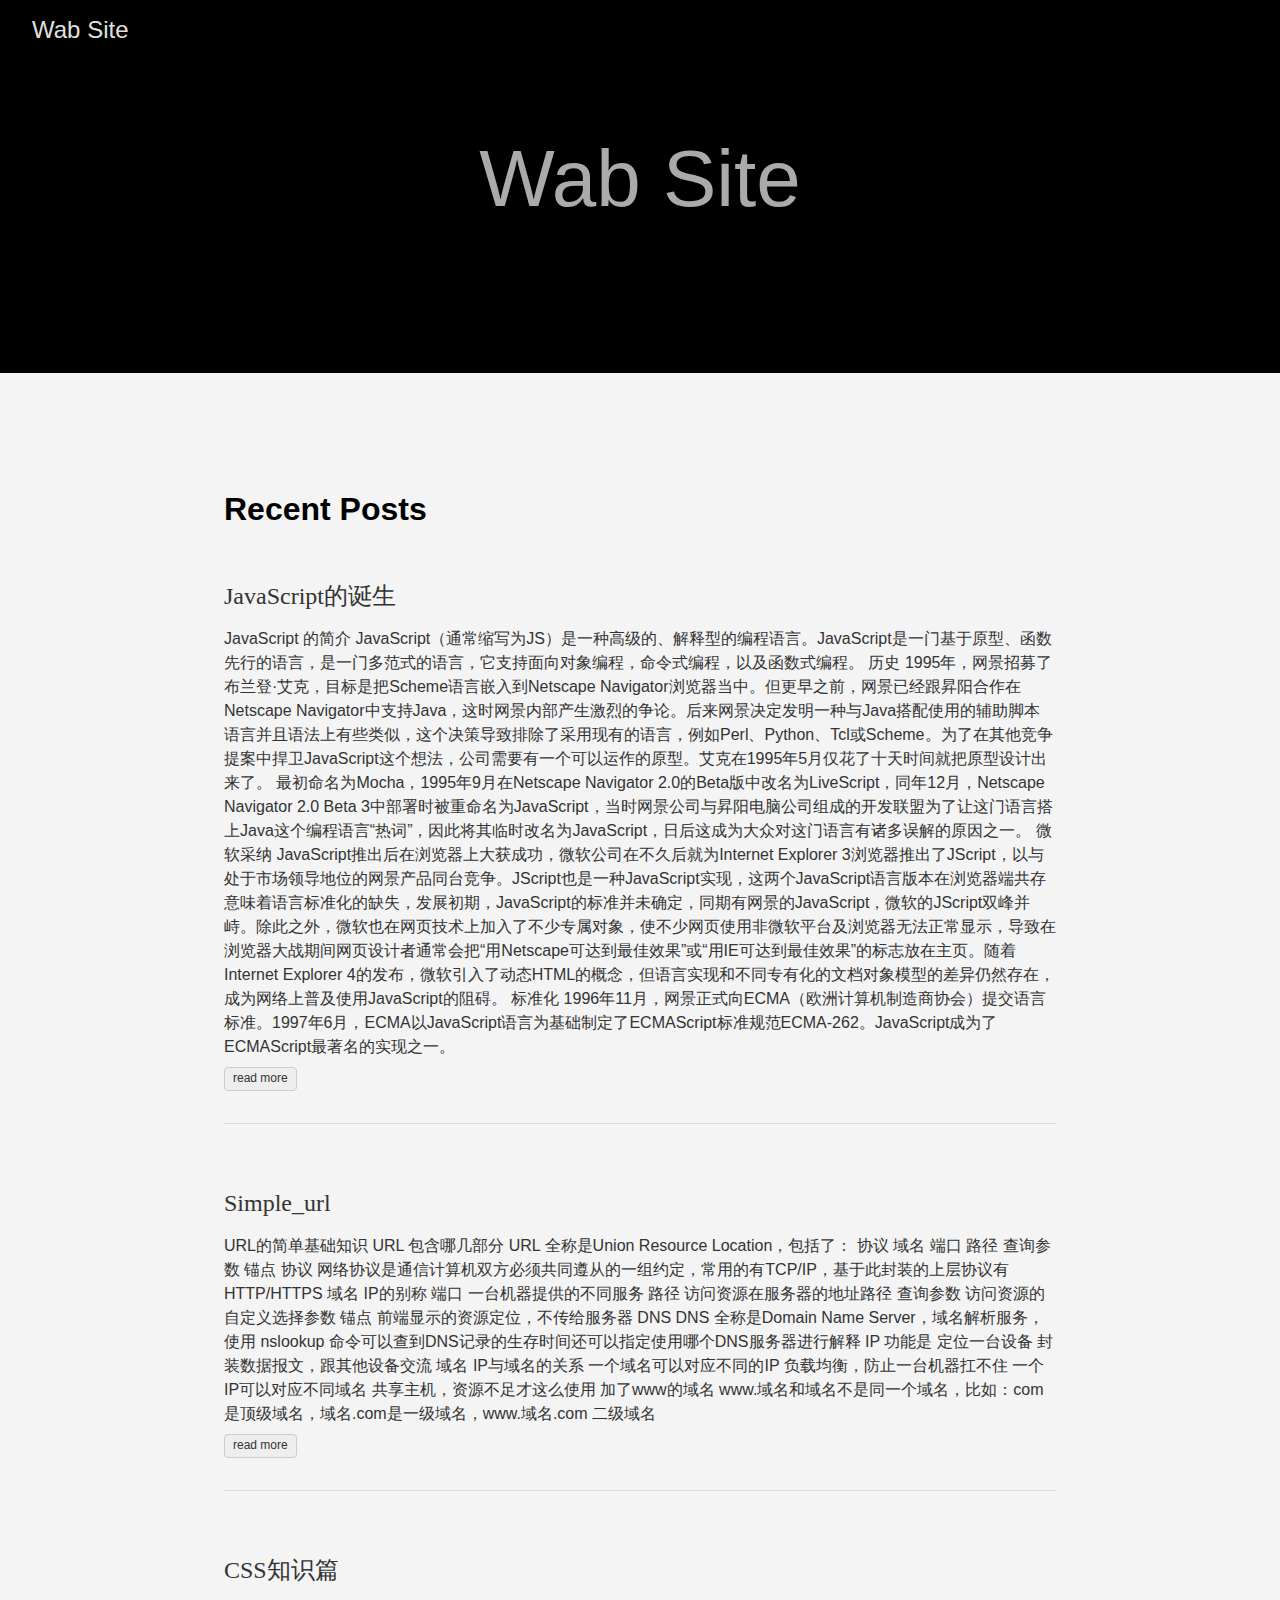
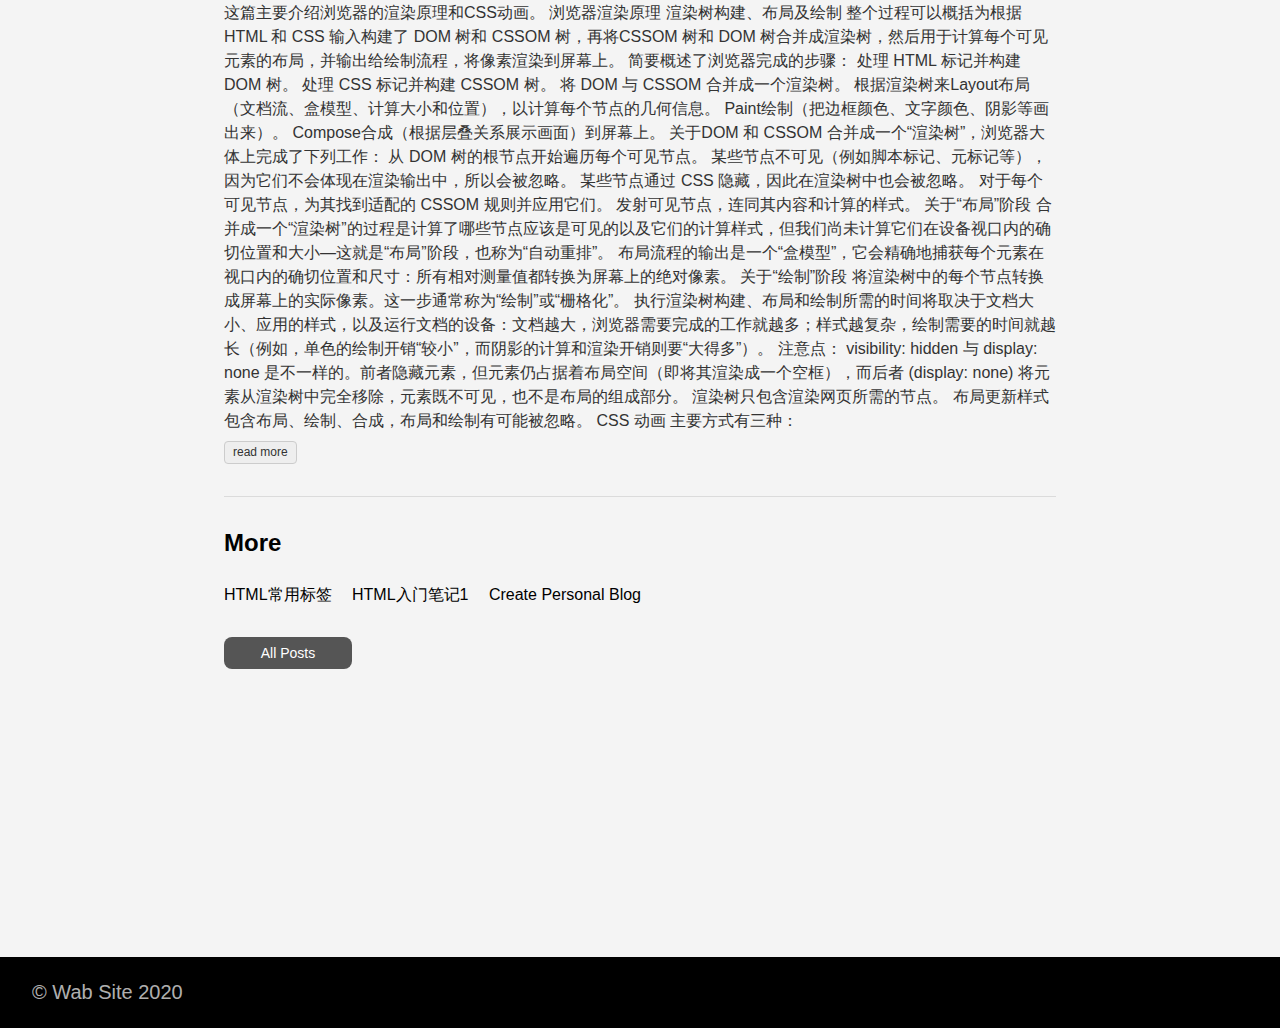
<file: index.html>
<!DOCTYPE html>
<html lang="en-us">
  <head>
    <meta charset="utf-8">
    <meta http-equiv="X-UA-Compatible" content="IE=edge,chrome=1">
    
    <title>Wab Site </title>
    <meta name="viewport" content="width=device-width,minimum-scale=1">
    <meta name="generator" content="Hugo 0.69.0" />
    
    
      <META NAME="ROBOTS" CONTENT="NOINDEX, NOFOLLOW">
    

    
    
      <link href="/dist/css/app.1cb140d8ba31d5b2f1114537dd04802a.css" rel="stylesheet">
    

    

    
      
    

    
    
      <link href="/index.xml" rel="alternate" type="application/rss+xml" title="Wab Site" />
      <link href="/index.xml" rel="feed" type="application/rss+xml" title="Wab Site" />
      
    
    
    <meta property="og:title" content="Wab Site" />
<meta property="og:description" content="" />
<meta property="og:type" content="website" />
<meta property="og:url" content="https://xuwab.github.io/" />
<meta property="og:updated_time" content="2020-07-16T22:10:51+08:00" />
<meta itemprop="name" content="Wab Site">
<meta itemprop="description" content=""><meta name="twitter:card" content="summary"/>
<meta name="twitter:title" content="Wab Site"/>
<meta name="twitter:description" content=""/>

  </head>

  <body class="ma0 avenir bg-near-white">

    

  <header>
    <div class="pb3-m pb6-l bg-black">
      <nav class="pv3 ph3 ph4-ns" role="navigation">
  <div class="flex-l justify-between items-center center">
    <a href="https://xuwab.github.io/" class="f3 fw2 hover-white no-underline white-90 dib">
      Wab Site
    </a>
    <div class="flex-l items-center">
      

      
      














    </div>
  </div>
</nav>

      <div class="tc-l pv3 ph3 ph4-ns">
        <h1 class="f2 f-subheadline-l fw2 light-silver mb0 lh-title">
          Wab Site
        </h1>
        
      </div>
    </div>
  </header>


    <main class="pb7" role="main">
      
  <article class="cf ph3 ph5-l pv3 pv4-l f4 tc-l center measure-wide lh-copy mid-gray">
    
  </article>
  
  
  
  
  
  
  
    
    

    <div class="pa3 pa4-ns w-100 w-70-ns center">
      
       
          <h1 class="flex-none">
            Recent Posts
          </h1>
        

      

      <section class="w-100 mw8">
        
        
          <div class="relative w-100 mb4">
            
<article class="bb b--black-10">
  <div class="db pv4 ph3 ph0-l no-underline dark-gray">
    <div class="flex flex-column flex-row-ns">
      
      <div class="blah w-100">
        <h1 class="f3 fw1 athelas mt0 lh-title">
          <a href="https://xuwab.github.io/posts/javascript%E7%9A%84%E8%AF%9E%E7%94%9F/" class="color-inherit dim link">
            JavaScript的诞生
            </a>
        </h1>
        <div class="f6 f5-l lh-copy nested-copy-line-height nested-links">
          JavaScript 的简介 JavaScript（通常缩写为JS）是一种高级的、解释型的编程语言。JavaScript是一门基于原型、函数先行的语言，是一门多范式的语言，它支持面向对象编程，命令式编程，以及函数式编程。
历史 1995年，网景招募了布兰登·艾克，目标是把Scheme语言嵌入到Netscape Navigator浏览器当中。但更早之前，网景已经跟昇阳合作在Netscape Navigator中支持Java，这时网景内部产生激烈的争论。后来网景决定发明一种与Java搭配使用的辅助脚本语言并且语法上有些类似，这个决策导致排除了采用现有的语言，例如Perl、Python、Tcl或Scheme。为了在其他竞争提案中捍卫JavaScript这个想法，公司需要有一个可以运作的原型。艾克在1995年5月仅花了十天时间就把原型设计出来了。
最初命名为Mocha，1995年9月在Netscape Navigator 2.0的Beta版中改名为LiveScript，同年12月，Netscape Navigator 2.0 Beta 3中部署时被重命名为JavaScript，当时网景公司与昇阳电脑公司组成的开发联盟为了让这门语言搭上Java这个编程语言“热词”，因此将其临时改名为JavaScript，日后这成为大众对这门语言有诸多误解的原因之一。
微软采纳 JavaScript推出后在浏览器上大获成功，微软公司在不久后就为Internet Explorer 3浏览器推出了JScript，以与处于市场领导地位的网景产品同台竞争。JScript也是一种JavaScript实现，这两个JavaScript语言版本在浏览器端共存意味着语言标准化的缺失，发展初期，JavaScript的标准并未确定，同期有网景的JavaScript，微软的JScript双峰并峙。除此之外，微软也在网页技术上加入了不少专属对象，使不少网页使用非微软平台及浏览器无法正常显示，导致在浏览器大战期间网页设计者通常会把“用Netscape可达到最佳效果”或“用IE可达到最佳效果”的标志放在主页。随着Internet Explorer 4的发布，微软引入了动态HTML的概念，但语言实现和不同专有化的文档对象模型的差异仍然存在，成为网络上普及使用JavaScript的阻碍。
标准化 1996年11月，网景正式向ECMA（欧洲计算机制造商协会）提交语言标准。1997年6月，ECMA以JavaScript语言为基础制定了ECMAScript标准规范ECMA-262。JavaScript成为了ECMAScript最著名的实现之一。
        </div>
          <a href="https://xuwab.github.io/posts/javascript%E7%9A%84%E8%AF%9E%E7%94%9F/" class="ba b--moon-gray bg-light-gray br2 color-inherit dib f7 hover-bg-moon-gray link mt2 ph2 pv1">read more</a>
        
      </div>
    </div>
  </div>
</article>

          </div>
        
          <div class="relative w-100 mb4">
            
<article class="bb b--black-10">
  <div class="db pv4 ph3 ph0-l no-underline dark-gray">
    <div class="flex flex-column flex-row-ns">
      
      <div class="blah w-100">
        <h1 class="f3 fw1 athelas mt0 lh-title">
          <a href="https://xuwab.github.io/posts/simple_url/" class="color-inherit dim link">
            Simple_url
            </a>
        </h1>
        <div class="f6 f5-l lh-copy nested-copy-line-height nested-links">
          URL的简单基础知识 URL 包含哪几部分 URL 全称是Union Resource Location，包括了：
 协议 域名 端口 路径 查询参数 锚点  协议 网络协议是通信计算机双方必须共同遵从的一组约定，常用的有TCP/IP，基于此封装的上层协议有HTTP/HTTPS
域名 IP的别称
端口 一台机器提供的不同服务
路径 访问资源在服务器的地址路径
查询参数 访问资源的自定义选择参数
锚点 前端显示的资源定位，不传给服务器
DNS DNS 全称是Domain Name Server，域名解析服务，使用 nslookup 命令可以查到DNS记录的生存时间还可以指定使用哪个DNS服务器进行解释
IP 功能是
 定位一台设备 封装数据报文，跟其他设备交流  域名 IP与域名的关系   一个域名可以对应不同的IP
负载均衡，防止一台机器扛不住
  一个IP可以对应不同域名
共享主机，资源不足才这么使用
  加了www的域名 www.域名和域名不是同一个域名，比如：com是顶级域名，域名.com是一级域名，www.域名.com 二级域名
        </div>
          <a href="https://xuwab.github.io/posts/simple_url/" class="ba b--moon-gray bg-light-gray br2 color-inherit dib f7 hover-bg-moon-gray link mt2 ph2 pv1">read more</a>
        
      </div>
    </div>
  </div>
</article>

          </div>
        
          <div class="relative w-100 mb4">
            
<article class="bb b--black-10">
  <div class="db pv4 ph3 ph0-l no-underline dark-gray">
    <div class="flex flex-column flex-row-ns">
      
      <div class="blah w-100">
        <h1 class="f3 fw1 athelas mt0 lh-title">
          <a href="https://xuwab.github.io/posts/css%E7%9F%A5%E8%AF%86%E7%AF%87/" class="color-inherit dim link">
            CSS知识篇
            </a>
        </h1>
        <div class="f6 f5-l lh-copy nested-copy-line-height nested-links">
          这篇主要介绍浏览器的渲染原理和CSS动画。
浏览器渲染原理 渲染树构建、布局及绘制 整个过程可以概括为根据 HTML 和 CSS 输入构建了 DOM 树和 CSSOM 树，再将CSSOM 树和 DOM 树合并成渲染树，然后用于计算每个可见元素的布局，并输出给绘制流程，将像素渲染到屏幕上。
简要概述了浏览器完成的步骤：
 处理 HTML 标记并构建 DOM 树。 处理 CSS 标记并构建 CSSOM 树。 将 DOM 与 CSSOM 合并成一个渲染树。 根据渲染树来Layout布局（文档流、盒模型、计算大小和位置），以计算每个节点的几何信息。 Paint绘制（把边框颜色、文字颜色、阴影等画出来）。 Compose合成（根据层叠关系展示画面）到屏幕上。  关于DOM 和 CSSOM 合并成一个“渲染树”，浏览器大体上完成了下列工作：   从 DOM 树的根节点开始遍历每个可见节点。
  某些节点不可见（例如脚本标记、元标记等），因为它们不会体现在渲染输出中，所以会被忽略。
   某些节点通过 CSS 隐藏，因此在渲染树中也会被忽略。 对于每个可见节点，为其找到适配的 CSSOM 规则并应用它们。  发射可见节点，连同其内容和计算的样式。  关于“布局”阶段 合并成一个“渲染树”的过程是计算了哪些节点应该是可见的以及它们的计算样式，但我们尚未计算它们在设备视口内的确切位置和大小&mdash;这就是“布局”阶段，也称为“自动重排”。
布局流程的输出是一个“盒模型”，它会精确地捕获每个元素在视口内的确切位置和尺寸：所有相对测量值都转换为屏幕上的绝对像素。
关于“绘制”阶段 将渲染树中的每个节点转换成屏幕上的实际像素。这一步通常称为“绘制”或“栅格化”。
执行渲染树构建、布局和绘制所需的时间将取决于文档大小、应用的样式，以及运行文档的设备：文档越大，浏览器需要完成的工作就越多；样式越复杂，绘制需要的时间就越长（例如，单色的绘制开销“较小”，而阴影的计算和渲染开销则要“大得多”）。
注意点：
 visibility: hidden 与 display: none 是不一样的。前者隐藏元素，但元素仍占据着布局空间（即将其渲染成一个空框），而后者 (display: none) 将元素从渲染树中完全移除，元素既不可见，也不是布局的组成部分。 渲染树只包含渲染网页所需的节点。 布局更新样式包含布局、绘制、合成，布局和绘制有可能被忽略。  CSS 动画 主要方式有三种：
        </div>
          <a href="https://xuwab.github.io/posts/css%E7%9F%A5%E8%AF%86%E7%AF%87/" class="ba b--moon-gray bg-light-gray br2 color-inherit dib f7 hover-bg-moon-gray link mt2 ph2 pv1">read more</a>
        
      </div>
    </div>
  </div>
</article>

          </div>
        
      </section>

      
      <section class="w-100">
        <h1 class="f3">More</h1>
        
        
          <h2 class="f5 fw4 mb4 dib mr3">
            <a href="https://xuwab.github.io/posts/html%E5%B8%B8%E7%94%A8%E6%A0%87%E7%AD%BE/" class="link black dim">
              HTML常用标签
            </a>
          </h2>
        
          <h2 class="f5 fw4 mb4 dib mr3">
            <a href="https://xuwab.github.io/posts/html%E5%85%A5%E9%97%A8%E7%AC%94%E8%AE%B01/" class="link black dim">
              HTML入门笔记1
            </a>
          </h2>
        
          <h2 class="f5 fw4 mb4 dib mr3">
            <a href="https://xuwab.github.io/posts/creat_personal_blog/" class="link black dim">
              Create Personal Blog
            </a>
          </h2>
        

        
        
          <a href="https://xuwab.github.io/posts/" class="link db f6 pa2 br3 bg-mid-gray white dim w4 tc">All Posts</a>
        
        </section>
      

      </div>
  

    </main>
    <footer class="bg-black bottom-0 w-100 pa3" role="contentinfo">
  <div class="flex justify-between">
  <a class="f4 fw4 hover-white no-underline white-70 dn dib-ns pv2 ph3" href="https://xuwab.github.io/" >
    &copy;  Wab Site 2020 
  </a>
    <div>













</div>
  </div>
</footer>

    

  <script src="/dist/js/app.3fc0f988d21662902933.js"></script>


  </body>
</html>
</file>
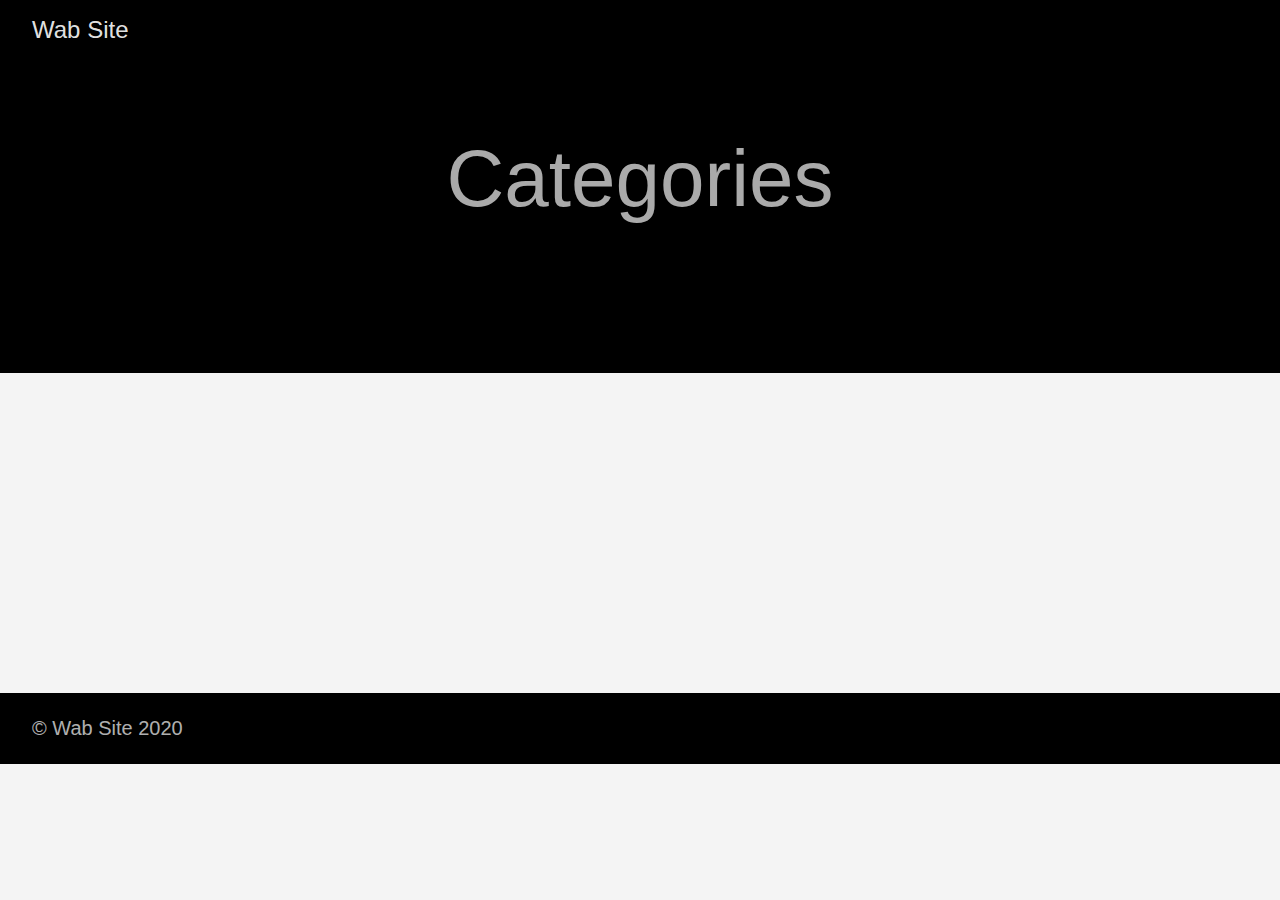
<file: categories/index.html>
<!DOCTYPE html>
<html lang="en-us">
  <head>
    <meta charset="utf-8">
    <meta http-equiv="X-UA-Compatible" content="IE=edge,chrome=1">
    
    <title>Wab Site </title>
    <meta name="viewport" content="width=device-width,minimum-scale=1">
    <meta name="generator" content="Hugo 0.69.0" />
    
    
      <META NAME="ROBOTS" CONTENT="NOINDEX, NOFOLLOW">
    

    
    
      <link href="/dist/css/app.1cb140d8ba31d5b2f1114537dd04802a.css" rel="stylesheet">
    

    

    
      
    

    
    
      <link href="/categories/index.xml" rel="alternate" type="application/rss+xml" title="Wab Site" />
      <link href="/categories/index.xml" rel="feed" type="application/rss+xml" title="Wab Site" />
      
    
    
    <meta property="og:title" content="Categories" />
<meta property="og:description" content="" />
<meta property="og:type" content="website" />
<meta property="og:url" content="https://xuwab.github.io/categories/" />

<meta itemprop="name" content="Categories">
<meta itemprop="description" content=""><meta name="twitter:card" content="summary"/>
<meta name="twitter:title" content="Categories"/>
<meta name="twitter:description" content=""/>

  </head>

  <body class="ma0 avenir bg-near-white">

    

  <header>
    <div class="pb3-m pb6-l bg-black">
      <nav class="pv3 ph3 ph4-ns" role="navigation">
  <div class="flex-l justify-between items-center center">
    <a href="https://xuwab.github.io/" class="f3 fw2 hover-white no-underline white-90 dib">
      Wab Site
    </a>
    <div class="flex-l items-center">
      

      
      














    </div>
  </div>
</nav>

      <div class="tc-l pv3 ph3 ph4-ns">
        <h1 class="f2 f-subheadline-l fw2 light-silver mb0 lh-title">
          Categories
        </h1>
        
      </div>
    </div>
  </header>


    <main class="pb7" role="main">
      
    
  <article class="cf pa3 pa4-m pa4-l">
    <div class="measure-wide-l center f4 lh-copy nested-copy-line-height nested-links nested-img mid-gray">
      
    </div>
  </article>
  <div class="mw8 center">
    <section class="ph4">
      
    </section>
  </div>

    </main>
    <footer class="bg-black bottom-0 w-100 pa3" role="contentinfo">
  <div class="flex justify-between">
  <a class="f4 fw4 hover-white no-underline white-70 dn dib-ns pv2 ph3" href="https://xuwab.github.io/" >
    &copy;  Wab Site 2020 
  </a>
    <div>













</div>
  </div>
</footer>

    

  <script src="/dist/js/app.3fc0f988d21662902933.js"></script>


  </body>
</html>
</file>
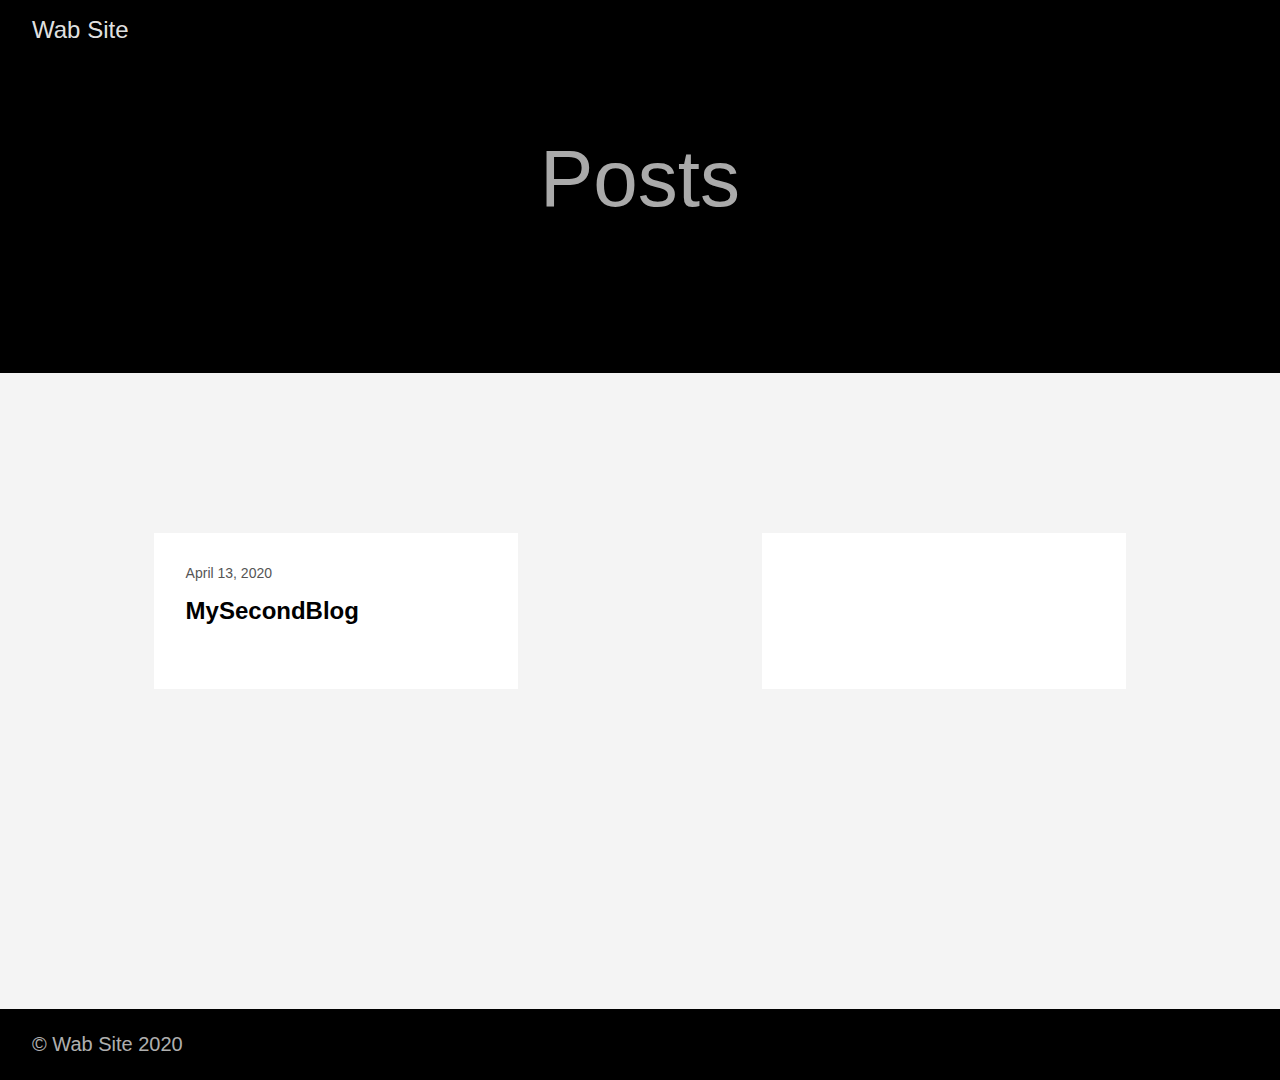
<file: post/index.html>
<!DOCTYPE html>
<html lang="en-us">
  <head>
    <meta charset="utf-8">
    <meta http-equiv="X-UA-Compatible" content="IE=edge,chrome=1">
    
    <title>Wab Site </title>
    <meta name="viewport" content="width=device-width,minimum-scale=1">
    <meta name="generator" content="Hugo 0.69.0" />
    
    
      <META NAME="ROBOTS" CONTENT="NOINDEX, NOFOLLOW">
    

    
    
      <link href="/dist/css/app.1cb140d8ba31d5b2f1114537dd04802a.css" rel="stylesheet">
    

    

    
      
    

    
    
      <link href="/post/index.xml" rel="alternate" type="application/rss+xml" title="Wab Site" />
      <link href="/post/index.xml" rel="feed" type="application/rss+xml" title="Wab Site" />
      
    
    
    <meta property="og:title" content="Posts" />
<meta property="og:description" content="" />
<meta property="og:type" content="website" />
<meta property="og:url" content="http://example.org/post/" />
<meta property="og:updated_time" content="2020-04-13T22:26:04+08:00" />
<meta itemprop="name" content="Posts">
<meta itemprop="description" content=""><meta name="twitter:card" content="summary"/>
<meta name="twitter:title" content="Posts"/>
<meta name="twitter:description" content=""/>

  </head>

  <body class="ma0 avenir bg-near-white">

    

  <header>
    <div class="pb3-m pb6-l bg-black">
      <nav class="pv3 ph3 ph4-ns" role="navigation">
  <div class="flex-l justify-between items-center center">
    <a href="http://example.org/" class="f3 fw2 hover-white no-underline white-90 dib">
      Wab Site
    </a>
    <div class="flex-l items-center">
      

      
      














    </div>
  </div>
</nav>

      <div class="tc-l pv3 ph3 ph4-ns">
        <h1 class="f2 f-subheadline-l fw2 light-silver mb0 lh-title">
          Posts
        </h1>
        
      </div>
    </div>
  </header>


    <main class="pb7" role="main">
      

  <article class="pa3 pa4-ns nested-copy-line-height nested-img">
    <section class="cf ph3 ph5-l pv3 pv4-l f4 tc-l center measure-wide lh-copy mid-gray">
      
    </section>
    <aside class="flex-ns flex-wrap justify-around mt5">
      
        <div class="relative w-100 w-30-l mb4 bg-white">
          
            <div class="mb3 pa4 mid-gray overflow-hidden">
    
      <div class="f6">
        April 13, 2020
      </div>
    
    <h1 class="f3 near-black">
      <a href="http://example.org/post/mysecondblog/" class="link black dim">
        MySecondBlog
      </a>
    </h1>
    <div class="nested-links f5 lh-copy nested-copy-line-height">
      
    </div>
  </div>

        </div>
      
        <div class="relative w-100 w-30-l mb4 bg-white">
          
          
        </div>
      
    </aside>
    


  </article>

    </main>
    <footer class="bg-black bottom-0 w-100 pa3" role="contentinfo">
  <div class="flex justify-between">
  <a class="f4 fw4 hover-white no-underline white-70 dn dib-ns pv2 ph3" href="http://example.org/" >
    &copy;  Wab Site 2020 
  </a>
    <div>













</div>
  </div>
</footer>

    

  <script src="/dist/js/app.3fc0f988d21662902933.js"></script>


  </body>
</html>
</file>
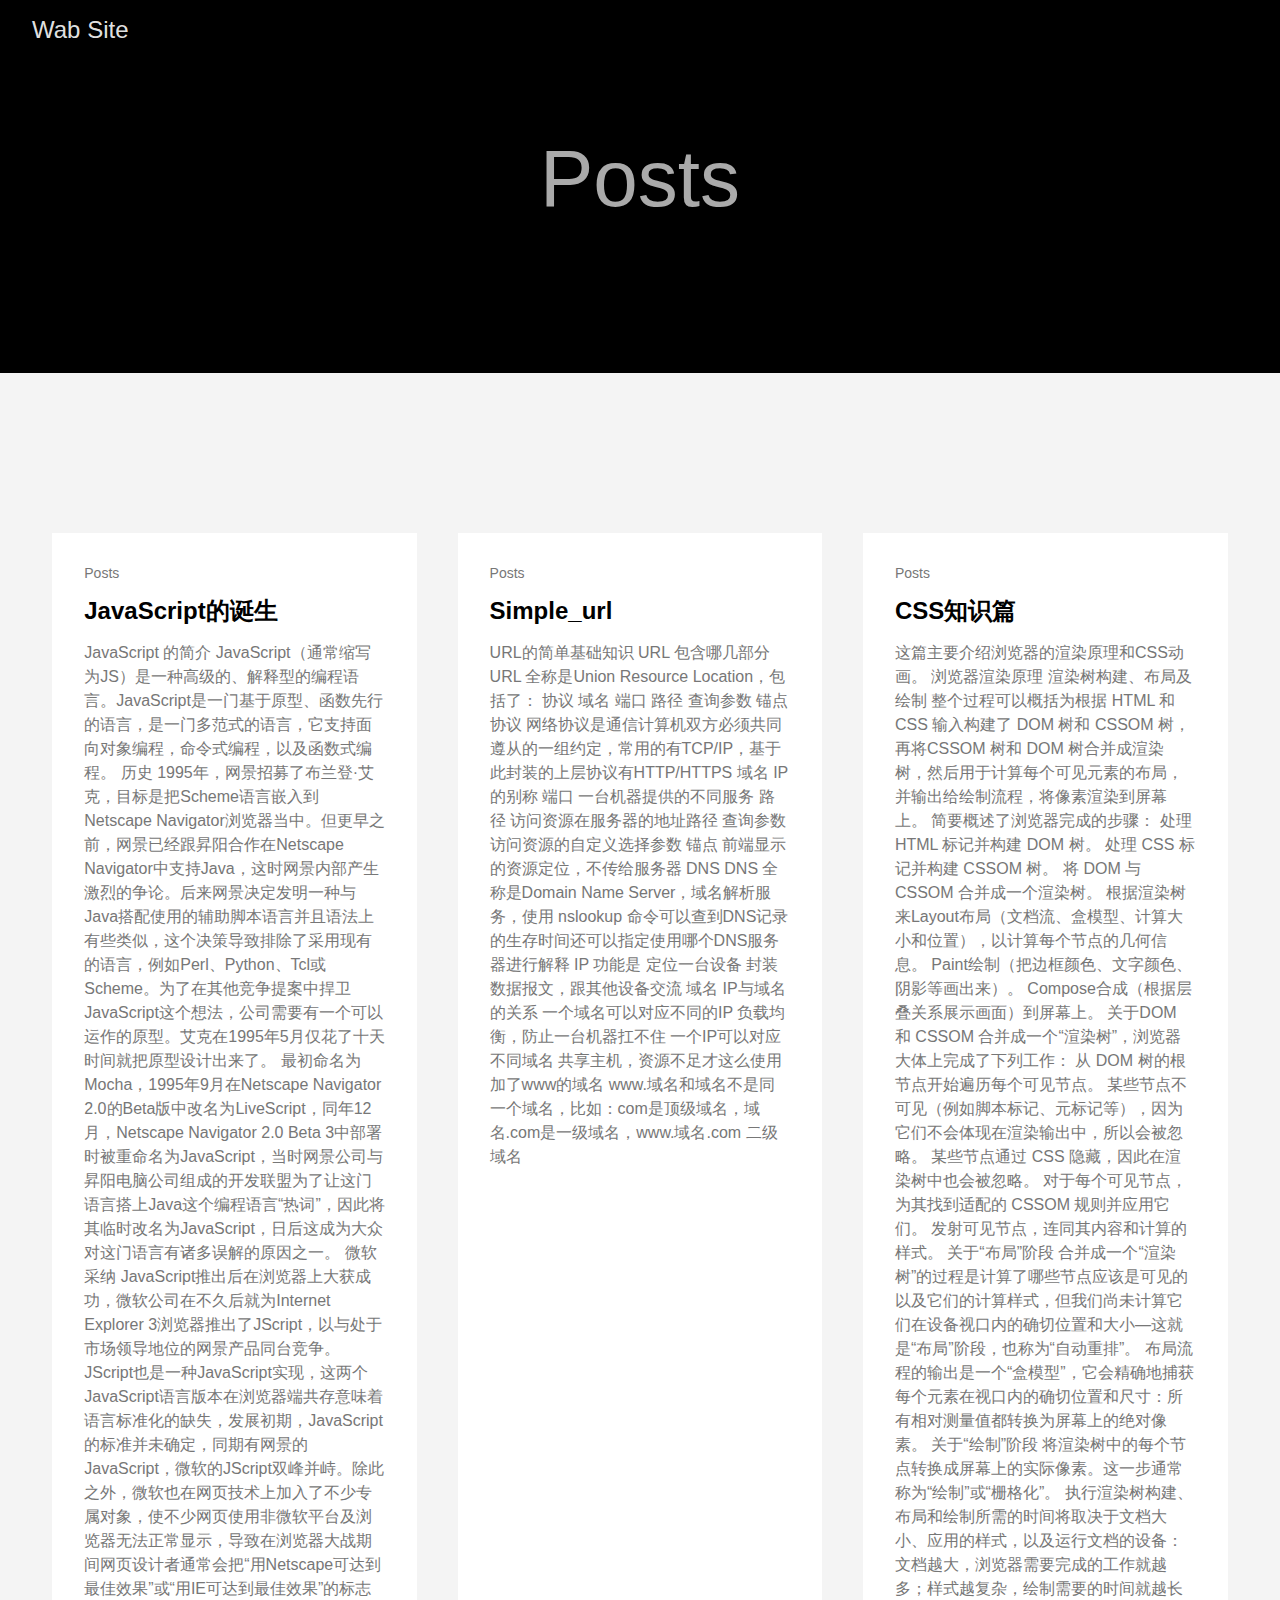
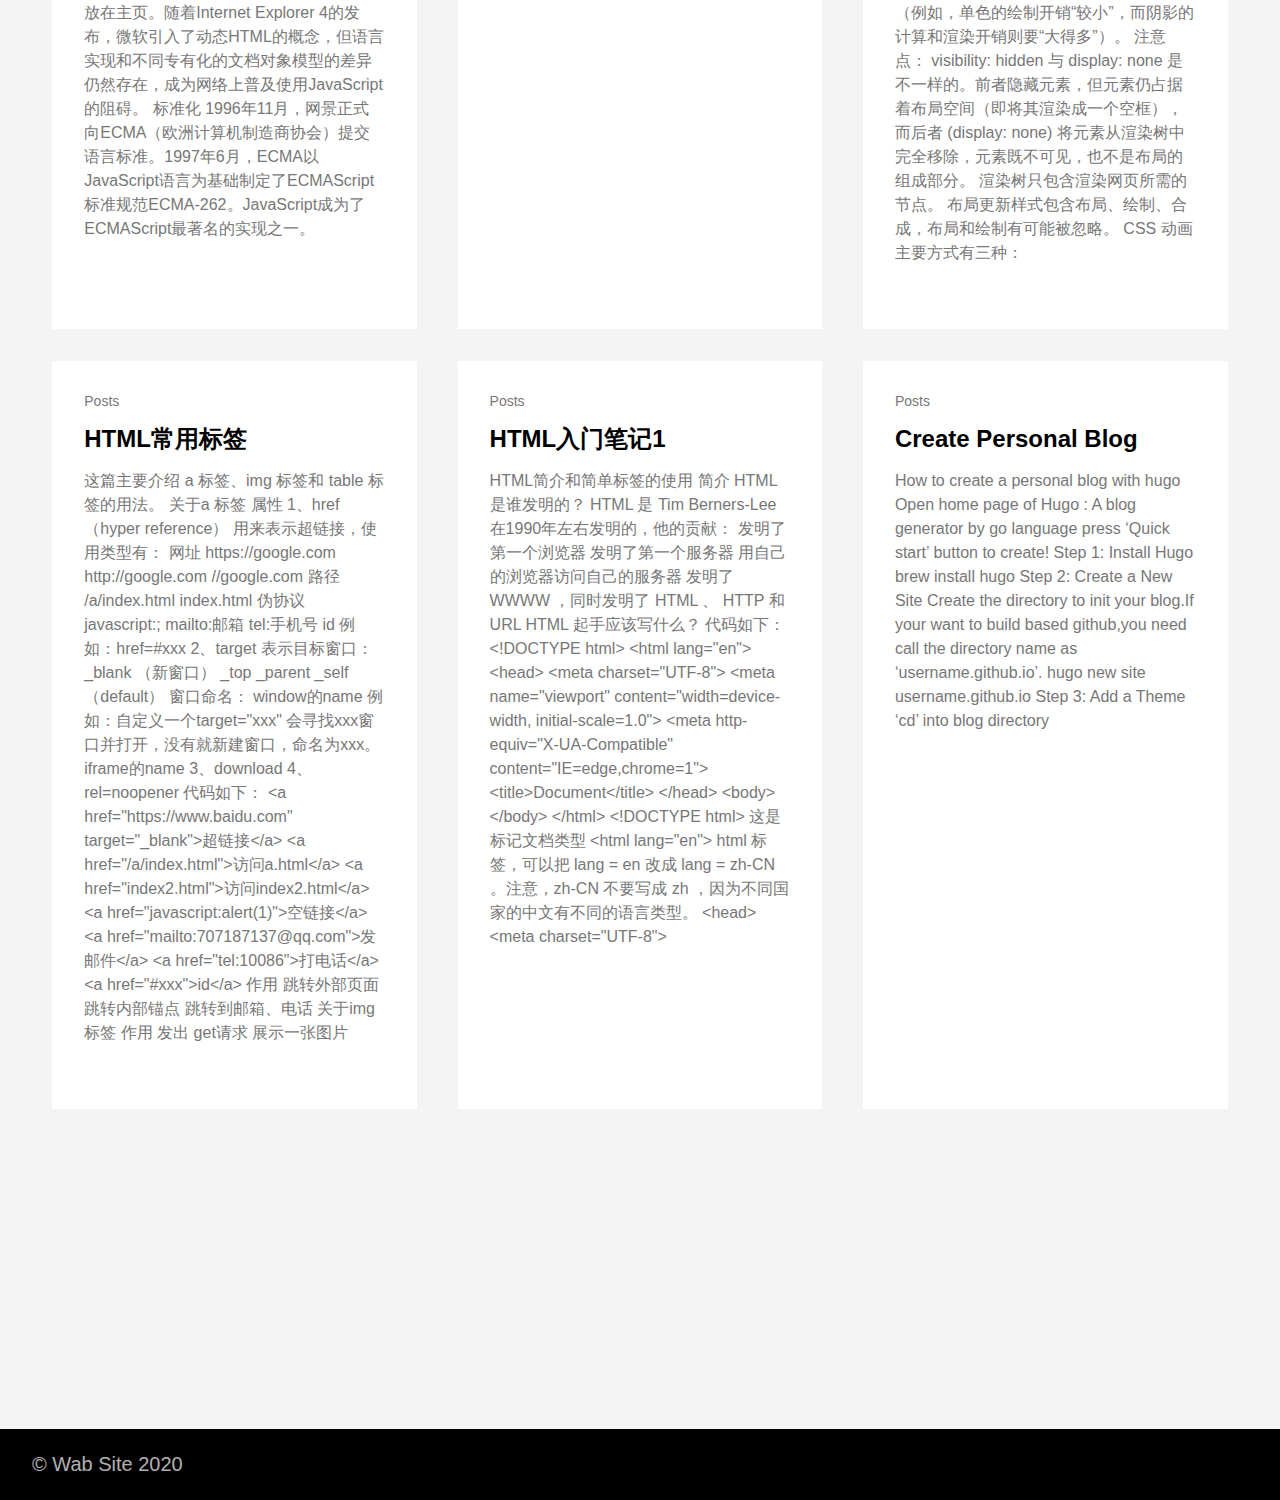
<file: posts/index.html>
<!DOCTYPE html>
<html lang="en-us">
  <head>
    <meta charset="utf-8">
    <meta http-equiv="X-UA-Compatible" content="IE=edge,chrome=1">
    
    <title>Wab Site </title>
    <meta name="viewport" content="width=device-width,minimum-scale=1">
    <meta name="generator" content="Hugo 0.69.0" />
    
    
      <META NAME="ROBOTS" CONTENT="NOINDEX, NOFOLLOW">
    

    
    
      <link href="/dist/css/app.1cb140d8ba31d5b2f1114537dd04802a.css" rel="stylesheet">
    

    

    
      
    

    
    
      <link href="/posts/index.xml" rel="alternate" type="application/rss+xml" title="Wab Site" />
      <link href="/posts/index.xml" rel="feed" type="application/rss+xml" title="Wab Site" />
      
    
    
    <meta property="og:title" content="Posts" />
<meta property="og:description" content="" />
<meta property="og:type" content="website" />
<meta property="og:url" content="https://xuwab.github.io/posts/" />
<meta property="og:updated_time" content="2020-07-16T22:10:51+08:00" />
<meta itemprop="name" content="Posts">
<meta itemprop="description" content=""><meta name="twitter:card" content="summary"/>
<meta name="twitter:title" content="Posts"/>
<meta name="twitter:description" content=""/>

  </head>

  <body class="ma0 avenir bg-near-white">

    

  <header>
    <div class="pb3-m pb6-l bg-black">
      <nav class="pv3 ph3 ph4-ns" role="navigation">
  <div class="flex-l justify-between items-center center">
    <a href="https://xuwab.github.io/" class="f3 fw2 hover-white no-underline white-90 dib">
      Wab Site
    </a>
    <div class="flex-l items-center">
      

      
      














    </div>
  </div>
</nav>

      <div class="tc-l pv3 ph3 ph4-ns">
        <h1 class="f2 f-subheadline-l fw2 light-silver mb0 lh-title">
          Posts
        </h1>
        
      </div>
    </div>
  </header>


    <main class="pb7" role="main">
      
  <article class="pa3 pa4-ns nested-copy-line-height nested-img">
    <section class="cf ph3 ph5-l pv3 pv4-l f4 tc-l center measure-wide lh-copy mid-gray"></section>
    <section class="flex-ns flex-wrap justify-around mt5">
      
        <div class="relative w-100 w-30-l mb4 bg-white"><div class="relative w-100 mb4 bg-white nested-copy-line-height">
  <div class="bg-white mb3 pa4 gray overflow-hidden">
    <span class="f6 db">Posts</span>
    <h1 class="f3 near-black">
      <a href="https://xuwab.github.io/posts/javascript%E7%9A%84%E8%AF%9E%E7%94%9F/" class="link black dim">
        JavaScript的诞生
      </a>
    </h1>
    <div class="nested-links f5 lh-copy nested-copy-line-height">
      JavaScript 的简介 JavaScript（通常缩写为JS）是一种高级的、解释型的编程语言。JavaScript是一门基于原型、函数先行的语言，是一门多范式的语言，它支持面向对象编程，命令式编程，以及函数式编程。
历史 1995年，网景招募了布兰登·艾克，目标是把Scheme语言嵌入到Netscape Navigator浏览器当中。但更早之前，网景已经跟昇阳合作在Netscape Navigator中支持Java，这时网景内部产生激烈的争论。后来网景决定发明一种与Java搭配使用的辅助脚本语言并且语法上有些类似，这个决策导致排除了采用现有的语言，例如Perl、Python、Tcl或Scheme。为了在其他竞争提案中捍卫JavaScript这个想法，公司需要有一个可以运作的原型。艾克在1995年5月仅花了十天时间就把原型设计出来了。
最初命名为Mocha，1995年9月在Netscape Navigator 2.0的Beta版中改名为LiveScript，同年12月，Netscape Navigator 2.0 Beta 3中部署时被重命名为JavaScript，当时网景公司与昇阳电脑公司组成的开发联盟为了让这门语言搭上Java这个编程语言“热词”，因此将其临时改名为JavaScript，日后这成为大众对这门语言有诸多误解的原因之一。
微软采纳 JavaScript推出后在浏览器上大获成功，微软公司在不久后就为Internet Explorer 3浏览器推出了JScript，以与处于市场领导地位的网景产品同台竞争。JScript也是一种JavaScript实现，这两个JavaScript语言版本在浏览器端共存意味着语言标准化的缺失，发展初期，JavaScript的标准并未确定，同期有网景的JavaScript，微软的JScript双峰并峙。除此之外，微软也在网页技术上加入了不少专属对象，使不少网页使用非微软平台及浏览器无法正常显示，导致在浏览器大战期间网页设计者通常会把“用Netscape可达到最佳效果”或“用IE可达到最佳效果”的标志放在主页。随着Internet Explorer 4的发布，微软引入了动态HTML的概念，但语言实现和不同专有化的文档对象模型的差异仍然存在，成为网络上普及使用JavaScript的阻碍。
标准化 1996年11月，网景正式向ECMA（欧洲计算机制造商协会）提交语言标准。1997年6月，ECMA以JavaScript语言为基础制定了ECMAScript标准规范ECMA-262。JavaScript成为了ECMAScript最著名的实现之一。
    </div>
  </div>
</div>
</div>
      
        <div class="relative w-100 w-30-l mb4 bg-white"><div class="relative w-100 mb4 bg-white nested-copy-line-height">
  <div class="bg-white mb3 pa4 gray overflow-hidden">
    <span class="f6 db">Posts</span>
    <h1 class="f3 near-black">
      <a href="https://xuwab.github.io/posts/simple_url/" class="link black dim">
        Simple_url
      </a>
    </h1>
    <div class="nested-links f5 lh-copy nested-copy-line-height">
      URL的简单基础知识 URL 包含哪几部分 URL 全称是Union Resource Location，包括了：
 协议 域名 端口 路径 查询参数 锚点  协议 网络协议是通信计算机双方必须共同遵从的一组约定，常用的有TCP/IP，基于此封装的上层协议有HTTP/HTTPS
域名 IP的别称
端口 一台机器提供的不同服务
路径 访问资源在服务器的地址路径
查询参数 访问资源的自定义选择参数
锚点 前端显示的资源定位，不传给服务器
DNS DNS 全称是Domain Name Server，域名解析服务，使用 nslookup 命令可以查到DNS记录的生存时间还可以指定使用哪个DNS服务器进行解释
IP 功能是
 定位一台设备 封装数据报文，跟其他设备交流  域名 IP与域名的关系   一个域名可以对应不同的IP
负载均衡，防止一台机器扛不住
  一个IP可以对应不同域名
共享主机，资源不足才这么使用
  加了www的域名 www.域名和域名不是同一个域名，比如：com是顶级域名，域名.com是一级域名，www.域名.com 二级域名
    </div>
  </div>
</div>
</div>
      
        <div class="relative w-100 w-30-l mb4 bg-white"><div class="relative w-100 mb4 bg-white nested-copy-line-height">
  <div class="bg-white mb3 pa4 gray overflow-hidden">
    <span class="f6 db">Posts</span>
    <h1 class="f3 near-black">
      <a href="https://xuwab.github.io/posts/css%E7%9F%A5%E8%AF%86%E7%AF%87/" class="link black dim">
        CSS知识篇
      </a>
    </h1>
    <div class="nested-links f5 lh-copy nested-copy-line-height">
      这篇主要介绍浏览器的渲染原理和CSS动画。
浏览器渲染原理 渲染树构建、布局及绘制 整个过程可以概括为根据 HTML 和 CSS 输入构建了 DOM 树和 CSSOM 树，再将CSSOM 树和 DOM 树合并成渲染树，然后用于计算每个可见元素的布局，并输出给绘制流程，将像素渲染到屏幕上。
简要概述了浏览器完成的步骤：
 处理 HTML 标记并构建 DOM 树。 处理 CSS 标记并构建 CSSOM 树。 将 DOM 与 CSSOM 合并成一个渲染树。 根据渲染树来Layout布局（文档流、盒模型、计算大小和位置），以计算每个节点的几何信息。 Paint绘制（把边框颜色、文字颜色、阴影等画出来）。 Compose合成（根据层叠关系展示画面）到屏幕上。  关于DOM 和 CSSOM 合并成一个“渲染树”，浏览器大体上完成了下列工作：   从 DOM 树的根节点开始遍历每个可见节点。
  某些节点不可见（例如脚本标记、元标记等），因为它们不会体现在渲染输出中，所以会被忽略。
   某些节点通过 CSS 隐藏，因此在渲染树中也会被忽略。 对于每个可见节点，为其找到适配的 CSSOM 规则并应用它们。  发射可见节点，连同其内容和计算的样式。  关于“布局”阶段 合并成一个“渲染树”的过程是计算了哪些节点应该是可见的以及它们的计算样式，但我们尚未计算它们在设备视口内的确切位置和大小&mdash;这就是“布局”阶段，也称为“自动重排”。
布局流程的输出是一个“盒模型”，它会精确地捕获每个元素在视口内的确切位置和尺寸：所有相对测量值都转换为屏幕上的绝对像素。
关于“绘制”阶段 将渲染树中的每个节点转换成屏幕上的实际像素。这一步通常称为“绘制”或“栅格化”。
执行渲染树构建、布局和绘制所需的时间将取决于文档大小、应用的样式，以及运行文档的设备：文档越大，浏览器需要完成的工作就越多；样式越复杂，绘制需要的时间就越长（例如，单色的绘制开销“较小”，而阴影的计算和渲染开销则要“大得多”）。
注意点：
 visibility: hidden 与 display: none 是不一样的。前者隐藏元素，但元素仍占据着布局空间（即将其渲染成一个空框），而后者 (display: none) 将元素从渲染树中完全移除，元素既不可见，也不是布局的组成部分。 渲染树只包含渲染网页所需的节点。 布局更新样式包含布局、绘制、合成，布局和绘制有可能被忽略。  CSS 动画 主要方式有三种：
    </div>
  </div>
</div>
</div>
      
        <div class="relative w-100 w-30-l mb4 bg-white"><div class="relative w-100 mb4 bg-white nested-copy-line-height">
  <div class="bg-white mb3 pa4 gray overflow-hidden">
    <span class="f6 db">Posts</span>
    <h1 class="f3 near-black">
      <a href="https://xuwab.github.io/posts/html%E5%B8%B8%E7%94%A8%E6%A0%87%E7%AD%BE/" class="link black dim">
        HTML常用标签
      </a>
    </h1>
    <div class="nested-links f5 lh-copy nested-copy-line-height">
      这篇主要介绍 a 标签、img 标签和 table 标签的用法。
关于a 标签 属性 1、href（hyper reference） 用来表示超链接，使用类型有：
网址  https://google.com http://google.com //google.com  路径  /a/index.html index.html  伪协议  javascript:; mailto:邮箱 tel:手机号  id 例如：href=#xxx
2、target 表示目标窗口：
 _blank （新窗口） _top _parent _self（default）  窗口命名：
 window的name  例如：自定义一个target=&quot;xxx&quot; 会寻找xxx窗口并打开，没有就新建窗口，命名为xxx。
 iframe的name  3、download 4、rel=noopener 代码如下：
&lt;a href=&#34;https://www.baidu.com&#34; target=&#34;_blank&#34;&gt;超链接&lt;/a&gt; &lt;a href=&#34;/a/index.html&#34;&gt;访问a.html&lt;/a&gt; &lt;a href=&#34;index2.html&#34;&gt;访问index2.html&lt;/a&gt; &lt;a href=&#34;javascript:alert(1)&#34;&gt;空链接&lt;/a&gt; &lt;a href=&#34;mailto:707187137@qq.com&#34;&gt;发邮件&lt;/a&gt; &lt;a href=&#34;tel:10086&#34;&gt;打电话&lt;/a&gt; &lt;a href=&#34;#xxx&#34;&gt;id&lt;/a&gt; 作用  跳转外部页面 跳转内部锚点 跳转到邮箱、电话  关于img 标签 作用 发出 get请求 展示一张图片
    </div>
  </div>
</div>
</div>
      
        <div class="relative w-100 w-30-l mb4 bg-white"><div class="relative w-100 mb4 bg-white nested-copy-line-height">
  <div class="bg-white mb3 pa4 gray overflow-hidden">
    <span class="f6 db">Posts</span>
    <h1 class="f3 near-black">
      <a href="https://xuwab.github.io/posts/html%E5%85%A5%E9%97%A8%E7%AC%94%E8%AE%B01/" class="link black dim">
        HTML入门笔记1
      </a>
    </h1>
    <div class="nested-links f5 lh-copy nested-copy-line-height">
      HTML简介和简单标签的使用 简介 HTML 是谁发明的？ HTML 是 Tim Berners-Lee 在1990年左右发明的，他的贡献：
 发明了第一个浏览器 发明了第一个服务器 用自己的浏览器访问自己的服务器 发明了 WWWW ，同时发明了 HTML 、 HTTP 和 URL  HTML 起手应该写什么？ 代码如下：
&lt;!DOCTYPE html&gt; &lt;html lang=&#34;en&#34;&gt; &lt;head&gt; &lt;meta charset=&#34;UTF-8&#34;&gt; &lt;meta name=&#34;viewport&#34; content=&#34;width=device-width, initial-scale=1.0&#34;&gt; &lt;meta http-equiv=&#34;X-UA-Compatible&#34; content=&#34;IE=edge,chrome=1&#34;&gt; &lt;title&gt;Document&lt;/title&gt; &lt;/head&gt; &lt;body&gt; &lt;/body&gt; &lt;/html&gt;   &lt;!DOCTYPE html&gt;
这是标记文档类型
  &lt;html lang=&quot;en&quot;&gt;
html 标签，可以把 lang = en 改成 lang = zh-CN 。注意，zh-CN 不要写成 zh ，因为不同国家的中文有不同的语言类型。
  &lt;head&gt;
  &lt;meta charset=&quot;UTF-8&quot;&gt;
    </div>
  </div>
</div>
</div>
      
        <div class="relative w-100 w-30-l mb4 bg-white"><div class="relative w-100 mb4 bg-white nested-copy-line-height">
  <div class="bg-white mb3 pa4 gray overflow-hidden">
    <span class="f6 db">Posts</span>
    <h1 class="f3 near-black">
      <a href="https://xuwab.github.io/posts/creat_personal_blog/" class="link black dim">
        Create Personal Blog
      </a>
    </h1>
    <div class="nested-links f5 lh-copy nested-copy-line-height">
      How to create a personal blog with hugo Open home page of Hugo : A blog generator by go language
press &lsquo;Quick start&rsquo; button to create!
Step 1: Install Hugo brew install hugo Step 2: Create a New Site Create the directory to init your blog.If your want to build based github,you need call the directory name as &lsquo;username.github.io&rsquo;.
hugo new site username.github.io Step 3: Add a Theme &lsquo;cd&rsquo; into blog directory
    </div>
  </div>
</div>
</div>
      
    </section>

</article>

    </main>
    <footer class="bg-black bottom-0 w-100 pa3" role="contentinfo">
  <div class="flex justify-between">
  <a class="f4 fw4 hover-white no-underline white-70 dn dib-ns pv2 ph3" href="https://xuwab.github.io/" >
    &copy;  Wab Site 2020 
  </a>
    <div>













</div>
  </div>
</footer>

    

  <script src="/dist/js/app.3fc0f988d21662902933.js"></script>


  </body>
</html>
</file>
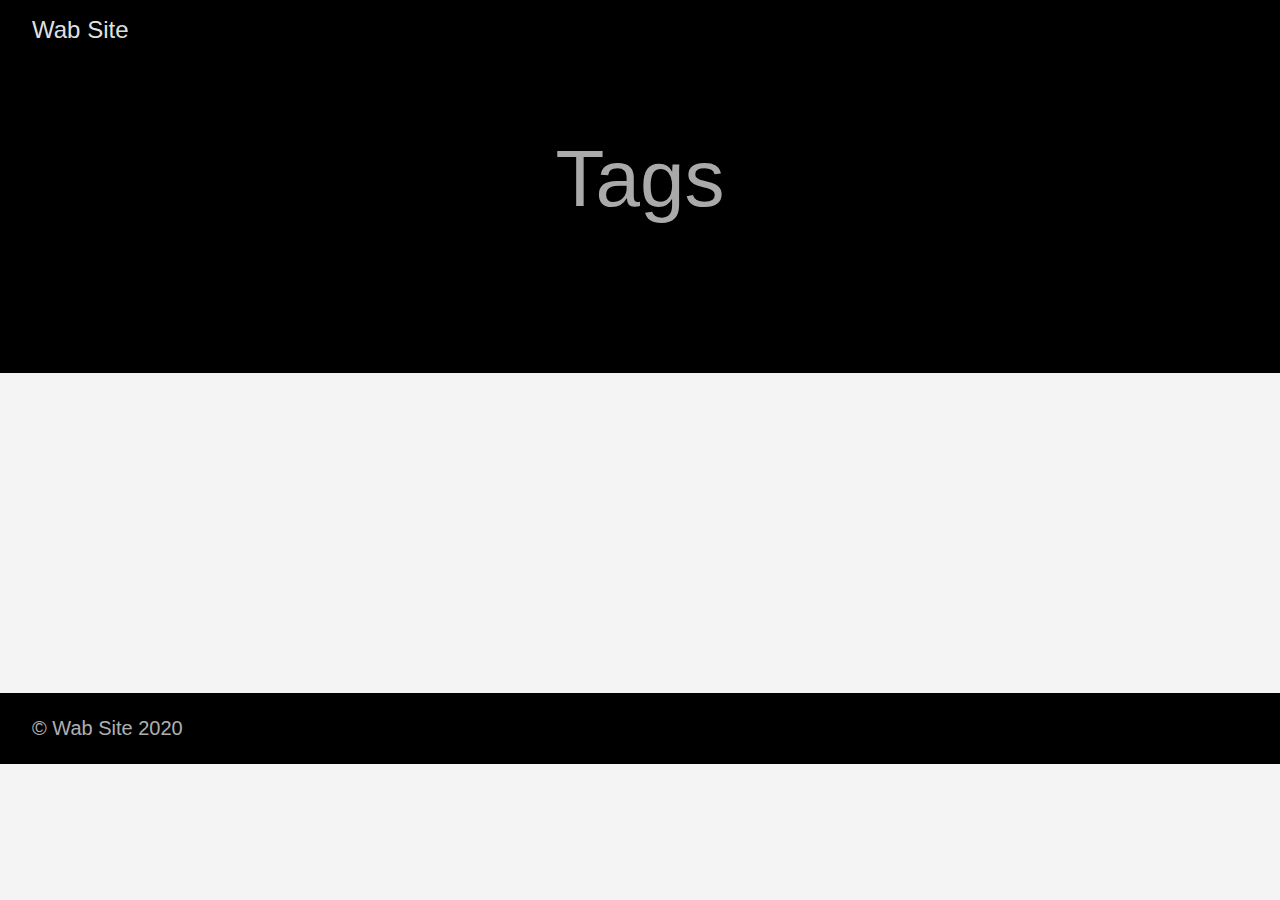
<file: tags/index.html>
<!DOCTYPE html>
<html lang="en-us">
  <head>
    <meta charset="utf-8">
    <meta http-equiv="X-UA-Compatible" content="IE=edge,chrome=1">
    
    <title>Wab Site </title>
    <meta name="viewport" content="width=device-width,minimum-scale=1">
    <meta name="generator" content="Hugo 0.69.0" />
    
    
      <META NAME="ROBOTS" CONTENT="NOINDEX, NOFOLLOW">
    

    
    
      <link href="/dist/css/app.1cb140d8ba31d5b2f1114537dd04802a.css" rel="stylesheet">
    

    

    
      
    

    
    
      <link href="/tags/index.xml" rel="alternate" type="application/rss+xml" title="Wab Site" />
      <link href="/tags/index.xml" rel="feed" type="application/rss+xml" title="Wab Site" />
      
    
    
    <meta property="og:title" content="Tags" />
<meta property="og:description" content="" />
<meta property="og:type" content="website" />
<meta property="og:url" content="https://xuwab.github.io/tags/" />

<meta itemprop="name" content="Tags">
<meta itemprop="description" content=""><meta name="twitter:card" content="summary"/>
<meta name="twitter:title" content="Tags"/>
<meta name="twitter:description" content=""/>

  </head>

  <body class="ma0 avenir bg-near-white">

    

  <header>
    <div class="pb3-m pb6-l bg-black">
      <nav class="pv3 ph3 ph4-ns" role="navigation">
  <div class="flex-l justify-between items-center center">
    <a href="https://xuwab.github.io/" class="f3 fw2 hover-white no-underline white-90 dib">
      Wab Site
    </a>
    <div class="flex-l items-center">
      

      
      














    </div>
  </div>
</nav>

      <div class="tc-l pv3 ph3 ph4-ns">
        <h1 class="f2 f-subheadline-l fw2 light-silver mb0 lh-title">
          Tags
        </h1>
        
      </div>
    </div>
  </header>


    <main class="pb7" role="main">
      
    
  <article class="cf pa3 pa4-m pa4-l">
    <div class="measure-wide-l center f4 lh-copy nested-copy-line-height nested-links nested-img mid-gray">
      
    </div>
  </article>
  <div class="mw8 center">
    <section class="ph4">
      
    </section>
  </div>

    </main>
    <footer class="bg-black bottom-0 w-100 pa3" role="contentinfo">
  <div class="flex justify-between">
  <a class="f4 fw4 hover-white no-underline white-70 dn dib-ns pv2 ph3" href="https://xuwab.github.io/" >
    &copy;  Wab Site 2020 
  </a>
    <div>













</div>
  </div>
</footer>

    

  <script src="/dist/js/app.3fc0f988d21662902933.js"></script>


  </body>
</html>
</file>
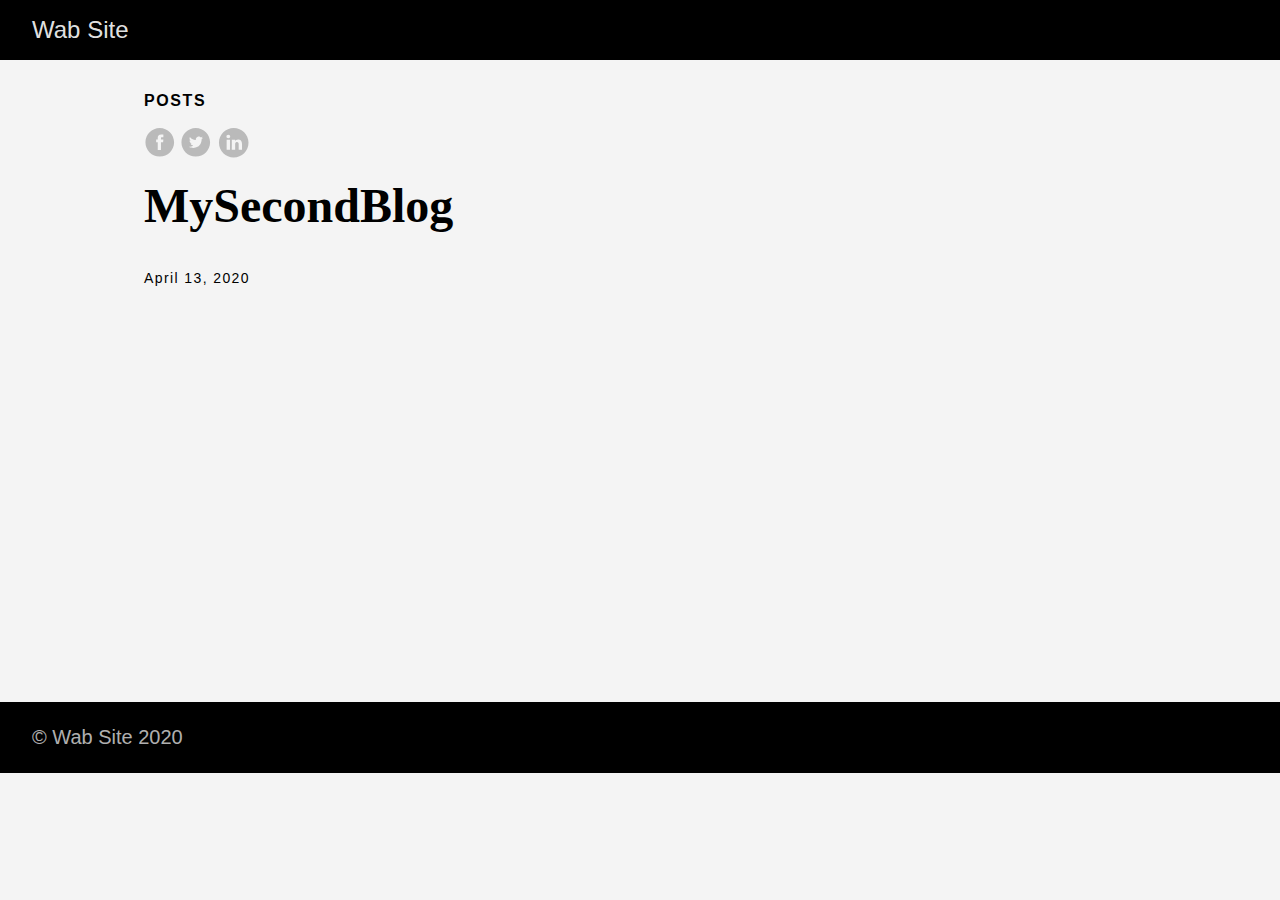
<file: post/mysecondblog/index.html>
<!DOCTYPE html>
<html lang="en-us">
  <head>
    <meta charset="utf-8">
    <meta http-equiv="X-UA-Compatible" content="IE=edge,chrome=1">
    
    <title>Wab Site  | MySecondBlog</title>
    <meta name="viewport" content="width=device-width,minimum-scale=1">
    <meta name="generator" content="Hugo 0.69.0" />
    
    
      <META NAME="ROBOTS" CONTENT="NOINDEX, NOFOLLOW">
    

    
    
      <link href="/dist/css/app.1cb140d8ba31d5b2f1114537dd04802a.css" rel="stylesheet">
    

    

    
      
    

    
    
    <meta property="og:title" content="MySecondBlog" />
<meta property="og:description" content="" />
<meta property="og:type" content="article" />
<meta property="og:url" content="http://example.org/post/mysecondblog/" />
<meta property="article:published_time" content="2020-04-13T22:26:04+08:00" />
<meta property="article:modified_time" content="2020-04-13T22:26:04+08:00" />
<meta itemprop="name" content="MySecondBlog">
<meta itemprop="description" content="">
<meta itemprop="datePublished" content="2020-04-13T22:26:04&#43;08:00" />
<meta itemprop="dateModified" content="2020-04-13T22:26:04&#43;08:00" />
<meta itemprop="wordCount" content="0">



<meta itemprop="keywords" content="" /><meta name="twitter:card" content="summary"/>
<meta name="twitter:title" content="MySecondBlog"/>
<meta name="twitter:description" content=""/>

  </head>

  <body class="ma0 avenir bg-near-white">

    
   
  

  <header>
    <div class="bg-black">
      <nav class="pv3 ph3 ph4-ns" role="navigation">
  <div class="flex-l justify-between items-center center">
    <a href="http://example.org/" class="f3 fw2 hover-white no-underline white-90 dib">
      Wab Site
    </a>
    <div class="flex-l items-center">
      

      
      














    </div>
  </div>
</nav>

    </div>
  </header>



    <main class="pb7" role="main">
      
  
  <article class="flex-l flex-wrap justify-between mw8 center ph3">
    <header class="mt4 w-100">
      <aside class="instapaper_ignoref b helvetica tracked">
          
        POSTS
      </aside>
      




  <div id="sharing" class="mt3">

    
    <a href="https://www.facebook.com/sharer.php?u=http://example.org/post/mysecondblog/" class="facebook no-underline" aria-label="share on Facebook">
      <svg height="32px"  style="enable-background:new 0 0 67 67;" version="1.1" viewBox="0 0 67 67" width="32px" xml:space="preserve" xmlns="http://www.w3.org/2000/svg" xmlns:xlink="http://www.w3.org/1999/xlink"><path d="M28.765,50.32h6.744V33.998h4.499l0.596-5.624h-5.095  l0.007-2.816c0-1.466,0.14-2.253,2.244-2.253h2.812V17.68h-4.5c-5.405,0-7.307,2.729-7.307,7.317v3.377h-3.369v5.625h3.369V50.32z   M33,64C16.432,64,3,50.569,3,34S16.432,4,33,4s30,13.431,30,30S49.568,64,33,64z" style="fill-rule:evenodd;clip-rule:evenodd;"/></svg>

    </a>

    
    
    <a href="https://twitter.com/share?url=http://example.org/post/mysecondblog/&amp;text=MySecondBlog" class="twitter no-underline" aria-label="share on Twitter">
      <svg height="32px"  style="enable-background:new 0 0 67 67;" version="1.1" viewBox="0 0 67 67" width="32px" xml:space="preserve" xmlns="http://www.w3.org/2000/svg" xmlns:xlink="http://www.w3.org/1999/xlink"><path d="M37.167,22.283c-2.619,0.953-4.274,3.411-4.086,6.101  l0.063,1.038l-1.048-0.127c-3.813-0.487-7.145-2.139-9.974-4.915l-1.383-1.377l-0.356,1.017c-0.754,2.267-0.272,4.661,1.299,6.271  c0.838,0.89,0.649,1.017-0.796,0.487c-0.503-0.169-0.943-0.296-0.985-0.233c-0.146,0.149,0.356,2.076,0.754,2.839  c0.545,1.06,1.655,2.097,2.871,2.712l1.027,0.487l-1.215,0.021c-1.173,0-1.215,0.021-1.089,0.467  c0.419,1.377,2.074,2.839,3.918,3.475l1.299,0.444l-1.131,0.678c-1.676,0.976-3.646,1.526-5.616,1.568  C19.775,43.256,19,43.341,19,43.405c0,0.211,2.557,1.397,4.044,1.864c4.463,1.377,9.765,0.783,13.746-1.568  c2.829-1.673,5.657-5,6.978-8.221c0.713-1.716,1.425-4.851,1.425-6.354c0-0.975,0.063-1.102,1.236-2.267  c0.692-0.678,1.341-1.419,1.467-1.631c0.21-0.403,0.188-0.403-0.88-0.043c-1.781,0.636-2.033,0.551-1.152-0.402  c0.649-0.678,1.425-1.907,1.425-2.267c0-0.063-0.314,0.042-0.671,0.233c-0.377,0.212-1.215,0.53-1.844,0.72l-1.131,0.361l-1.027-0.7  c-0.566-0.381-1.361-0.805-1.781-0.932C39.766,21.902,38.131,21.944,37.167,22.283z M33,64C16.432,64,3,50.569,3,34S16.432,4,33,4  s30,13.431,30,30S49.568,64,33,64z" style="fill-rule:evenodd;clip-rule:evenodd;fill:;"/></svg>

    </a>

    
    <a href="https://www.linkedin.com/shareArticle?mini=true&amp;url=http://example.org/post/mysecondblog/&amp;title=MySecondBlog" class="linkedin no-underline" aria-label="share on LinkedIn">
      <svg  height="32px"  style="enable-background:new 0 0 65 65;" version="1.1" viewBox="0 0 65 65" width="32px" xml:space="preserve" xmlns="http://www.w3.org/2000/svg" xmlns:xlink="http://www.w3.org/1999/xlink">
  <path d="M50.837,48.137V36.425c0-6.275-3.35-9.195-7.816-9.195  c-3.604,0-5.219,1.983-6.119,3.374V27.71h-6.79c0.09,1.917,0,20.427,0,20.427h6.79V36.729c0-0.609,0.044-1.219,0.224-1.655  c0.49-1.22,1.607-2.483,3.482-2.483c2.458,0,3.44,1.873,3.44,4.618v10.929H50.837z M22.959,24.922c2.367,0,3.842-1.57,3.842-3.531  c-0.044-2.003-1.475-3.528-3.797-3.528s-3.841,1.524-3.841,3.528c0,1.961,1.474,3.531,3.753,3.531H22.959z M34,64  C17.432,64,4,50.568,4,34C4,17.431,17.432,4,34,4s30,13.431,30,30C64,50.568,50.568,64,34,64z M26.354,48.137V27.71h-6.789v20.427  H26.354z" style="fill-rule:evenodd;clip-rule:evenodd;fill:;"/>
</svg>

    </a>
  </div>

      <h1 class="f1 athelas mt3 mb1">MySecondBlog</h1>
      
      
      <time class="f6 mv4 dib tracked" datetime="2020-04-13T22:26:04&#43;08:00">April 13, 2020</time>

      
      
    </header>
    <div class="nested-copy-line-height lh-copy serif f4 nested-links nested-img mid-gray pr4-l w-two-thirds-l"><ul class="pa0">
  
</ul>
<div class="mt6 instapaper_ignoref">
      
      
      </div>
    </div>

    <aside class="w-30-l mt6-l">




</aside>

  </article>

    </main>
    <footer class="bg-black bottom-0 w-100 pa3" role="contentinfo">
  <div class="flex justify-between">
  <a class="f4 fw4 hover-white no-underline white-70 dn dib-ns pv2 ph3" href="http://example.org/" >
    &copy;  Wab Site 2020 
  </a>
    <div>













</div>
  </div>
</footer>

    

  <script src="/dist/js/app.3fc0f988d21662902933.js"></script>


  </body>
</html>
</file>
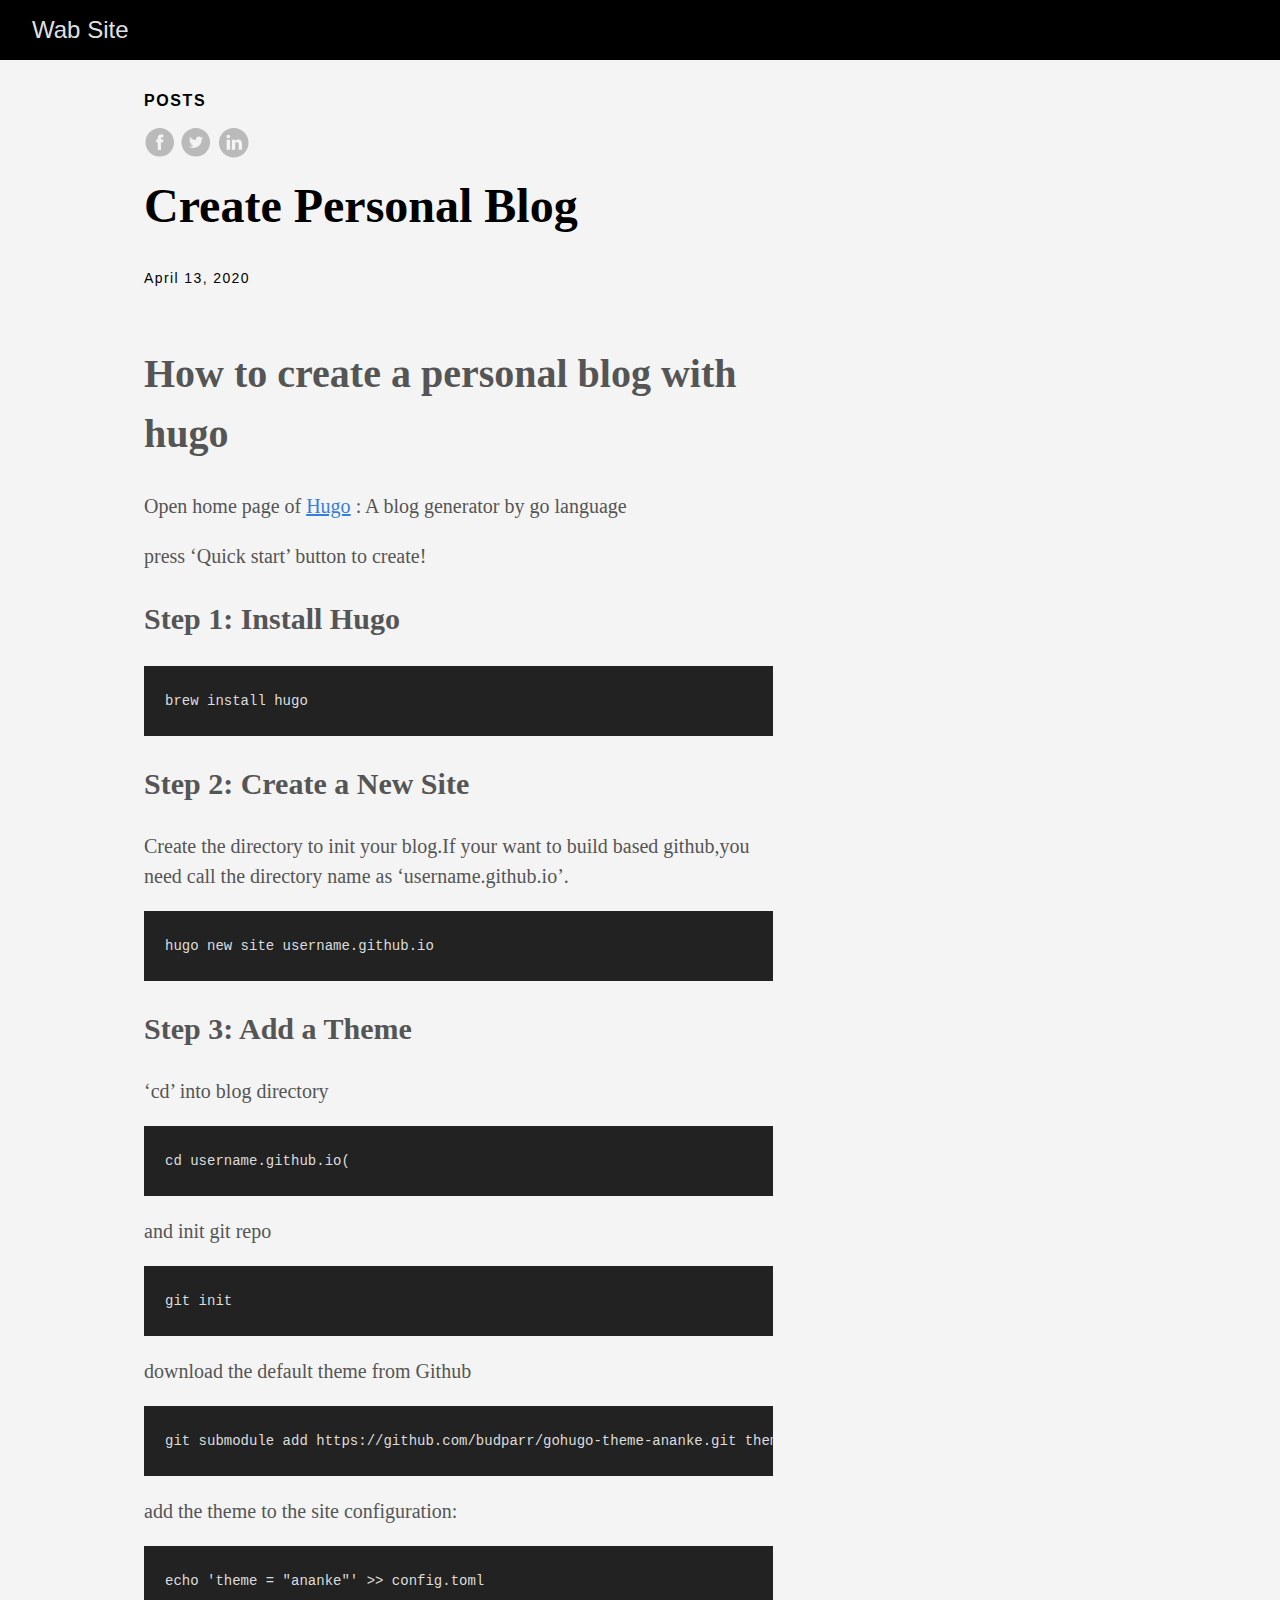
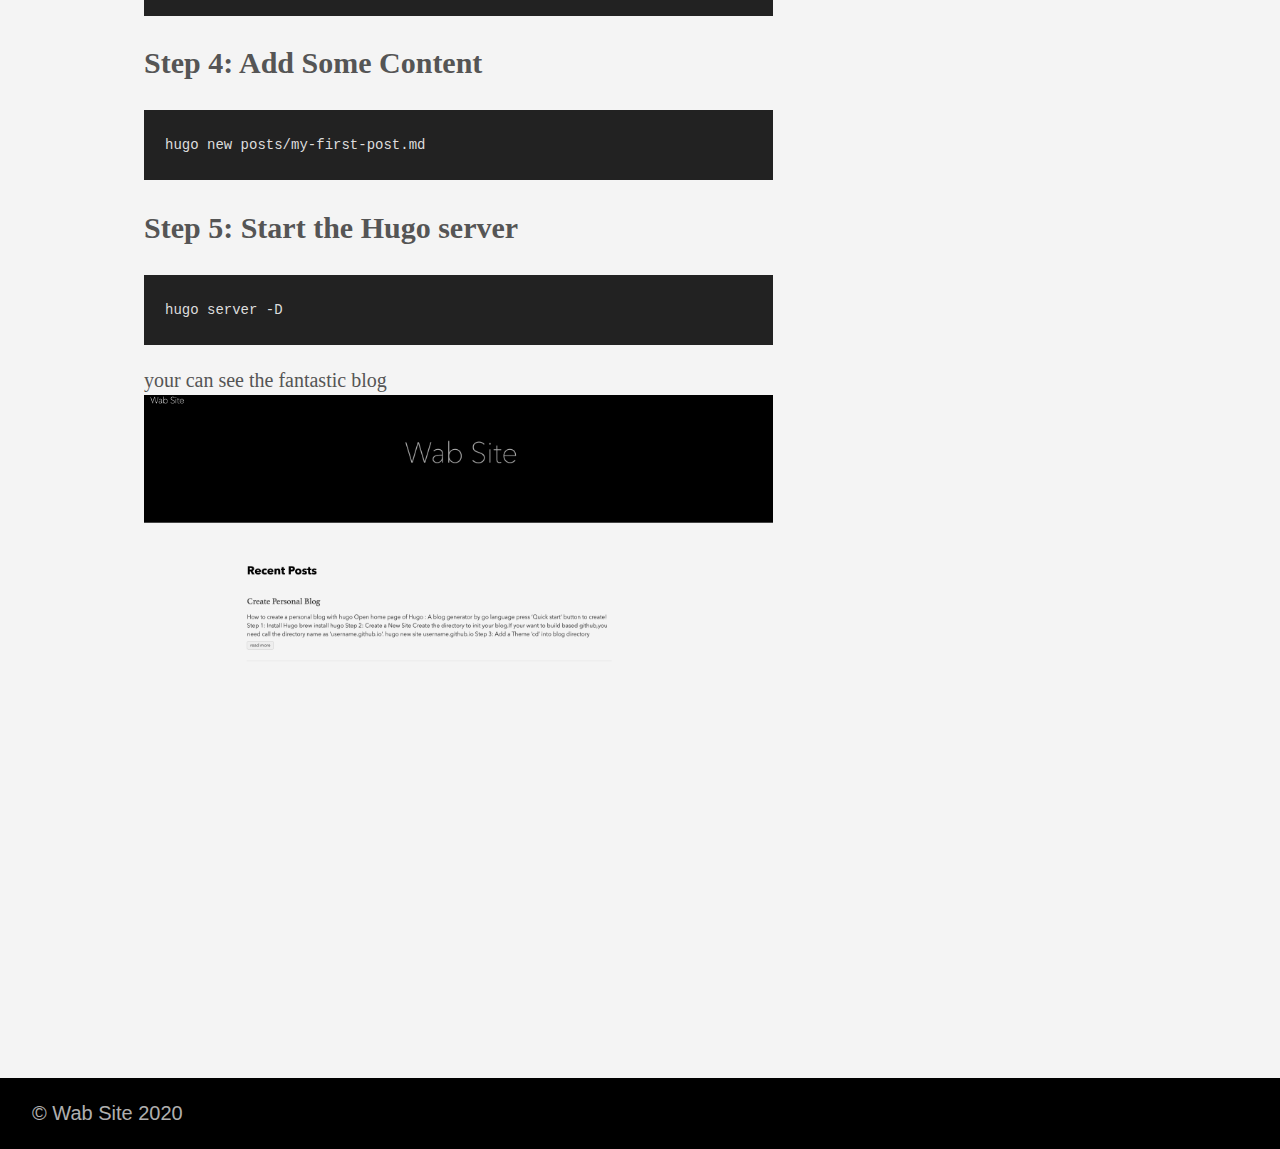
<file: posts/creat_personal_blog/index.html>
<!DOCTYPE html>
<html lang="en-us">
  <head>
    <meta charset="utf-8">
    <meta http-equiv="X-UA-Compatible" content="IE=edge,chrome=1">
    
    <title>Wab Site  | Create Personal Blog</title>
    <meta name="viewport" content="width=device-width,minimum-scale=1">
    <meta name="generator" content="Hugo 0.69.0" />
    
    
      <META NAME="ROBOTS" CONTENT="NOINDEX, NOFOLLOW">
    

    
    
      <link href="/dist/css/app.1cb140d8ba31d5b2f1114537dd04802a.css" rel="stylesheet">
    

    

    
      
    

    
    
    <meta property="og:title" content="Create Personal Blog" />
<meta property="og:description" content="How to create a personal blog with hugo Open home page of Hugo : A blog generator by go language
press &lsquo;Quick start&rsquo; button to create!
Step 1: Install Hugo brew install hugo Step 2: Create a New Site Create the directory to init your blog.If your want to build based github,you need call the directory name as &lsquo;username.github.io&rsquo;.
hugo new site username.github.io Step 3: Add a Theme &lsquo;cd&rsquo; into blog directory" />
<meta property="og:type" content="article" />
<meta property="og:url" content="https://xuwab.github.io/posts/creat_personal_blog/" />
<meta property="article:published_time" content="2020-04-13T19:21:23+08:00" />
<meta property="article:modified_time" content="2020-04-13T19:21:23+08:00" />
<meta itemprop="name" content="Create Personal Blog">
<meta itemprop="description" content="How to create a personal blog with hugo Open home page of Hugo : A blog generator by go language
press &lsquo;Quick start&rsquo; button to create!
Step 1: Install Hugo brew install hugo Step 2: Create a New Site Create the directory to init your blog.If your want to build based github,you need call the directory name as &lsquo;username.github.io&rsquo;.
hugo new site username.github.io Step 3: Add a Theme &lsquo;cd&rsquo; into blog directory">
<meta itemprop="datePublished" content="2020-04-13T19:21:23&#43;08:00" />
<meta itemprop="dateModified" content="2020-04-13T19:21:23&#43;08:00" />
<meta itemprop="wordCount" content="127">



<meta itemprop="keywords" content="" /><meta name="twitter:card" content="summary"/>
<meta name="twitter:title" content="Create Personal Blog"/>
<meta name="twitter:description" content="How to create a personal blog with hugo Open home page of Hugo : A blog generator by go language
press &lsquo;Quick start&rsquo; button to create!
Step 1: Install Hugo brew install hugo Step 2: Create a New Site Create the directory to init your blog.If your want to build based github,you need call the directory name as &lsquo;username.github.io&rsquo;.
hugo new site username.github.io Step 3: Add a Theme &lsquo;cd&rsquo; into blog directory"/>

  </head>

  <body class="ma0 avenir bg-near-white">

    
   
  

  <header>
    <div class="bg-black">
      <nav class="pv3 ph3 ph4-ns" role="navigation">
  <div class="flex-l justify-between items-center center">
    <a href="https://xuwab.github.io/" class="f3 fw2 hover-white no-underline white-90 dib">
      Wab Site
    </a>
    <div class="flex-l items-center">
      

      
      














    </div>
  </div>
</nav>

    </div>
  </header>



    <main class="pb7" role="main">
      
  
  <article class="flex-l flex-wrap justify-between mw8 center ph3">
    <header class="mt4 w-100">
      <aside class="instapaper_ignoref b helvetica tracked">
          
        POSTS
      </aside>
      




  <div id="sharing" class="mt3">

    
    <a href="https://www.facebook.com/sharer.php?u=https://xuwab.github.io/posts/creat_personal_blog/" class="facebook no-underline" aria-label="share on Facebook">
      <svg height="32px"  style="enable-background:new 0 0 67 67;" version="1.1" viewBox="0 0 67 67" width="32px" xml:space="preserve" xmlns="http://www.w3.org/2000/svg" xmlns:xlink="http://www.w3.org/1999/xlink"><path d="M28.765,50.32h6.744V33.998h4.499l0.596-5.624h-5.095  l0.007-2.816c0-1.466,0.14-2.253,2.244-2.253h2.812V17.68h-4.5c-5.405,0-7.307,2.729-7.307,7.317v3.377h-3.369v5.625h3.369V50.32z   M33,64C16.432,64,3,50.569,3,34S16.432,4,33,4s30,13.431,30,30S49.568,64,33,64z" style="fill-rule:evenodd;clip-rule:evenodd;"/></svg>

    </a>

    
    
    <a href="https://twitter.com/share?url=https://xuwab.github.io/posts/creat_personal_blog/&amp;text=Create%20Personal%20Blog" class="twitter no-underline" aria-label="share on Twitter">
      <svg height="32px"  style="enable-background:new 0 0 67 67;" version="1.1" viewBox="0 0 67 67" width="32px" xml:space="preserve" xmlns="http://www.w3.org/2000/svg" xmlns:xlink="http://www.w3.org/1999/xlink"><path d="M37.167,22.283c-2.619,0.953-4.274,3.411-4.086,6.101  l0.063,1.038l-1.048-0.127c-3.813-0.487-7.145-2.139-9.974-4.915l-1.383-1.377l-0.356,1.017c-0.754,2.267-0.272,4.661,1.299,6.271  c0.838,0.89,0.649,1.017-0.796,0.487c-0.503-0.169-0.943-0.296-0.985-0.233c-0.146,0.149,0.356,2.076,0.754,2.839  c0.545,1.06,1.655,2.097,2.871,2.712l1.027,0.487l-1.215,0.021c-1.173,0-1.215,0.021-1.089,0.467  c0.419,1.377,2.074,2.839,3.918,3.475l1.299,0.444l-1.131,0.678c-1.676,0.976-3.646,1.526-5.616,1.568  C19.775,43.256,19,43.341,19,43.405c0,0.211,2.557,1.397,4.044,1.864c4.463,1.377,9.765,0.783,13.746-1.568  c2.829-1.673,5.657-5,6.978-8.221c0.713-1.716,1.425-4.851,1.425-6.354c0-0.975,0.063-1.102,1.236-2.267  c0.692-0.678,1.341-1.419,1.467-1.631c0.21-0.403,0.188-0.403-0.88-0.043c-1.781,0.636-2.033,0.551-1.152-0.402  c0.649-0.678,1.425-1.907,1.425-2.267c0-0.063-0.314,0.042-0.671,0.233c-0.377,0.212-1.215,0.53-1.844,0.72l-1.131,0.361l-1.027-0.7  c-0.566-0.381-1.361-0.805-1.781-0.932C39.766,21.902,38.131,21.944,37.167,22.283z M33,64C16.432,64,3,50.569,3,34S16.432,4,33,4  s30,13.431,30,30S49.568,64,33,64z" style="fill-rule:evenodd;clip-rule:evenodd;fill:;"/></svg>

    </a>

    
    <a href="https://www.linkedin.com/shareArticle?mini=true&amp;url=https://xuwab.github.io/posts/creat_personal_blog/&amp;title=Create%20Personal%20Blog" class="linkedin no-underline" aria-label="share on LinkedIn">
      <svg  height="32px"  style="enable-background:new 0 0 65 65;" version="1.1" viewBox="0 0 65 65" width="32px" xml:space="preserve" xmlns="http://www.w3.org/2000/svg" xmlns:xlink="http://www.w3.org/1999/xlink">
  <path d="M50.837,48.137V36.425c0-6.275-3.35-9.195-7.816-9.195  c-3.604,0-5.219,1.983-6.119,3.374V27.71h-6.79c0.09,1.917,0,20.427,0,20.427h6.79V36.729c0-0.609,0.044-1.219,0.224-1.655  c0.49-1.22,1.607-2.483,3.482-2.483c2.458,0,3.44,1.873,3.44,4.618v10.929H50.837z M22.959,24.922c2.367,0,3.842-1.57,3.842-3.531  c-0.044-2.003-1.475-3.528-3.797-3.528s-3.841,1.524-3.841,3.528c0,1.961,1.474,3.531,3.753,3.531H22.959z M34,64  C17.432,64,4,50.568,4,34C4,17.431,17.432,4,34,4s30,13.431,30,30C64,50.568,50.568,64,34,64z M26.354,48.137V27.71h-6.789v20.427  H26.354z" style="fill-rule:evenodd;clip-rule:evenodd;fill:;"/>
</svg>

    </a>
  </div>

      <h1 class="f1 athelas mt3 mb1">Create Personal Blog</h1>
      
      
      <time class="f6 mv4 dib tracked" datetime="2020-04-13T19:21:23&#43;08:00">April 13, 2020</time>

      
      
    </header>
    <div class="nested-copy-line-height lh-copy serif f4 nested-links nested-img mid-gray pr4-l w-two-thirds-l"><h1 id="how-to-create-a-personal-blog-with-hugo">How to create a personal blog with hugo</h1>
<p>Open home page of <a href="https://gohugo.io/">Hugo</a> : A blog generator by go language</p>
<p>press &lsquo;Quick start&rsquo; button to create!</p>
<h2 id="step-1-install-hugo">Step 1: Install Hugo</h2>
<pre><code>brew install hugo
</code></pre><h2 id="step-2-create-a-new-site">Step 2: Create a New Site</h2>
<p>Create the directory to init your blog.If your want to build based github,you need call the directory name as &lsquo;username.github.io&rsquo;.</p>
<pre><code>hugo new site username.github.io
</code></pre><h2 id="step-3-add-a-theme">Step 3: Add a Theme</h2>
<p>&lsquo;cd&rsquo; into blog directory</p>
<pre><code>cd username.github.io(
</code></pre><p>and init git repo</p>
<pre><code>git init
</code></pre><p>download the default theme from Github</p>
<pre><code>git submodule add https://github.com/budparr/gohugo-theme-ananke.git themes/ananke
</code></pre><p>add the theme to the site configuration:</p>
<pre><code>echo 'theme = &quot;ananke&quot;' &gt;&gt; config.toml
</code></pre><h2 id="step-4-add-some-content">Step 4: Add Some Content</h2>
<pre><code>hugo new posts/my-first-post.md
</code></pre><h2 id="step-5-start-the-hugo-server">Step 5: Start the Hugo server</h2>
<pre><code>hugo server -D
</code></pre><p>your can see the fantastic blog
<img src="/blog.png" alt=""></p>
<ul class="pa0">
  
</ul>
<div class="mt6 instapaper_ignoref">
      
      
      </div>
    </div>

    <aside class="w-30-l mt6-l">




</aside>

  </article>

    </main>
    <footer class="bg-black bottom-0 w-100 pa3" role="contentinfo">
  <div class="flex justify-between">
  <a class="f4 fw4 hover-white no-underline white-70 dn dib-ns pv2 ph3" href="https://xuwab.github.io/" >
    &copy;  Wab Site 2020 
  </a>
    <div>













</div>
  </div>
</footer>

    

  <script src="/dist/js/app.3fc0f988d21662902933.js"></script>


  </body>
</html>
</file>
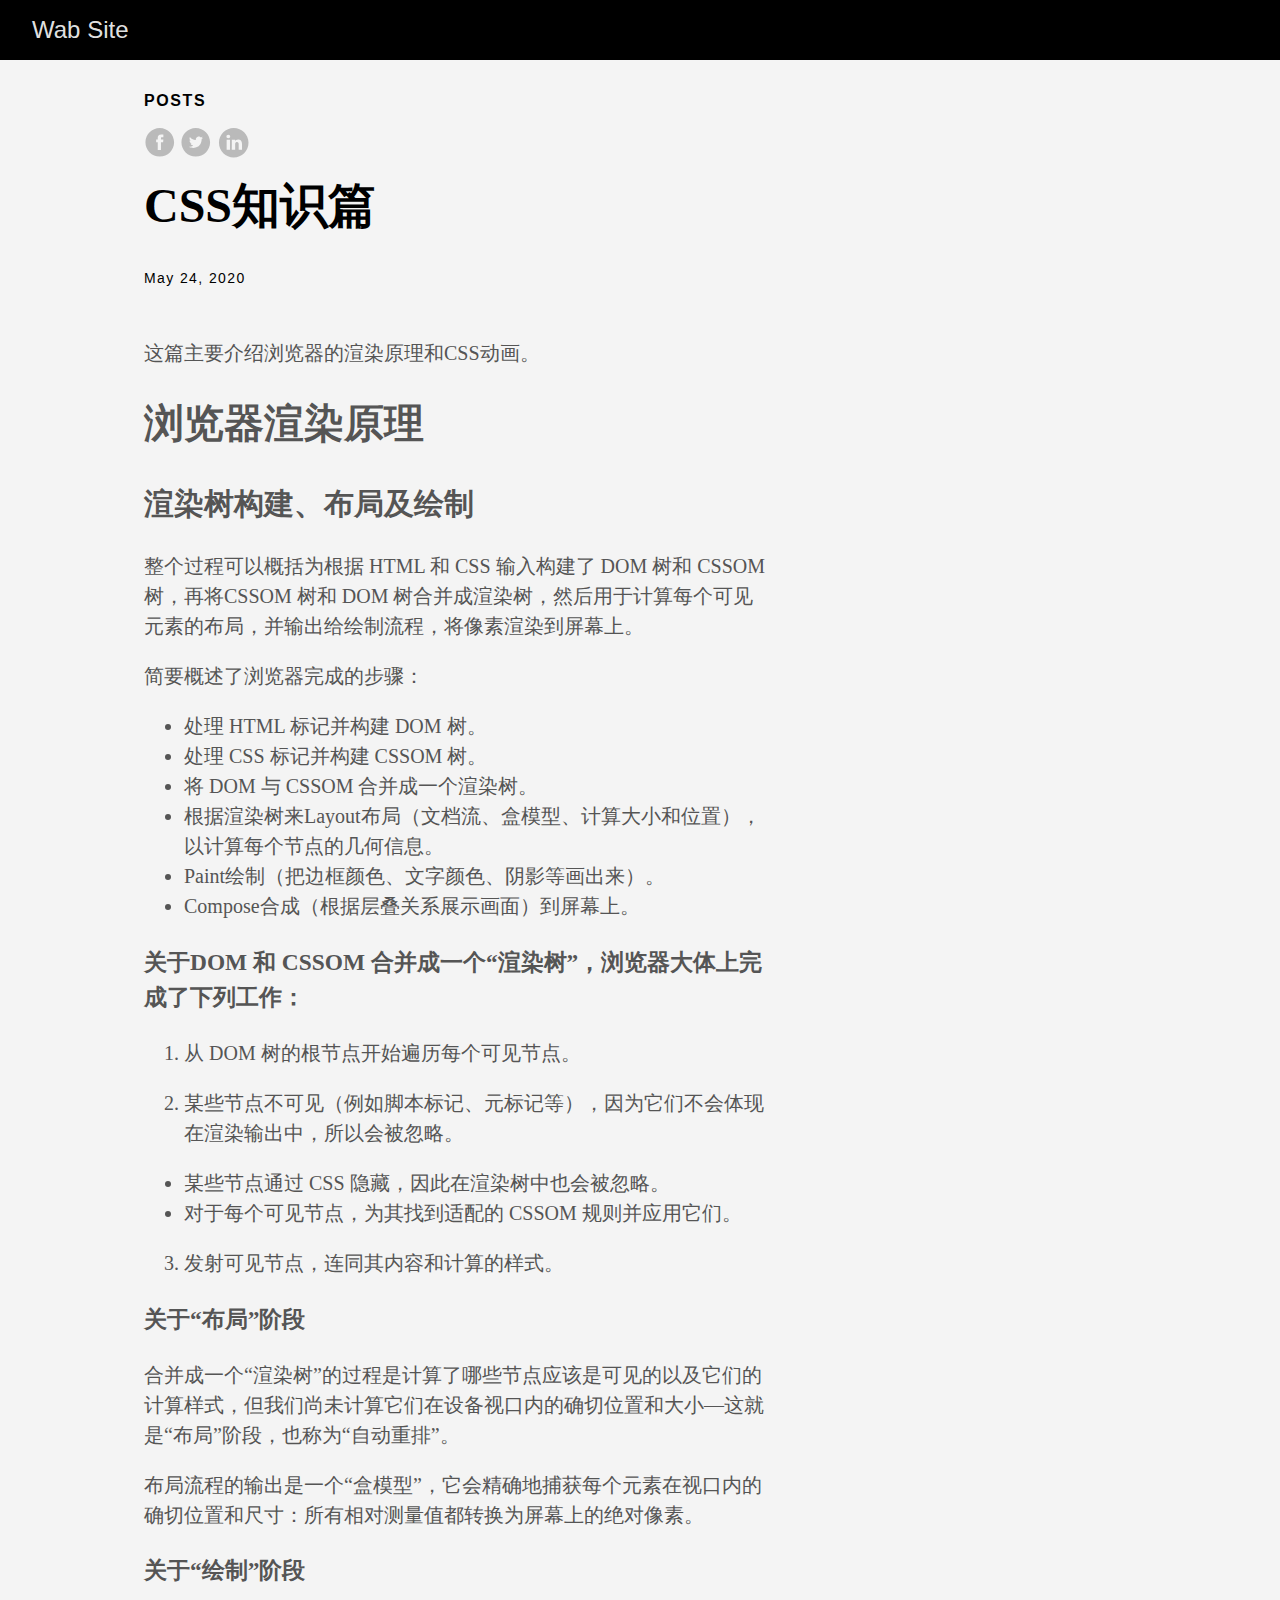
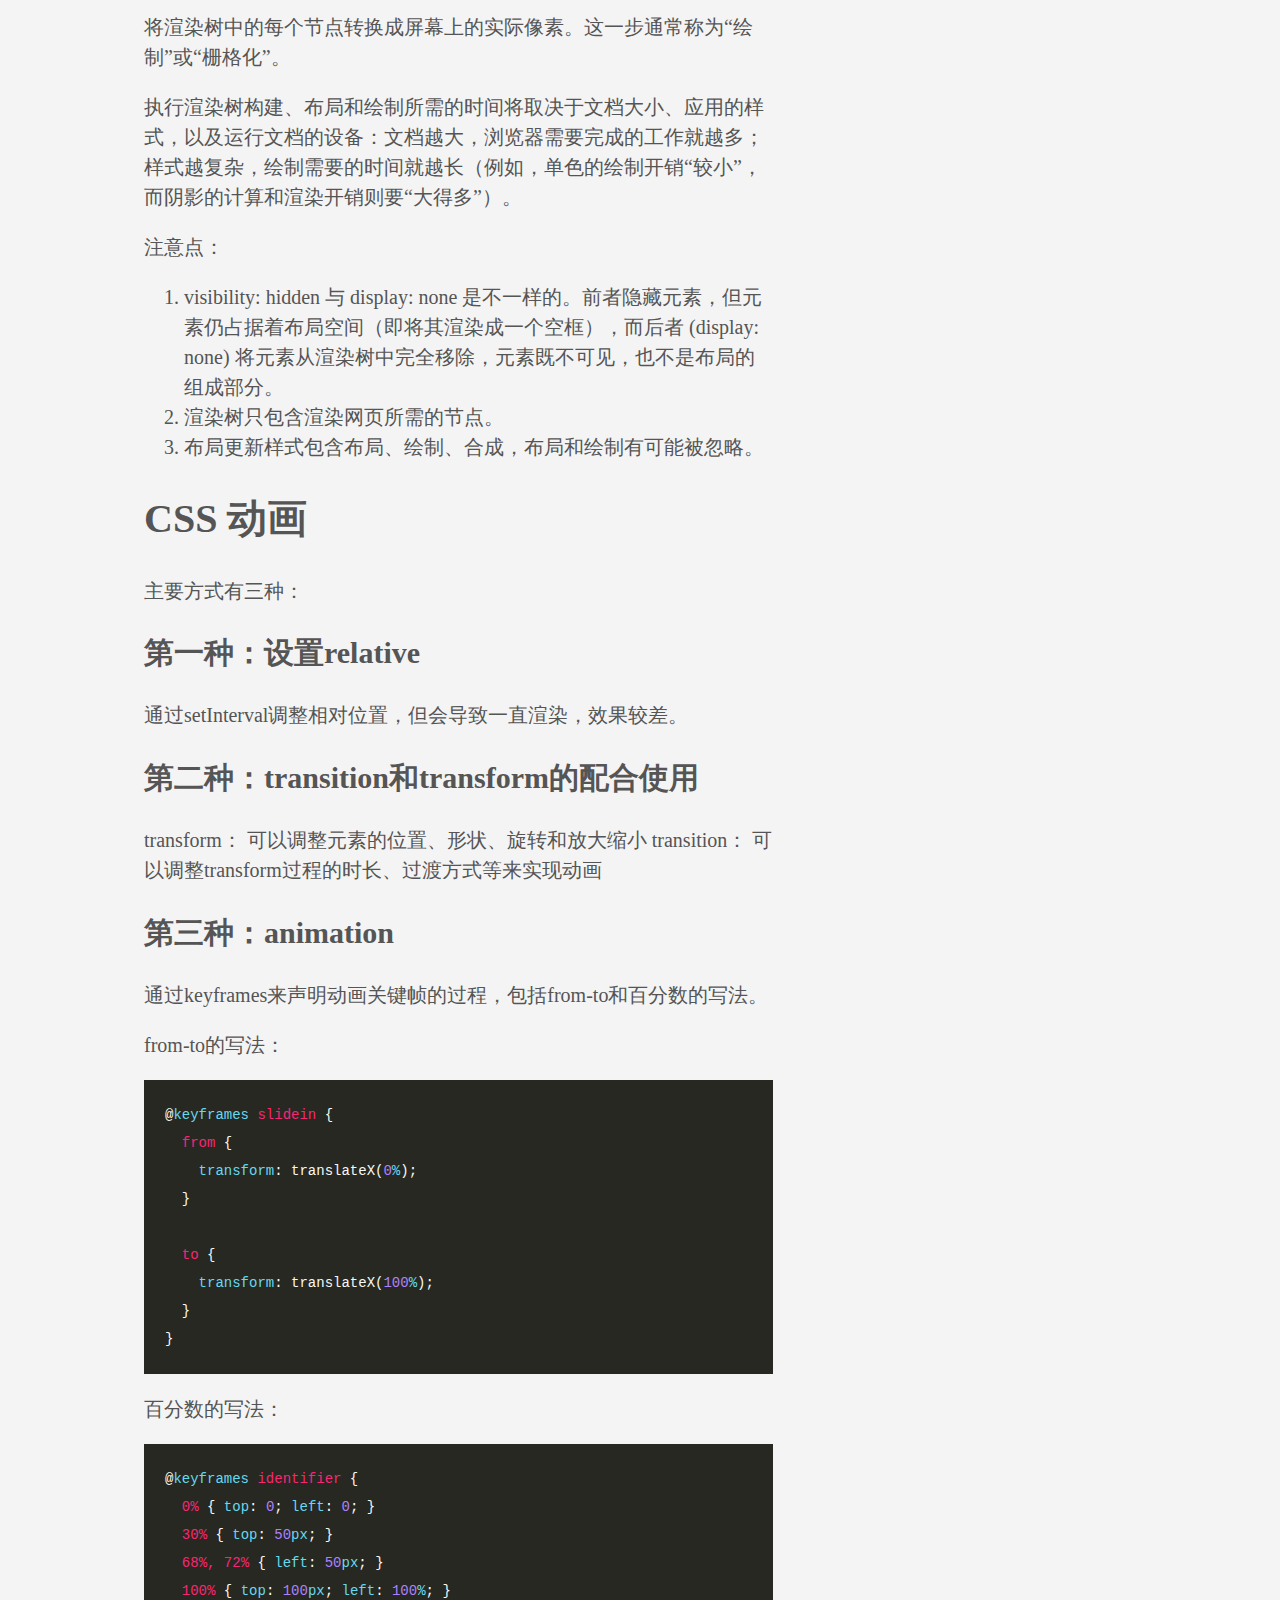
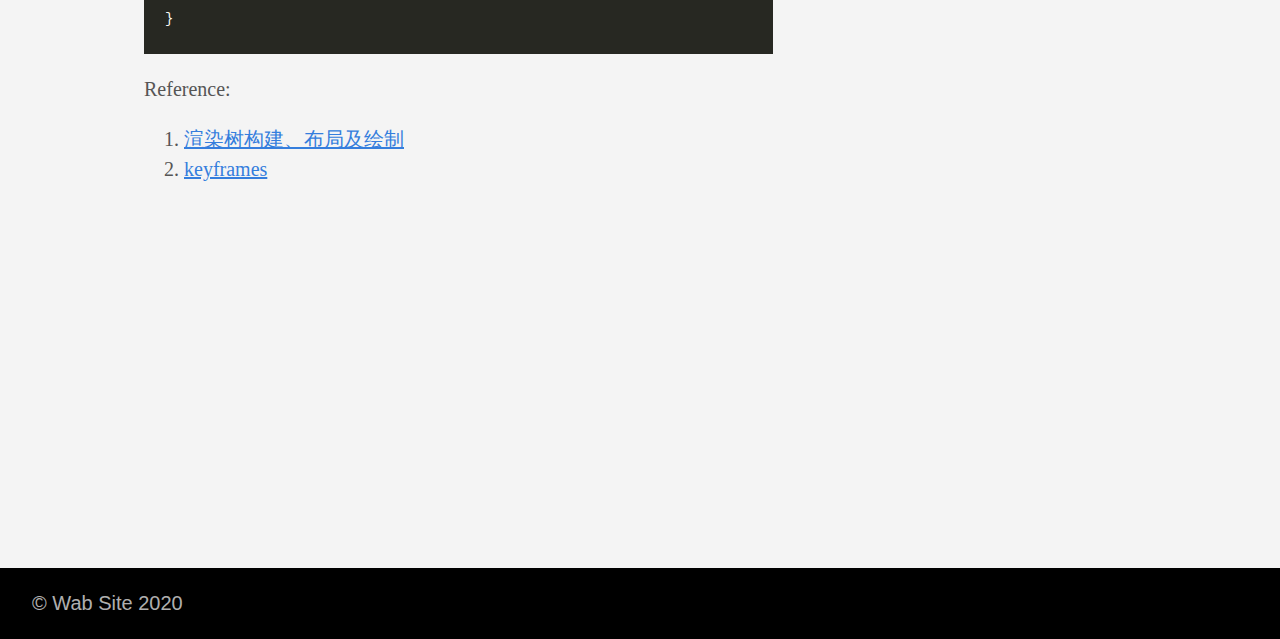
<file: posts/css知识篇/index.html>
<!DOCTYPE html>
<html lang="en-us">
  <head>
    <meta charset="utf-8">
    <meta http-equiv="X-UA-Compatible" content="IE=edge,chrome=1">
    
    <title>Wab Site  | CSS知识篇</title>
    <meta name="viewport" content="width=device-width,minimum-scale=1">
    <meta name="generator" content="Hugo 0.69.0" />
    
    
      <META NAME="ROBOTS" CONTENT="NOINDEX, NOFOLLOW">
    

    
    
      <link href="/dist/css/app.1cb140d8ba31d5b2f1114537dd04802a.css" rel="stylesheet">
    

    

    
      
    

    
    
    <meta property="og:title" content="CSS知识篇" />
<meta property="og:description" content="这篇主要介绍浏览器的渲染原理和CSS动画。
浏览器渲染原理 渲染树构建、布局及绘制 整个过程可以概括为根据 HTML 和 CSS 输入构建了 DOM 树和 CSSOM 树，再将CSSOM 树和 DOM 树合并成渲染树，然后用于计算每个可见元素的布局，并输出给绘制流程，将像素渲染到屏幕上。
简要概述了浏览器完成的步骤：
 处理 HTML 标记并构建 DOM 树。 处理 CSS 标记并构建 CSSOM 树。 将 DOM 与 CSSOM 合并成一个渲染树。 根据渲染树来Layout布局（文档流、盒模型、计算大小和位置），以计算每个节点的几何信息。 Paint绘制（把边框颜色、文字颜色、阴影等画出来）。 Compose合成（根据层叠关系展示画面）到屏幕上。  关于DOM 和 CSSOM 合并成一个“渲染树”，浏览器大体上完成了下列工作：   从 DOM 树的根节点开始遍历每个可见节点。
  某些节点不可见（例如脚本标记、元标记等），因为它们不会体现在渲染输出中，所以会被忽略。
   某些节点通过 CSS 隐藏，因此在渲染树中也会被忽略。 对于每个可见节点，为其找到适配的 CSSOM 规则并应用它们。  发射可见节点，连同其内容和计算的样式。  关于“布局”阶段 合并成一个“渲染树”的过程是计算了哪些节点应该是可见的以及它们的计算样式，但我们尚未计算它们在设备视口内的确切位置和大小&mdash;这就是“布局”阶段，也称为“自动重排”。
布局流程的输出是一个“盒模型”，它会精确地捕获每个元素在视口内的确切位置和尺寸：所有相对测量值都转换为屏幕上的绝对像素。
关于“绘制”阶段 将渲染树中的每个节点转换成屏幕上的实际像素。这一步通常称为“绘制”或“栅格化”。
执行渲染树构建、布局和绘制所需的时间将取决于文档大小、应用的样式，以及运行文档的设备：文档越大，浏览器需要完成的工作就越多；样式越复杂，绘制需要的时间就越长（例如，单色的绘制开销“较小”，而阴影的计算和渲染开销则要“大得多”）。
注意点：
 visibility: hidden 与 display: none 是不一样的。前者隐藏元素，但元素仍占据着布局空间（即将其渲染成一个空框），而后者 (display: none) 将元素从渲染树中完全移除，元素既不可见，也不是布局的组成部分。 渲染树只包含渲染网页所需的节点。 布局更新样式包含布局、绘制、合成，布局和绘制有可能被忽略。  CSS 动画 主要方式有三种：" />
<meta property="og:type" content="article" />
<meta property="og:url" content="https://xuwab.github.io/posts/css%E7%9F%A5%E8%AF%86%E7%AF%87/" />
<meta property="article:published_time" content="2020-05-24T00:20:57+08:00" />
<meta property="article:modified_time" content="2020-05-24T00:20:57+08:00" />
<meta itemprop="name" content="CSS知识篇">
<meta itemprop="description" content="这篇主要介绍浏览器的渲染原理和CSS动画。
浏览器渲染原理 渲染树构建、布局及绘制 整个过程可以概括为根据 HTML 和 CSS 输入构建了 DOM 树和 CSSOM 树，再将CSSOM 树和 DOM 树合并成渲染树，然后用于计算每个可见元素的布局，并输出给绘制流程，将像素渲染到屏幕上。
简要概述了浏览器完成的步骤：
 处理 HTML 标记并构建 DOM 树。 处理 CSS 标记并构建 CSSOM 树。 将 DOM 与 CSSOM 合并成一个渲染树。 根据渲染树来Layout布局（文档流、盒模型、计算大小和位置），以计算每个节点的几何信息。 Paint绘制（把边框颜色、文字颜色、阴影等画出来）。 Compose合成（根据层叠关系展示画面）到屏幕上。  关于DOM 和 CSSOM 合并成一个“渲染树”，浏览器大体上完成了下列工作：   从 DOM 树的根节点开始遍历每个可见节点。
  某些节点不可见（例如脚本标记、元标记等），因为它们不会体现在渲染输出中，所以会被忽略。
   某些节点通过 CSS 隐藏，因此在渲染树中也会被忽略。 对于每个可见节点，为其找到适配的 CSSOM 规则并应用它们。  发射可见节点，连同其内容和计算的样式。  关于“布局”阶段 合并成一个“渲染树”的过程是计算了哪些节点应该是可见的以及它们的计算样式，但我们尚未计算它们在设备视口内的确切位置和大小&mdash;这就是“布局”阶段，也称为“自动重排”。
布局流程的输出是一个“盒模型”，它会精确地捕获每个元素在视口内的确切位置和尺寸：所有相对测量值都转换为屏幕上的绝对像素。
关于“绘制”阶段 将渲染树中的每个节点转换成屏幕上的实际像素。这一步通常称为“绘制”或“栅格化”。
执行渲染树构建、布局和绘制所需的时间将取决于文档大小、应用的样式，以及运行文档的设备：文档越大，浏览器需要完成的工作就越多；样式越复杂，绘制需要的时间就越长（例如，单色的绘制开销“较小”，而阴影的计算和渲染开销则要“大得多”）。
注意点：
 visibility: hidden 与 display: none 是不一样的。前者隐藏元素，但元素仍占据着布局空间（即将其渲染成一个空框），而后者 (display: none) 将元素从渲染树中完全移除，元素既不可见，也不是布局的组成部分。 渲染树只包含渲染网页所需的节点。 布局更新样式包含布局、绘制、合成，布局和绘制有可能被忽略。  CSS 动画 主要方式有三种：">
<meta itemprop="datePublished" content="2020-05-24T00:20:57&#43;08:00" />
<meta itemprop="dateModified" content="2020-05-24T00:20:57&#43;08:00" />
<meta itemprop="wordCount" content="127">



<meta itemprop="keywords" content="" /><meta name="twitter:card" content="summary"/>
<meta name="twitter:title" content="CSS知识篇"/>
<meta name="twitter:description" content="这篇主要介绍浏览器的渲染原理和CSS动画。
浏览器渲染原理 渲染树构建、布局及绘制 整个过程可以概括为根据 HTML 和 CSS 输入构建了 DOM 树和 CSSOM 树，再将CSSOM 树和 DOM 树合并成渲染树，然后用于计算每个可见元素的布局，并输出给绘制流程，将像素渲染到屏幕上。
简要概述了浏览器完成的步骤：
 处理 HTML 标记并构建 DOM 树。 处理 CSS 标记并构建 CSSOM 树。 将 DOM 与 CSSOM 合并成一个渲染树。 根据渲染树来Layout布局（文档流、盒模型、计算大小和位置），以计算每个节点的几何信息。 Paint绘制（把边框颜色、文字颜色、阴影等画出来）。 Compose合成（根据层叠关系展示画面）到屏幕上。  关于DOM 和 CSSOM 合并成一个“渲染树”，浏览器大体上完成了下列工作：   从 DOM 树的根节点开始遍历每个可见节点。
  某些节点不可见（例如脚本标记、元标记等），因为它们不会体现在渲染输出中，所以会被忽略。
   某些节点通过 CSS 隐藏，因此在渲染树中也会被忽略。 对于每个可见节点，为其找到适配的 CSSOM 规则并应用它们。  发射可见节点，连同其内容和计算的样式。  关于“布局”阶段 合并成一个“渲染树”的过程是计算了哪些节点应该是可见的以及它们的计算样式，但我们尚未计算它们在设备视口内的确切位置和大小&mdash;这就是“布局”阶段，也称为“自动重排”。
布局流程的输出是一个“盒模型”，它会精确地捕获每个元素在视口内的确切位置和尺寸：所有相对测量值都转换为屏幕上的绝对像素。
关于“绘制”阶段 将渲染树中的每个节点转换成屏幕上的实际像素。这一步通常称为“绘制”或“栅格化”。
执行渲染树构建、布局和绘制所需的时间将取决于文档大小、应用的样式，以及运行文档的设备：文档越大，浏览器需要完成的工作就越多；样式越复杂，绘制需要的时间就越长（例如，单色的绘制开销“较小”，而阴影的计算和渲染开销则要“大得多”）。
注意点：
 visibility: hidden 与 display: none 是不一样的。前者隐藏元素，但元素仍占据着布局空间（即将其渲染成一个空框），而后者 (display: none) 将元素从渲染树中完全移除，元素既不可见，也不是布局的组成部分。 渲染树只包含渲染网页所需的节点。 布局更新样式包含布局、绘制、合成，布局和绘制有可能被忽略。  CSS 动画 主要方式有三种："/>

  </head>

  <body class="ma0 avenir bg-near-white">

    
   
  

  <header>
    <div class="bg-black">
      <nav class="pv3 ph3 ph4-ns" role="navigation">
  <div class="flex-l justify-between items-center center">
    <a href="https://xuwab.github.io/" class="f3 fw2 hover-white no-underline white-90 dib">
      Wab Site
    </a>
    <div class="flex-l items-center">
      

      
      














    </div>
  </div>
</nav>

    </div>
  </header>



    <main class="pb7" role="main">
      
  
  <article class="flex-l flex-wrap justify-between mw8 center ph3">
    <header class="mt4 w-100">
      <aside class="instapaper_ignoref b helvetica tracked">
          
        POSTS
      </aside>
      




  <div id="sharing" class="mt3">

    
    <a href="https://www.facebook.com/sharer.php?u=https://xuwab.github.io/posts/css%E7%9F%A5%E8%AF%86%E7%AF%87/" class="facebook no-underline" aria-label="share on Facebook">
      <svg height="32px"  style="enable-background:new 0 0 67 67;" version="1.1" viewBox="0 0 67 67" width="32px" xml:space="preserve" xmlns="http://www.w3.org/2000/svg" xmlns:xlink="http://www.w3.org/1999/xlink"><path d="M28.765,50.32h6.744V33.998h4.499l0.596-5.624h-5.095  l0.007-2.816c0-1.466,0.14-2.253,2.244-2.253h2.812V17.68h-4.5c-5.405,0-7.307,2.729-7.307,7.317v3.377h-3.369v5.625h3.369V50.32z   M33,64C16.432,64,3,50.569,3,34S16.432,4,33,4s30,13.431,30,30S49.568,64,33,64z" style="fill-rule:evenodd;clip-rule:evenodd;"/></svg>

    </a>

    
    
    <a href="https://twitter.com/share?url=https://xuwab.github.io/posts/css%E7%9F%A5%E8%AF%86%E7%AF%87/&amp;text=CSS%e7%9f%a5%e8%af%86%e7%af%87" class="twitter no-underline" aria-label="share on Twitter">
      <svg height="32px"  style="enable-background:new 0 0 67 67;" version="1.1" viewBox="0 0 67 67" width="32px" xml:space="preserve" xmlns="http://www.w3.org/2000/svg" xmlns:xlink="http://www.w3.org/1999/xlink"><path d="M37.167,22.283c-2.619,0.953-4.274,3.411-4.086,6.101  l0.063,1.038l-1.048-0.127c-3.813-0.487-7.145-2.139-9.974-4.915l-1.383-1.377l-0.356,1.017c-0.754,2.267-0.272,4.661,1.299,6.271  c0.838,0.89,0.649,1.017-0.796,0.487c-0.503-0.169-0.943-0.296-0.985-0.233c-0.146,0.149,0.356,2.076,0.754,2.839  c0.545,1.06,1.655,2.097,2.871,2.712l1.027,0.487l-1.215,0.021c-1.173,0-1.215,0.021-1.089,0.467  c0.419,1.377,2.074,2.839,3.918,3.475l1.299,0.444l-1.131,0.678c-1.676,0.976-3.646,1.526-5.616,1.568  C19.775,43.256,19,43.341,19,43.405c0,0.211,2.557,1.397,4.044,1.864c4.463,1.377,9.765,0.783,13.746-1.568  c2.829-1.673,5.657-5,6.978-8.221c0.713-1.716,1.425-4.851,1.425-6.354c0-0.975,0.063-1.102,1.236-2.267  c0.692-0.678,1.341-1.419,1.467-1.631c0.21-0.403,0.188-0.403-0.88-0.043c-1.781,0.636-2.033,0.551-1.152-0.402  c0.649-0.678,1.425-1.907,1.425-2.267c0-0.063-0.314,0.042-0.671,0.233c-0.377,0.212-1.215,0.53-1.844,0.72l-1.131,0.361l-1.027-0.7  c-0.566-0.381-1.361-0.805-1.781-0.932C39.766,21.902,38.131,21.944,37.167,22.283z M33,64C16.432,64,3,50.569,3,34S16.432,4,33,4  s30,13.431,30,30S49.568,64,33,64z" style="fill-rule:evenodd;clip-rule:evenodd;fill:;"/></svg>

    </a>

    
    <a href="https://www.linkedin.com/shareArticle?mini=true&amp;url=https://xuwab.github.io/posts/css%E7%9F%A5%E8%AF%86%E7%AF%87/&amp;title=CSS%e7%9f%a5%e8%af%86%e7%af%87" class="linkedin no-underline" aria-label="share on LinkedIn">
      <svg  height="32px"  style="enable-background:new 0 0 65 65;" version="1.1" viewBox="0 0 65 65" width="32px" xml:space="preserve" xmlns="http://www.w3.org/2000/svg" xmlns:xlink="http://www.w3.org/1999/xlink">
  <path d="M50.837,48.137V36.425c0-6.275-3.35-9.195-7.816-9.195  c-3.604,0-5.219,1.983-6.119,3.374V27.71h-6.79c0.09,1.917,0,20.427,0,20.427h6.79V36.729c0-0.609,0.044-1.219,0.224-1.655  c0.49-1.22,1.607-2.483,3.482-2.483c2.458,0,3.44,1.873,3.44,4.618v10.929H50.837z M22.959,24.922c2.367,0,3.842-1.57,3.842-3.531  c-0.044-2.003-1.475-3.528-3.797-3.528s-3.841,1.524-3.841,3.528c0,1.961,1.474,3.531,3.753,3.531H22.959z M34,64  C17.432,64,4,50.568,4,34C4,17.431,17.432,4,34,4s30,13.431,30,30C64,50.568,50.568,64,34,64z M26.354,48.137V27.71h-6.789v20.427  H26.354z" style="fill-rule:evenodd;clip-rule:evenodd;fill:;"/>
</svg>

    </a>
  </div>

      <h1 class="f1 athelas mt3 mb1">CSS知识篇</h1>
      
      
      <time class="f6 mv4 dib tracked" datetime="2020-05-24T00:20:57&#43;08:00">May 24, 2020</time>

      
      
    </header>
    <div class="nested-copy-line-height lh-copy serif f4 nested-links nested-img mid-gray pr4-l w-two-thirds-l"><p>这篇主要介绍浏览器的渲染原理和CSS动画。</p>
<h1 id="浏览器渲染原理">浏览器渲染原理</h1>
<h2 id="渲染树构建布局及绘制">渲染树构建、布局及绘制</h2>
<p>整个过程可以概括为根据 HTML 和 CSS 输入构建了 DOM 树和 CSSOM 树，再将CSSOM 树和 DOM 树合并成渲染树，然后用于计算每个可见元素的布局，并输出给绘制流程，将像素渲染到屏幕上。</p>
<p>简要概述了浏览器完成的步骤：</p>
<ul>
<li>处理 HTML 标记并构建 DOM 树。</li>
<li>处理 CSS 标记并构建 CSSOM 树。</li>
<li>将 DOM 与 CSSOM 合并成一个渲染树。</li>
<li>根据渲染树来Layout布局（文档流、盒模型、计算大小和位置），以计算每个节点的几何信息。</li>
<li>Paint绘制（把边框颜色、文字颜色、阴影等画出来）。</li>
<li>Compose合成（根据层叠关系展示画面）到屏幕上。</li>
</ul>
<h3 id="关于dom-和-cssom-合并成一个渲染树浏览器大体上完成了下列工作">关于DOM 和 CSSOM 合并成一个“渲染树”，浏览器大体上完成了下列工作：</h3>
<ol>
<li>
<p>从 DOM 树的根节点开始遍历每个可见节点。</p>
</li>
<li>
<p>某些节点不可见（例如脚本标记、元标记等），因为它们不会体现在渲染输出中，所以会被忽略。</p>
</li>
</ol>
<ul>
<li>某些节点通过 CSS 隐藏，因此在渲染树中也会被忽略。</li>
<li>对于每个可见节点，为其找到适配的 CSSOM 规则并应用它们。</li>
</ul>
<ol start="3">
<li>发射可见节点，连同其内容和计算的样式。</li>
</ol>
<h3 id="关于布局阶段">关于“布局”阶段</h3>
<p>合并成一个“渲染树”的过程是计算了哪些节点应该是可见的以及它们的计算样式，但我们尚未计算它们在设备视口内的确切位置和大小&mdash;这就是“布局”阶段，也称为“自动重排”。</p>
<p>布局流程的输出是一个“盒模型”，它会精确地捕获每个元素在视口内的确切位置和尺寸：所有相对测量值都转换为屏幕上的绝对像素。</p>
<h3 id="关于绘制阶段">关于“绘制”阶段</h3>
<p>将渲染树中的每个节点转换成屏幕上的实际像素。这一步通常称为“绘制”或“栅格化”。</p>
<p>执行渲染树构建、布局和绘制所需的时间将取决于文档大小、应用的样式，以及运行文档的设备：文档越大，浏览器需要完成的工作就越多；样式越复杂，绘制需要的时间就越长（例如，单色的绘制开销“较小”，而阴影的计算和渲染开销则要“大得多”）。</p>
<p>注意点：</p>
<ol>
<li>visibility: hidden 与 display: none 是不一样的。前者隐藏元素，但元素仍占据着布局空间（即将其渲染成一个空框），而后者 (display: none) 将元素从渲染树中完全移除，元素既不可见，也不是布局的组成部分。</li>
<li>渲染树只包含渲染网页所需的节点。</li>
<li>布局更新样式包含布局、绘制、合成，布局和绘制有可能被忽略。</li>
</ol>
<h1 id="css-动画">CSS 动画</h1>
<p>主要方式有三种：</p>
<h2 id="第一种设置relative">第一种：设置relative</h2>
<p>通过setInterval调整相对位置，但会导致一直渲染，效果较差。</p>
<h2 id="第二种transition和transform的配合使用">第二种：transition和transform的配合使用</h2>
<p>transform： 可以调整元素的位置、形状、旋转和放大缩小
transition： 可以调整transform过程的时长、过渡方式等来实现动画</p>
<h2 id="第三种animation">第三种：animation</h2>
<p>通过keyframes来声明动画关键帧的过程，包括from-to和百分数的写法。</p>
<p>from-to的写法：</p>
<div class="highlight"><pre style="color:#f8f8f2;background-color:#272822;-moz-tab-size:4;-o-tab-size:4;tab-size:4"><code class="language-css" data-lang="css">@<span style="color:#66d9ef">keyframes</span> <span style="color:#f92672">slidein</span> {
  <span style="color:#f92672">from</span> {
    <span style="color:#66d9ef">transform</span>: translateX(<span style="color:#ae81ff">0</span><span style="color:#66d9ef">%</span>);
  }

  <span style="color:#f92672">to</span> {
    <span style="color:#66d9ef">transform</span>: translateX(<span style="color:#ae81ff">100</span><span style="color:#66d9ef">%</span>);
  }
}
</code></pre></div><p>百分数的写法：</p>
<div class="highlight"><pre style="color:#f8f8f2;background-color:#272822;-moz-tab-size:4;-o-tab-size:4;tab-size:4"><code class="language-CSS" data-lang="CSS">@<span style="color:#66d9ef">keyframes</span> <span style="color:#f92672">identifier</span> {
  <span style="color:#f92672">0</span><span style="color:#f92672">%</span> { <span style="color:#66d9ef">top</span>: <span style="color:#ae81ff">0</span>; <span style="color:#66d9ef">left</span>: <span style="color:#ae81ff">0</span>; }
  <span style="color:#f92672">30</span><span style="color:#f92672">%</span> { <span style="color:#66d9ef">top</span>: <span style="color:#ae81ff">50</span><span style="color:#66d9ef">px</span>; }
  <span style="color:#f92672">68</span><span style="color:#f92672">%,</span> <span style="color:#f92672">72</span><span style="color:#f92672">%</span> { <span style="color:#66d9ef">left</span>: <span style="color:#ae81ff">50</span><span style="color:#66d9ef">px</span>; }
  <span style="color:#f92672">100</span><span style="color:#f92672">%</span> { <span style="color:#66d9ef">top</span>: <span style="color:#ae81ff">100</span><span style="color:#66d9ef">px</span>; <span style="color:#66d9ef">left</span>: <span style="color:#ae81ff">100</span><span style="color:#66d9ef">%</span>; }
}
</code></pre></div><p>Reference:</p>
<ol>
<li><a href="https://developers.google.com/web/fundamentals/performance/critical-rendering-path/render-tree-construction">渲染树构建、布局及绘制</a></li>
<li><a href="https://developer.mozilla.org/en-US/docs/Web/CSS/@keyframes">keyframes</a></li>
</ol>
<ul class="pa0">
  
</ul>
<div class="mt6 instapaper_ignoref">
      
      
      </div>
    </div>

    <aside class="w-30-l mt6-l">




</aside>

  </article>

    </main>
    <footer class="bg-black bottom-0 w-100 pa3" role="contentinfo">
  <div class="flex justify-between">
  <a class="f4 fw4 hover-white no-underline white-70 dn dib-ns pv2 ph3" href="https://xuwab.github.io/" >
    &copy;  Wab Site 2020 
  </a>
    <div>













</div>
  </div>
</footer>

    

  <script src="/dist/js/app.3fc0f988d21662902933.js"></script>


  </body>
</html>
</file>
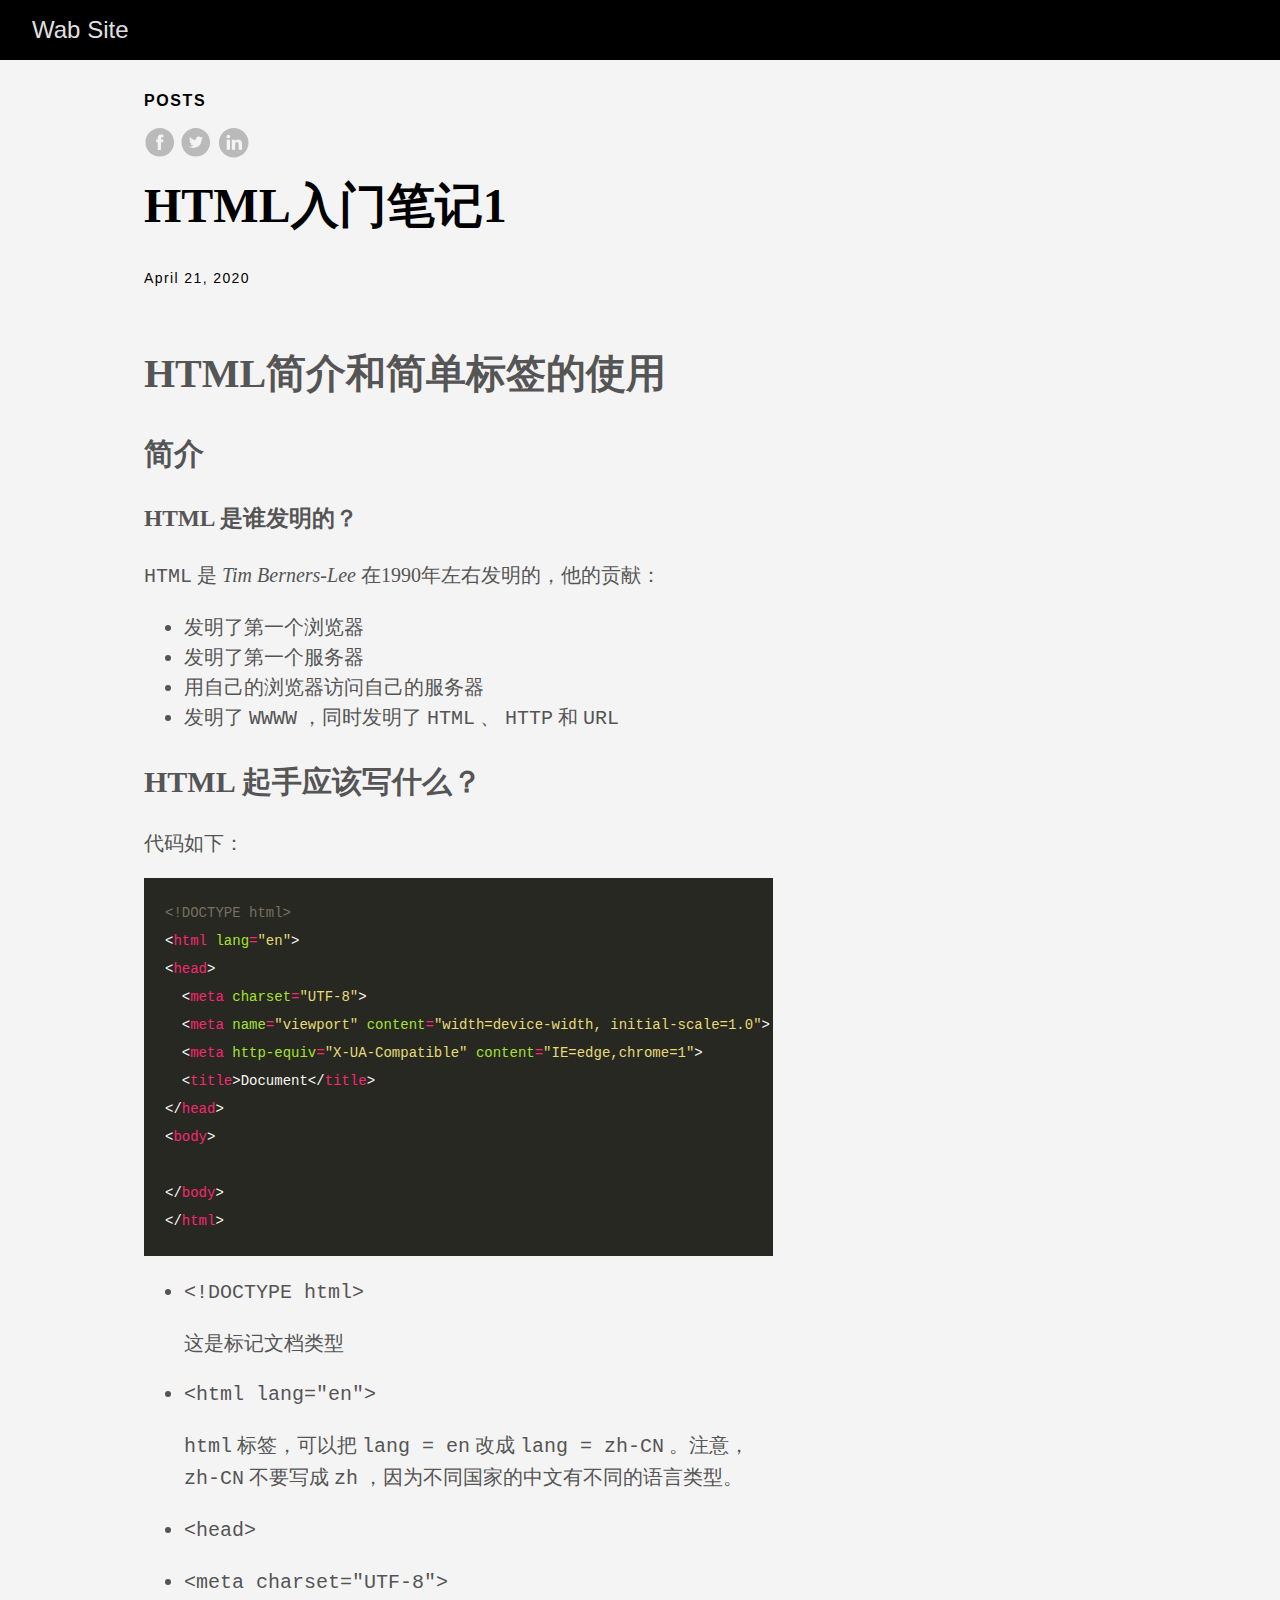
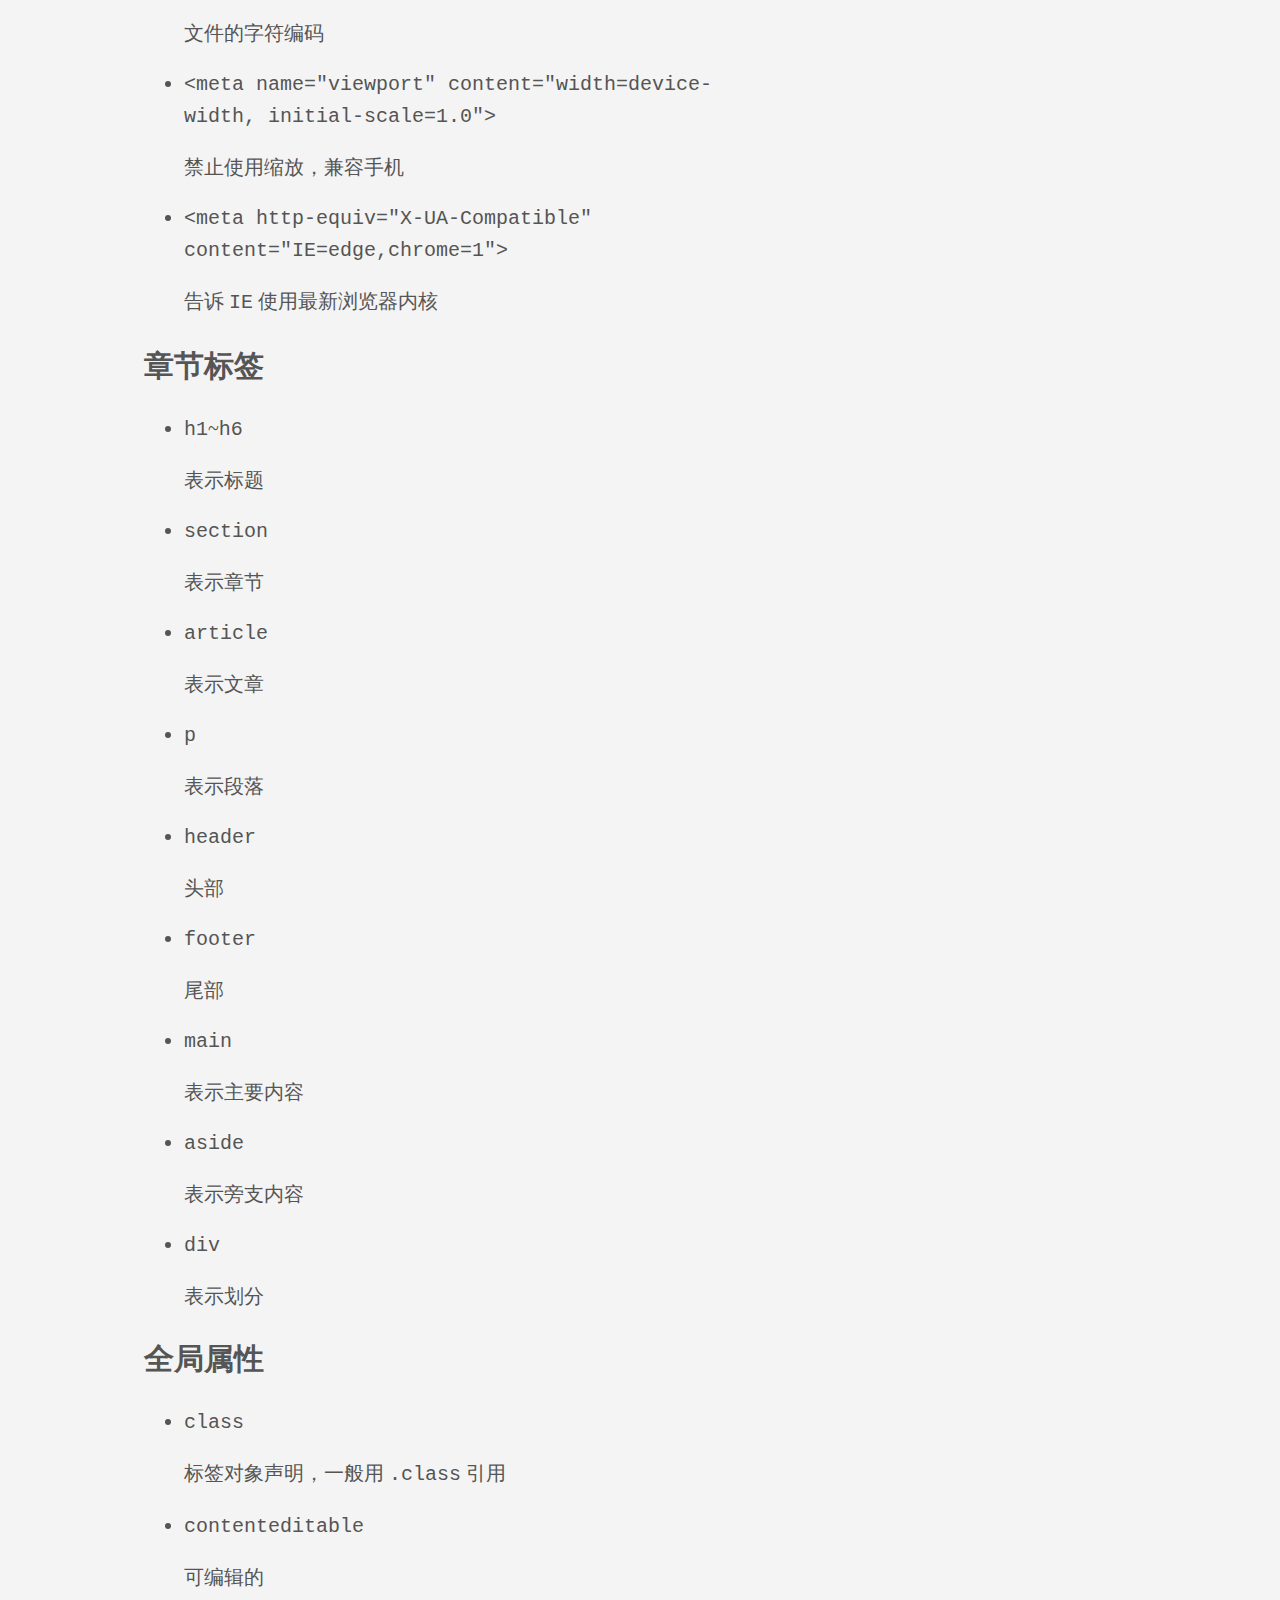
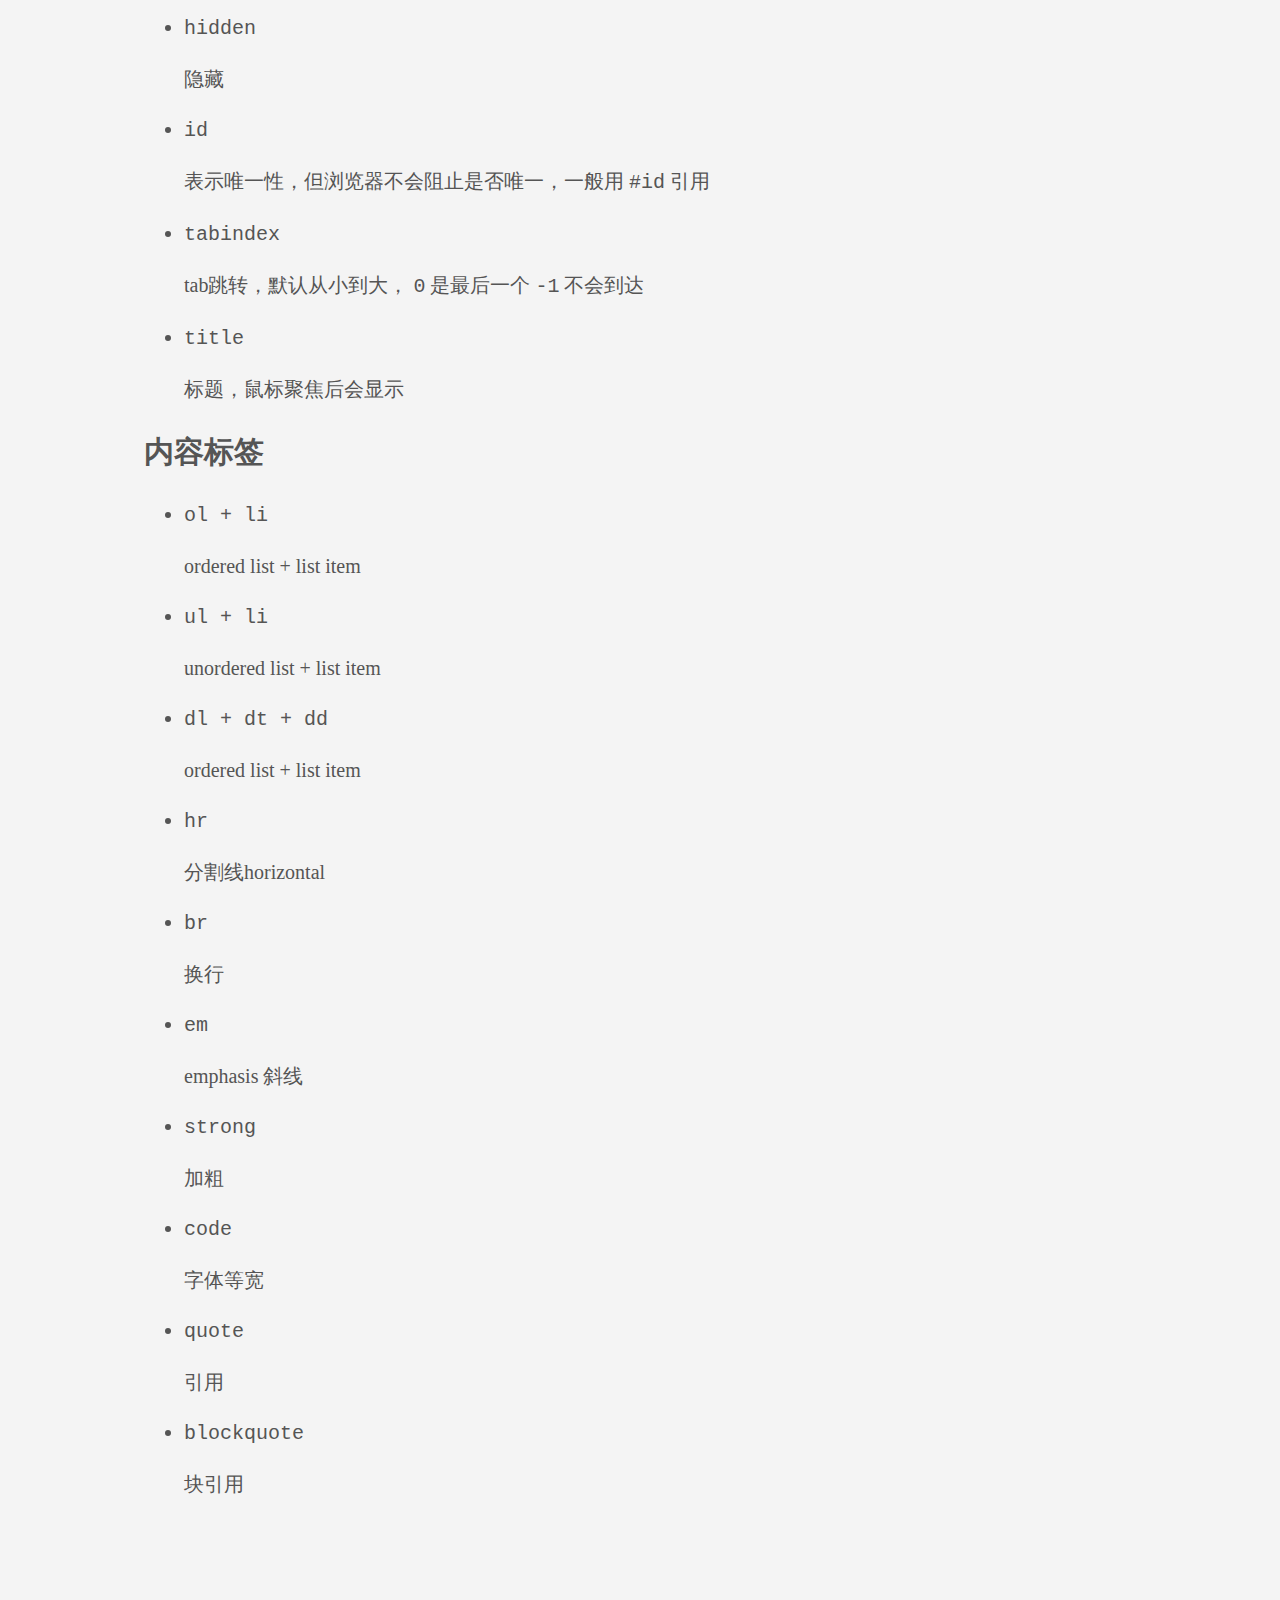
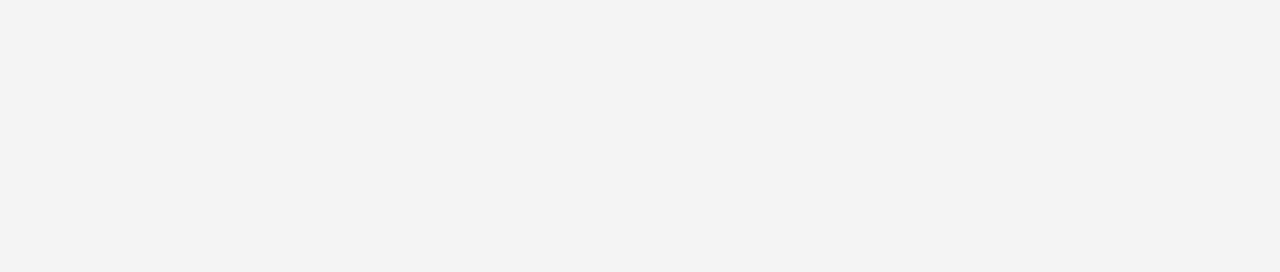
<file: posts/html入门笔记1/index.html>
<!DOCTYPE html>
<html lang="en-us">
  <head>
    <meta charset="utf-8">
    <meta http-equiv="X-UA-Compatible" content="IE=edge,chrome=1">
    
    <title>Wab Site  | HTML入门笔记1</title>
    <meta name="viewport" content="width=device-width,minimum-scale=1">
    <meta name="generator" content="Hugo 0.69.0" />
    
    
      <META NAME="ROBOTS" CONTENT="NOINDEX, NOFOLLOW">
    

    
    
      <link href="/dist/css/app.1cb140d8ba31d5b2f1114537dd04802a.css" rel="stylesheet">
    

    

    
      
    

    
    
    <meta property="og:title" content="HTML入门笔记1" />
<meta property="og:description" content="HTML简介和简单标签的使用 简介 HTML 是谁发明的？ HTML 是 Tim Berners-Lee 在1990年左右发明的，他的贡献：
 发明了第一个浏览器 发明了第一个服务器 用自己的浏览器访问自己的服务器 发明了 WWWW ，同时发明了 HTML 、 HTTP 和 URL  HTML 起手应该写什么？ 代码如下：
&lt;!DOCTYPE html&gt; &lt;html lang=&#34;en&#34;&gt; &lt;head&gt; &lt;meta charset=&#34;UTF-8&#34;&gt; &lt;meta name=&#34;viewport&#34; content=&#34;width=device-width, initial-scale=1.0&#34;&gt; &lt;meta http-equiv=&#34;X-UA-Compatible&#34; content=&#34;IE=edge,chrome=1&#34;&gt; &lt;title&gt;Document&lt;/title&gt; &lt;/head&gt; &lt;body&gt; &lt;/body&gt; &lt;/html&gt;   &lt;!DOCTYPE html&gt;
这是标记文档类型
  &lt;html lang=&quot;en&quot;&gt;
html 标签，可以把 lang = en 改成 lang = zh-CN 。注意，zh-CN 不要写成 zh ，因为不同国家的中文有不同的语言类型。
  &lt;head&gt;
  &lt;meta charset=&quot;UTF-8&quot;&gt;" />
<meta property="og:type" content="article" />
<meta property="og:url" content="https://xuwab.github.io/posts/html%E5%85%A5%E9%97%A8%E7%AC%94%E8%AE%B01/" />
<meta property="article:published_time" content="2020-04-21T23:12:01+08:00" />
<meta property="article:modified_time" content="2020-04-21T23:12:01+08:00" />
<meta itemprop="name" content="HTML入门笔记1">
<meta itemprop="description" content="HTML简介和简单标签的使用 简介 HTML 是谁发明的？ HTML 是 Tim Berners-Lee 在1990年左右发明的，他的贡献：
 发明了第一个浏览器 发明了第一个服务器 用自己的浏览器访问自己的服务器 发明了 WWWW ，同时发明了 HTML 、 HTTP 和 URL  HTML 起手应该写什么？ 代码如下：
&lt;!DOCTYPE html&gt; &lt;html lang=&#34;en&#34;&gt; &lt;head&gt; &lt;meta charset=&#34;UTF-8&#34;&gt; &lt;meta name=&#34;viewport&#34; content=&#34;width=device-width, initial-scale=1.0&#34;&gt; &lt;meta http-equiv=&#34;X-UA-Compatible&#34; content=&#34;IE=edge,chrome=1&#34;&gt; &lt;title&gt;Document&lt;/title&gt; &lt;/head&gt; &lt;body&gt; &lt;/body&gt; &lt;/html&gt;   &lt;!DOCTYPE html&gt;
这是标记文档类型
  &lt;html lang=&quot;en&quot;&gt;
html 标签，可以把 lang = en 改成 lang = zh-CN 。注意，zh-CN 不要写成 zh ，因为不同国家的中文有不同的语言类型。
  &lt;head&gt;
  &lt;meta charset=&quot;UTF-8&quot;&gt;">
<meta itemprop="datePublished" content="2020-04-21T23:12:01&#43;08:00" />
<meta itemprop="dateModified" content="2020-04-21T23:12:01&#43;08:00" />
<meta itemprop="wordCount" content="157">



<meta itemprop="keywords" content="" /><meta name="twitter:card" content="summary"/>
<meta name="twitter:title" content="HTML入门笔记1"/>
<meta name="twitter:description" content="HTML简介和简单标签的使用 简介 HTML 是谁发明的？ HTML 是 Tim Berners-Lee 在1990年左右发明的，他的贡献：
 发明了第一个浏览器 发明了第一个服务器 用自己的浏览器访问自己的服务器 发明了 WWWW ，同时发明了 HTML 、 HTTP 和 URL  HTML 起手应该写什么？ 代码如下：
&lt;!DOCTYPE html&gt; &lt;html lang=&#34;en&#34;&gt; &lt;head&gt; &lt;meta charset=&#34;UTF-8&#34;&gt; &lt;meta name=&#34;viewport&#34; content=&#34;width=device-width, initial-scale=1.0&#34;&gt; &lt;meta http-equiv=&#34;X-UA-Compatible&#34; content=&#34;IE=edge,chrome=1&#34;&gt; &lt;title&gt;Document&lt;/title&gt; &lt;/head&gt; &lt;body&gt; &lt;/body&gt; &lt;/html&gt;   &lt;!DOCTYPE html&gt;
这是标记文档类型
  &lt;html lang=&quot;en&quot;&gt;
html 标签，可以把 lang = en 改成 lang = zh-CN 。注意，zh-CN 不要写成 zh ，因为不同国家的中文有不同的语言类型。
  &lt;head&gt;
  &lt;meta charset=&quot;UTF-8&quot;&gt;"/>

  </head>

  <body class="ma0 avenir bg-near-white">

    
   
  

  <header>
    <div class="bg-black">
      <nav class="pv3 ph3 ph4-ns" role="navigation">
  <div class="flex-l justify-between items-center center">
    <a href="https://xuwab.github.io/" class="f3 fw2 hover-white no-underline white-90 dib">
      Wab Site
    </a>
    <div class="flex-l items-center">
      

      
      














    </div>
  </div>
</nav>

    </div>
  </header>



    <main class="pb7" role="main">
      
  
  <article class="flex-l flex-wrap justify-between mw8 center ph3">
    <header class="mt4 w-100">
      <aside class="instapaper_ignoref b helvetica tracked">
          
        POSTS
      </aside>
      




  <div id="sharing" class="mt3">

    
    <a href="https://www.facebook.com/sharer.php?u=https://xuwab.github.io/posts/html%E5%85%A5%E9%97%A8%E7%AC%94%E8%AE%B01/" class="facebook no-underline" aria-label="share on Facebook">
      <svg height="32px"  style="enable-background:new 0 0 67 67;" version="1.1" viewBox="0 0 67 67" width="32px" xml:space="preserve" xmlns="http://www.w3.org/2000/svg" xmlns:xlink="http://www.w3.org/1999/xlink"><path d="M28.765,50.32h6.744V33.998h4.499l0.596-5.624h-5.095  l0.007-2.816c0-1.466,0.14-2.253,2.244-2.253h2.812V17.68h-4.5c-5.405,0-7.307,2.729-7.307,7.317v3.377h-3.369v5.625h3.369V50.32z   M33,64C16.432,64,3,50.569,3,34S16.432,4,33,4s30,13.431,30,30S49.568,64,33,64z" style="fill-rule:evenodd;clip-rule:evenodd;"/></svg>

    </a>

    
    
    <a href="https://twitter.com/share?url=https://xuwab.github.io/posts/html%E5%85%A5%E9%97%A8%E7%AC%94%E8%AE%B01/&amp;text=HTML%e5%85%a5%e9%97%a8%e7%ac%94%e8%ae%b01" class="twitter no-underline" aria-label="share on Twitter">
      <svg height="32px"  style="enable-background:new 0 0 67 67;" version="1.1" viewBox="0 0 67 67" width="32px" xml:space="preserve" xmlns="http://www.w3.org/2000/svg" xmlns:xlink="http://www.w3.org/1999/xlink"><path d="M37.167,22.283c-2.619,0.953-4.274,3.411-4.086,6.101  l0.063,1.038l-1.048-0.127c-3.813-0.487-7.145-2.139-9.974-4.915l-1.383-1.377l-0.356,1.017c-0.754,2.267-0.272,4.661,1.299,6.271  c0.838,0.89,0.649,1.017-0.796,0.487c-0.503-0.169-0.943-0.296-0.985-0.233c-0.146,0.149,0.356,2.076,0.754,2.839  c0.545,1.06,1.655,2.097,2.871,2.712l1.027,0.487l-1.215,0.021c-1.173,0-1.215,0.021-1.089,0.467  c0.419,1.377,2.074,2.839,3.918,3.475l1.299,0.444l-1.131,0.678c-1.676,0.976-3.646,1.526-5.616,1.568  C19.775,43.256,19,43.341,19,43.405c0,0.211,2.557,1.397,4.044,1.864c4.463,1.377,9.765,0.783,13.746-1.568  c2.829-1.673,5.657-5,6.978-8.221c0.713-1.716,1.425-4.851,1.425-6.354c0-0.975,0.063-1.102,1.236-2.267  c0.692-0.678,1.341-1.419,1.467-1.631c0.21-0.403,0.188-0.403-0.88-0.043c-1.781,0.636-2.033,0.551-1.152-0.402  c0.649-0.678,1.425-1.907,1.425-2.267c0-0.063-0.314,0.042-0.671,0.233c-0.377,0.212-1.215,0.53-1.844,0.72l-1.131,0.361l-1.027-0.7  c-0.566-0.381-1.361-0.805-1.781-0.932C39.766,21.902,38.131,21.944,37.167,22.283z M33,64C16.432,64,3,50.569,3,34S16.432,4,33,4  s30,13.431,30,30S49.568,64,33,64z" style="fill-rule:evenodd;clip-rule:evenodd;fill:;"/></svg>

    </a>

    
    <a href="https://www.linkedin.com/shareArticle?mini=true&amp;url=https://xuwab.github.io/posts/html%E5%85%A5%E9%97%A8%E7%AC%94%E8%AE%B01/&amp;title=HTML%e5%85%a5%e9%97%a8%e7%ac%94%e8%ae%b01" class="linkedin no-underline" aria-label="share on LinkedIn">
      <svg  height="32px"  style="enable-background:new 0 0 65 65;" version="1.1" viewBox="0 0 65 65" width="32px" xml:space="preserve" xmlns="http://www.w3.org/2000/svg" xmlns:xlink="http://www.w3.org/1999/xlink">
  <path d="M50.837,48.137V36.425c0-6.275-3.35-9.195-7.816-9.195  c-3.604,0-5.219,1.983-6.119,3.374V27.71h-6.79c0.09,1.917,0,20.427,0,20.427h6.79V36.729c0-0.609,0.044-1.219,0.224-1.655  c0.49-1.22,1.607-2.483,3.482-2.483c2.458,0,3.44,1.873,3.44,4.618v10.929H50.837z M22.959,24.922c2.367,0,3.842-1.57,3.842-3.531  c-0.044-2.003-1.475-3.528-3.797-3.528s-3.841,1.524-3.841,3.528c0,1.961,1.474,3.531,3.753,3.531H22.959z M34,64  C17.432,64,4,50.568,4,34C4,17.431,17.432,4,34,4s30,13.431,30,30C64,50.568,50.568,64,34,64z M26.354,48.137V27.71h-6.789v20.427  H26.354z" style="fill-rule:evenodd;clip-rule:evenodd;fill:;"/>
</svg>

    </a>
  </div>

      <h1 class="f1 athelas mt3 mb1">HTML入门笔记1</h1>
      
      
      <time class="f6 mv4 dib tracked" datetime="2020-04-21T23:12:01&#43;08:00">April 21, 2020</time>

      
      
    </header>
    <div class="nested-copy-line-height lh-copy serif f4 nested-links nested-img mid-gray pr4-l w-two-thirds-l"><h1 id="html简介和简单标签的使用">HTML简介和简单标签的使用</h1>
<h2 id="简介">简介</h2>
<h3 id="html-是谁发明的">HTML 是谁发明的？</h3>
<p><code>HTML</code> 是 <em>Tim Berners-Lee</em> 在1990年左右发明的，他的贡献：</p>
<ul>
<li>发明了第一个浏览器</li>
<li>发明了第一个服务器</li>
<li>用自己的浏览器访问自己的服务器</li>
<li>发明了 <code>WWWW</code> ，同时发明了 <code>HTML</code> 、 <code>HTTP</code> 和 <code>URL</code></li>
</ul>
<h2 id="html-起手应该写什么">HTML 起手应该写什么？</h2>
<p>代码如下：</p>
<div class="highlight"><pre style="color:#f8f8f2;background-color:#272822;-moz-tab-size:4;-o-tab-size:4;tab-size:4"><code class="language-html" data-lang="html"><span style="color:#75715e">&lt;!DOCTYPE html&gt;</span>
&lt;<span style="color:#f92672">html</span> <span style="color:#a6e22e">lang</span><span style="color:#f92672">=</span><span style="color:#e6db74">&#34;en&#34;</span>&gt;
&lt;<span style="color:#f92672">head</span>&gt;
  &lt;<span style="color:#f92672">meta</span> <span style="color:#a6e22e">charset</span><span style="color:#f92672">=</span><span style="color:#e6db74">&#34;UTF-8&#34;</span>&gt;
  &lt;<span style="color:#f92672">meta</span> <span style="color:#a6e22e">name</span><span style="color:#f92672">=</span><span style="color:#e6db74">&#34;viewport&#34;</span> <span style="color:#a6e22e">content</span><span style="color:#f92672">=</span><span style="color:#e6db74">&#34;width=device-width, initial-scale=1.0&#34;</span>&gt;
  &lt;<span style="color:#f92672">meta</span> <span style="color:#a6e22e">http-equiv</span><span style="color:#f92672">=</span><span style="color:#e6db74">&#34;X-UA-Compatible&#34;</span> <span style="color:#a6e22e">content</span><span style="color:#f92672">=</span><span style="color:#e6db74">&#34;IE=edge,chrome=1&#34;</span>&gt;
  &lt;<span style="color:#f92672">title</span>&gt;Document&lt;/<span style="color:#f92672">title</span>&gt;
&lt;/<span style="color:#f92672">head</span>&gt;
&lt;<span style="color:#f92672">body</span>&gt;
  
&lt;/<span style="color:#f92672">body</span>&gt;
&lt;/<span style="color:#f92672">html</span>&gt;
</code></pre></div><ul>
<li>
<p><code>&lt;!DOCTYPE html&gt;</code></p>
<p>这是标记文档类型</p>
</li>
<li>
<p><code>&lt;html lang=&quot;en&quot;&gt;</code></p>
<p><code>html</code> 标签，可以把 <code>lang = en</code> 改成 <code>lang = zh-CN</code> 。注意，<code>zh-CN</code> 不要写成 <code>zh</code> ，因为不同国家的中文有不同的语言类型。</p>
</li>
<li>
<p><code>&lt;head&gt;</code></p>
</li>
<li>
<p><code>&lt;meta charset=&quot;UTF-8&quot;&gt;</code></p>
<p>文件的字符编码</p>
</li>
<li>
<p><code>&lt;meta name=&quot;viewport&quot; content=&quot;width=device-width, initial-scale=1.0&quot;&gt;</code></p>
<p>禁止使用缩放，兼容手机</p>
</li>
<li>
<p><code>&lt;meta http-equiv=&quot;X-UA-Compatible&quot; content=&quot;IE=edge,chrome=1&quot;&gt;</code></p>
<p>告诉 <code>IE</code> 使用最新浏览器内核</p>
</li>
</ul>
<h2 id="章节标签">章节标签</h2>
<ul>
<li>
<p><code>h1</code>~<code>h6</code></p>
<p>表示标题</p>
</li>
<li>
<p><code>section</code></p>
<p>表示章节</p>
</li>
<li>
<p><code>article</code></p>
<p>表示文章</p>
</li>
<li>
<p><code>p</code></p>
<p>表示段落</p>
</li>
<li>
<p><code>header</code></p>
<p>头部</p>
</li>
<li>
<p><code>footer</code></p>
<p>尾部</p>
</li>
<li>
<p><code>main</code></p>
<p>表示主要内容</p>
</li>
<li>
<p><code>aside</code></p>
<p>表示旁支内容</p>
</li>
<li>
<p><code>div</code></p>
<p>表示划分</p>
</li>
</ul>
<h2 id="全局属性">全局属性</h2>
<ul>
<li>
<p><code>class</code></p>
<p>标签对象声明，一般用 <code>.class</code> 引用</p>
</li>
<li>
<p><code>contenteditable</code></p>
<p>可编辑的</p>
</li>
<li>
<p><code>hidden</code></p>
<p>隐藏</p>
</li>
<li>
<p><code>id</code></p>
<p>表示唯一性，但浏览器不会阻止是否唯一，一般用 <code>#id</code> 引用</p>
</li>
<li>
<p><code>tabindex</code></p>
<p>tab跳转，默认从小到大， <code>0</code> 是最后一个 <code>-1</code> 不会到达</p>
</li>
<li>
<p><code>title</code></p>
<p>标题，鼠标聚焦后会显示</p>
</li>
</ul>
<h2 id="内容标签">内容标签</h2>
<ul>
<li>
<p><code>ol + li</code></p>
<p>ordered list + list item</p>
</li>
<li>
<p><code>ul + li</code></p>
<p>unordered list + list item</p>
</li>
<li>
<p><code>dl + dt + dd</code></p>
<p>ordered list + list item</p>
</li>
<li>
<p><code>hr</code></p>
<p>分割线horizontal</p>
</li>
<li>
<p><code>br</code></p>
<p>换行</p>
</li>
<li>
<p><code>em</code></p>
<p>emphasis 斜线</p>
</li>
<li>
<p><code>strong</code></p>
<p>加粗</p>
</li>
<li>
<p><code>code</code></p>
<p>字体等宽</p>
</li>
<li>
<p><code>quote</code></p>
<p>引用</p>
</li>
<li>
<p><code>blockquote</code></p>
<p>块引用</p>
</li>
</ul>
<ul class="pa0">
  
</ul>
<div class="mt6 instapaper_ignoref">
      
      
      </div>
    </div>

    <aside class="w-30-l mt6-l">




</aside>

  </article>

    </main>
    <footer class="bg-black bottom-0 w-100 pa3" role="contentinfo">
  <div class="flex justify-between">
  <a class="f4 fw4 hover-white no-underline white-70 dn dib-ns pv2 ph3" href="https://xuwab.github.io/" >
    &copy;  Wab Site 2020 
  </a>
    <div>













</div>
  </div>
</footer>

    

  <script src="/dist/js/app.3fc0f988d21662902933.js"></script>


  </body>
</html>
</file>
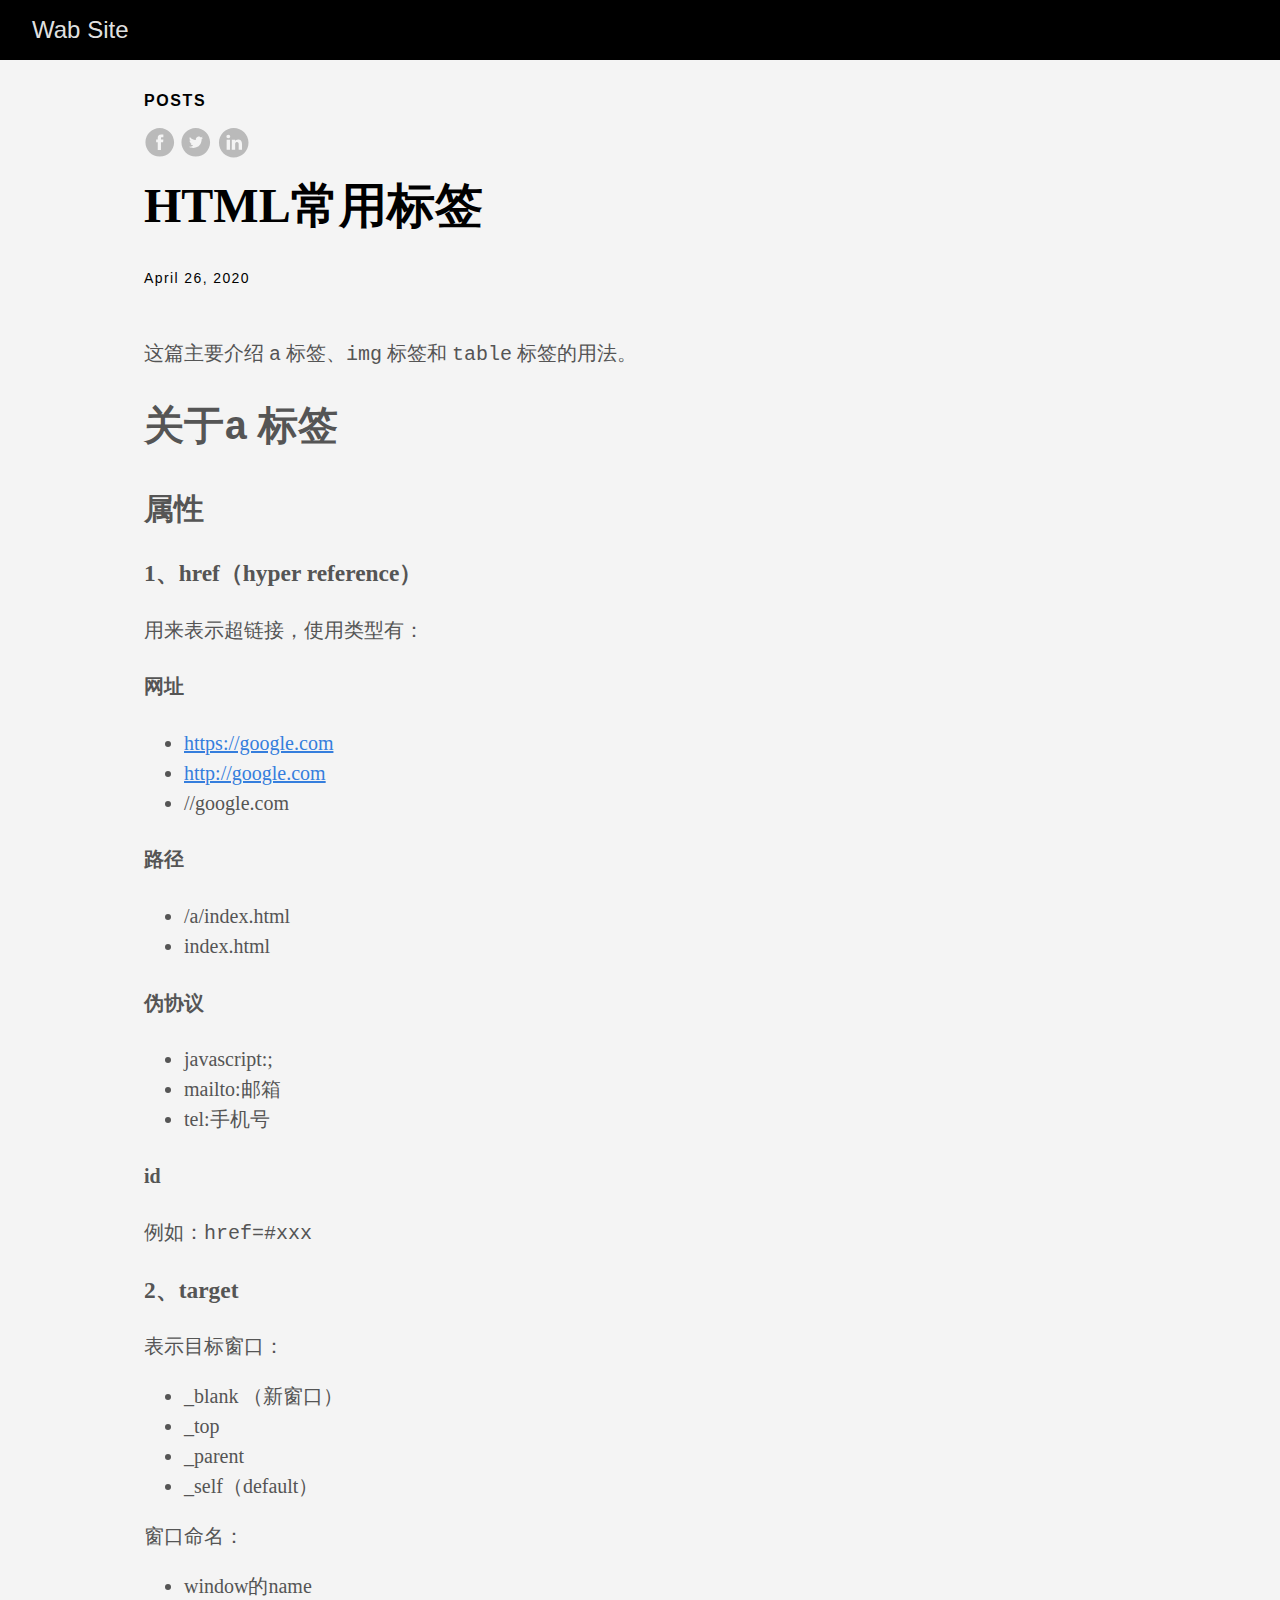
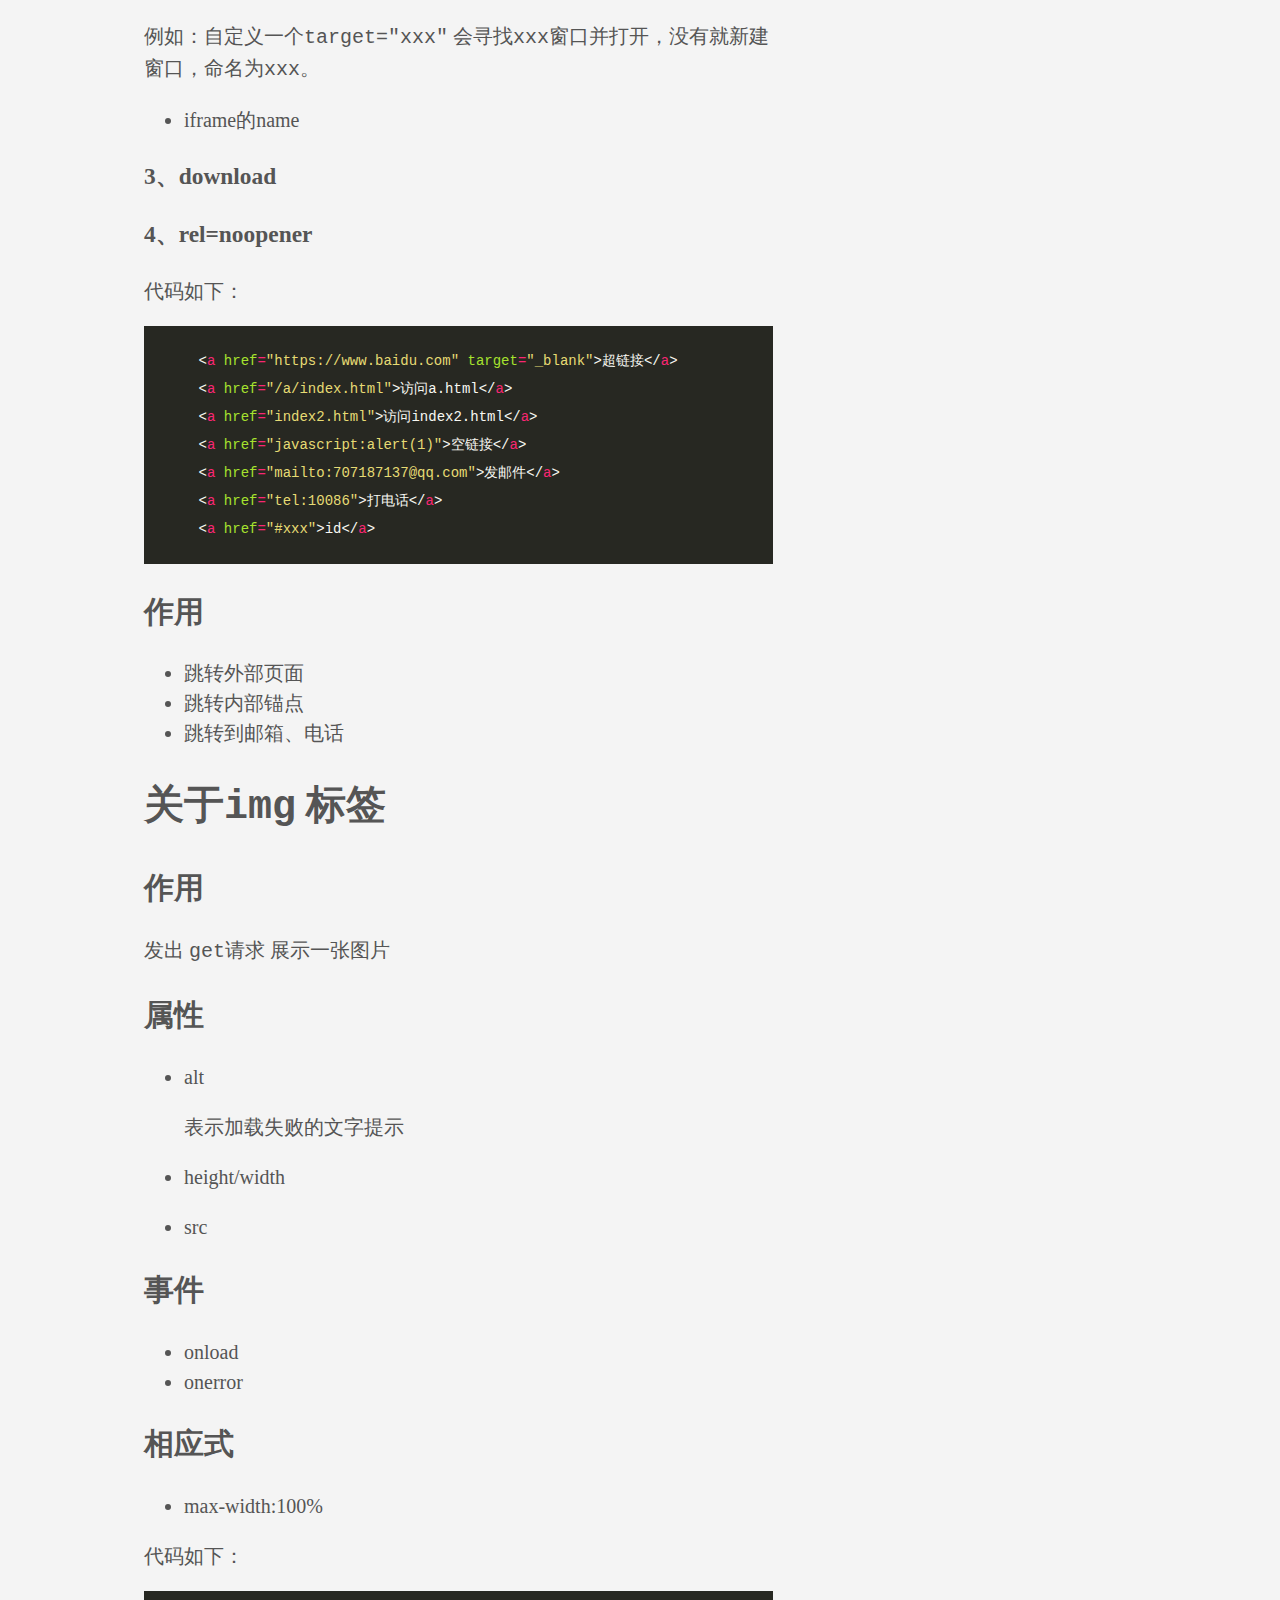
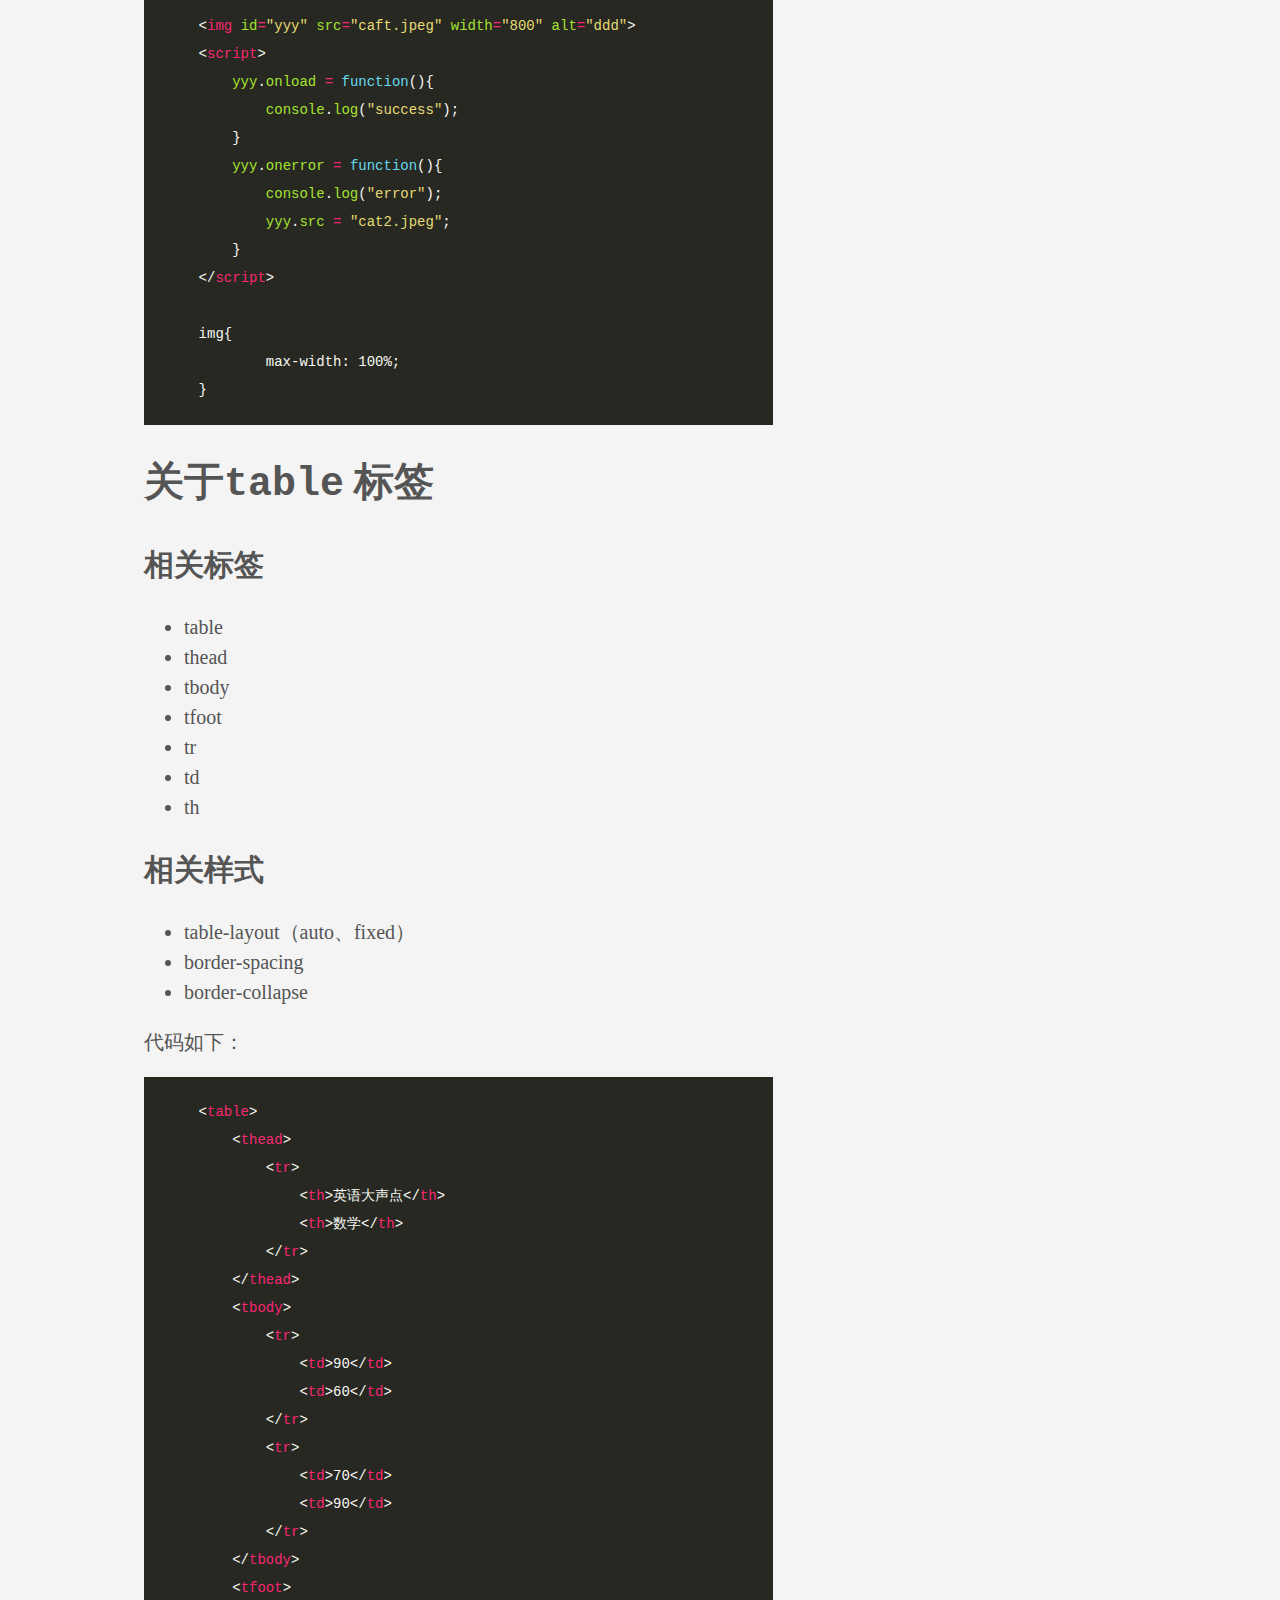
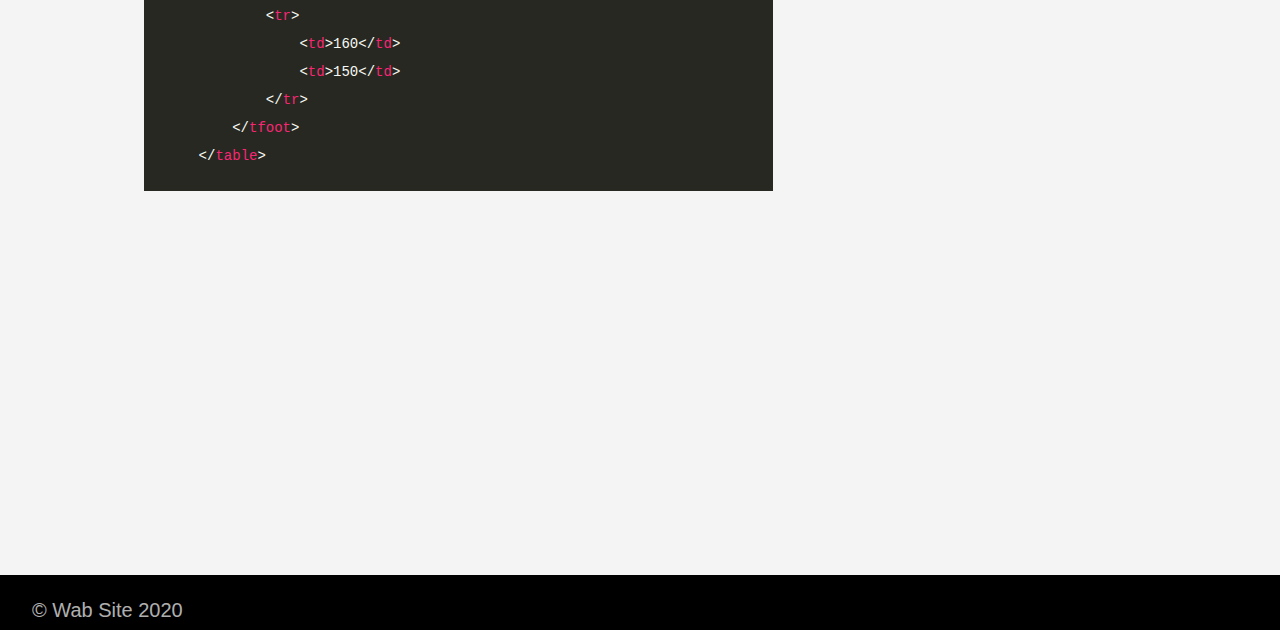
<file: posts/html常用标签/index.html>
<!DOCTYPE html>
<html lang="en-us">
  <head>
    <meta charset="utf-8">
    <meta http-equiv="X-UA-Compatible" content="IE=edge,chrome=1">
    
    <title>Wab Site  | HTML常用标签</title>
    <meta name="viewport" content="width=device-width,minimum-scale=1">
    <meta name="generator" content="Hugo 0.69.0" />
    
    
      <META NAME="ROBOTS" CONTENT="NOINDEX, NOFOLLOW">
    

    
    
      <link href="/dist/css/app.1cb140d8ba31d5b2f1114537dd04802a.css" rel="stylesheet">
    

    

    
      
    

    
    
    <meta property="og:title" content="HTML常用标签" />
<meta property="og:description" content="这篇主要介绍 a 标签、img 标签和 table 标签的用法。
关于a 标签 属性 1、href（hyper reference） 用来表示超链接，使用类型有：
网址  https://google.com http://google.com //google.com  路径  /a/index.html index.html  伪协议  javascript:; mailto:邮箱 tel:手机号  id 例如：href=#xxx
2、target 表示目标窗口：
 _blank （新窗口） _top _parent _self（default）  窗口命名：
 window的name  例如：自定义一个target=&quot;xxx&quot; 会寻找xxx窗口并打开，没有就新建窗口，命名为xxx。
 iframe的name  3、download 4、rel=noopener 代码如下：
&lt;a href=&#34;https://www.baidu.com&#34; target=&#34;_blank&#34;&gt;超链接&lt;/a&gt; &lt;a href=&#34;/a/index.html&#34;&gt;访问a.html&lt;/a&gt; &lt;a href=&#34;index2.html&#34;&gt;访问index2.html&lt;/a&gt; &lt;a href=&#34;javascript:alert(1)&#34;&gt;空链接&lt;/a&gt; &lt;a href=&#34;mailto:707187137@qq.com&#34;&gt;发邮件&lt;/a&gt; &lt;a href=&#34;tel:10086&#34;&gt;打电话&lt;/a&gt; &lt;a href=&#34;#xxx&#34;&gt;id&lt;/a&gt; 作用  跳转外部页面 跳转内部锚点 跳转到邮箱、电话  关于img 标签 作用 发出 get请求 展示一张图片" />
<meta property="og:type" content="article" />
<meta property="og:url" content="https://xuwab.github.io/posts/html%E5%B8%B8%E7%94%A8%E6%A0%87%E7%AD%BE/" />
<meta property="article:published_time" content="2020-04-26T21:38:00+08:00" />
<meta property="article:modified_time" content="2020-04-26T21:38:00+08:00" />
<meta itemprop="name" content="HTML常用标签">
<meta itemprop="description" content="这篇主要介绍 a 标签、img 标签和 table 标签的用法。
关于a 标签 属性 1、href（hyper reference） 用来表示超链接，使用类型有：
网址  https://google.com http://google.com //google.com  路径  /a/index.html index.html  伪协议  javascript:; mailto:邮箱 tel:手机号  id 例如：href=#xxx
2、target 表示目标窗口：
 _blank （新窗口） _top _parent _self（default）  窗口命名：
 window的name  例如：自定义一个target=&quot;xxx&quot; 会寻找xxx窗口并打开，没有就新建窗口，命名为xxx。
 iframe的name  3、download 4、rel=noopener 代码如下：
&lt;a href=&#34;https://www.baidu.com&#34; target=&#34;_blank&#34;&gt;超链接&lt;/a&gt; &lt;a href=&#34;/a/index.html&#34;&gt;访问a.html&lt;/a&gt; &lt;a href=&#34;index2.html&#34;&gt;访问index2.html&lt;/a&gt; &lt;a href=&#34;javascript:alert(1)&#34;&gt;空链接&lt;/a&gt; &lt;a href=&#34;mailto:707187137@qq.com&#34;&gt;发邮件&lt;/a&gt; &lt;a href=&#34;tel:10086&#34;&gt;打电话&lt;/a&gt; &lt;a href=&#34;#xxx&#34;&gt;id&lt;/a&gt; 作用  跳转外部页面 跳转内部锚点 跳转到邮箱、电话  关于img 标签 作用 发出 get请求 展示一张图片">
<meta itemprop="datePublished" content="2020-04-26T21:38:00&#43;08:00" />
<meta itemprop="dateModified" content="2020-04-26T21:38:00&#43;08:00" />
<meta itemprop="wordCount" content="139">



<meta itemprop="keywords" content="" /><meta name="twitter:card" content="summary"/>
<meta name="twitter:title" content="HTML常用标签"/>
<meta name="twitter:description" content="这篇主要介绍 a 标签、img 标签和 table 标签的用法。
关于a 标签 属性 1、href（hyper reference） 用来表示超链接，使用类型有：
网址  https://google.com http://google.com //google.com  路径  /a/index.html index.html  伪协议  javascript:; mailto:邮箱 tel:手机号  id 例如：href=#xxx
2、target 表示目标窗口：
 _blank （新窗口） _top _parent _self（default）  窗口命名：
 window的name  例如：自定义一个target=&quot;xxx&quot; 会寻找xxx窗口并打开，没有就新建窗口，命名为xxx。
 iframe的name  3、download 4、rel=noopener 代码如下：
&lt;a href=&#34;https://www.baidu.com&#34; target=&#34;_blank&#34;&gt;超链接&lt;/a&gt; &lt;a href=&#34;/a/index.html&#34;&gt;访问a.html&lt;/a&gt; &lt;a href=&#34;index2.html&#34;&gt;访问index2.html&lt;/a&gt; &lt;a href=&#34;javascript:alert(1)&#34;&gt;空链接&lt;/a&gt; &lt;a href=&#34;mailto:707187137@qq.com&#34;&gt;发邮件&lt;/a&gt; &lt;a href=&#34;tel:10086&#34;&gt;打电话&lt;/a&gt; &lt;a href=&#34;#xxx&#34;&gt;id&lt;/a&gt; 作用  跳转外部页面 跳转内部锚点 跳转到邮箱、电话  关于img 标签 作用 发出 get请求 展示一张图片"/>

  </head>

  <body class="ma0 avenir bg-near-white">

    
   
  

  <header>
    <div class="bg-black">
      <nav class="pv3 ph3 ph4-ns" role="navigation">
  <div class="flex-l justify-between items-center center">
    <a href="https://xuwab.github.io/" class="f3 fw2 hover-white no-underline white-90 dib">
      Wab Site
    </a>
    <div class="flex-l items-center">
      

      
      














    </div>
  </div>
</nav>

    </div>
  </header>



    <main class="pb7" role="main">
      
  
  <article class="flex-l flex-wrap justify-between mw8 center ph3">
    <header class="mt4 w-100">
      <aside class="instapaper_ignoref b helvetica tracked">
          
        POSTS
      </aside>
      




  <div id="sharing" class="mt3">

    
    <a href="https://www.facebook.com/sharer.php?u=https://xuwab.github.io/posts/html%E5%B8%B8%E7%94%A8%E6%A0%87%E7%AD%BE/" class="facebook no-underline" aria-label="share on Facebook">
      <svg height="32px"  style="enable-background:new 0 0 67 67;" version="1.1" viewBox="0 0 67 67" width="32px" xml:space="preserve" xmlns="http://www.w3.org/2000/svg" xmlns:xlink="http://www.w3.org/1999/xlink"><path d="M28.765,50.32h6.744V33.998h4.499l0.596-5.624h-5.095  l0.007-2.816c0-1.466,0.14-2.253,2.244-2.253h2.812V17.68h-4.5c-5.405,0-7.307,2.729-7.307,7.317v3.377h-3.369v5.625h3.369V50.32z   M33,64C16.432,64,3,50.569,3,34S16.432,4,33,4s30,13.431,30,30S49.568,64,33,64z" style="fill-rule:evenodd;clip-rule:evenodd;"/></svg>

    </a>

    
    
    <a href="https://twitter.com/share?url=https://xuwab.github.io/posts/html%E5%B8%B8%E7%94%A8%E6%A0%87%E7%AD%BE/&amp;text=HTML%e5%b8%b8%e7%94%a8%e6%a0%87%e7%ad%be" class="twitter no-underline" aria-label="share on Twitter">
      <svg height="32px"  style="enable-background:new 0 0 67 67;" version="1.1" viewBox="0 0 67 67" width="32px" xml:space="preserve" xmlns="http://www.w3.org/2000/svg" xmlns:xlink="http://www.w3.org/1999/xlink"><path d="M37.167,22.283c-2.619,0.953-4.274,3.411-4.086,6.101  l0.063,1.038l-1.048-0.127c-3.813-0.487-7.145-2.139-9.974-4.915l-1.383-1.377l-0.356,1.017c-0.754,2.267-0.272,4.661,1.299,6.271  c0.838,0.89,0.649,1.017-0.796,0.487c-0.503-0.169-0.943-0.296-0.985-0.233c-0.146,0.149,0.356,2.076,0.754,2.839  c0.545,1.06,1.655,2.097,2.871,2.712l1.027,0.487l-1.215,0.021c-1.173,0-1.215,0.021-1.089,0.467  c0.419,1.377,2.074,2.839,3.918,3.475l1.299,0.444l-1.131,0.678c-1.676,0.976-3.646,1.526-5.616,1.568  C19.775,43.256,19,43.341,19,43.405c0,0.211,2.557,1.397,4.044,1.864c4.463,1.377,9.765,0.783,13.746-1.568  c2.829-1.673,5.657-5,6.978-8.221c0.713-1.716,1.425-4.851,1.425-6.354c0-0.975,0.063-1.102,1.236-2.267  c0.692-0.678,1.341-1.419,1.467-1.631c0.21-0.403,0.188-0.403-0.88-0.043c-1.781,0.636-2.033,0.551-1.152-0.402  c0.649-0.678,1.425-1.907,1.425-2.267c0-0.063-0.314,0.042-0.671,0.233c-0.377,0.212-1.215,0.53-1.844,0.72l-1.131,0.361l-1.027-0.7  c-0.566-0.381-1.361-0.805-1.781-0.932C39.766,21.902,38.131,21.944,37.167,22.283z M33,64C16.432,64,3,50.569,3,34S16.432,4,33,4  s30,13.431,30,30S49.568,64,33,64z" style="fill-rule:evenodd;clip-rule:evenodd;fill:;"/></svg>

    </a>

    
    <a href="https://www.linkedin.com/shareArticle?mini=true&amp;url=https://xuwab.github.io/posts/html%E5%B8%B8%E7%94%A8%E6%A0%87%E7%AD%BE/&amp;title=HTML%e5%b8%b8%e7%94%a8%e6%a0%87%e7%ad%be" class="linkedin no-underline" aria-label="share on LinkedIn">
      <svg  height="32px"  style="enable-background:new 0 0 65 65;" version="1.1" viewBox="0 0 65 65" width="32px" xml:space="preserve" xmlns="http://www.w3.org/2000/svg" xmlns:xlink="http://www.w3.org/1999/xlink">
  <path d="M50.837,48.137V36.425c0-6.275-3.35-9.195-7.816-9.195  c-3.604,0-5.219,1.983-6.119,3.374V27.71h-6.79c0.09,1.917,0,20.427,0,20.427h6.79V36.729c0-0.609,0.044-1.219,0.224-1.655  c0.49-1.22,1.607-2.483,3.482-2.483c2.458,0,3.44,1.873,3.44,4.618v10.929H50.837z M22.959,24.922c2.367,0,3.842-1.57,3.842-3.531  c-0.044-2.003-1.475-3.528-3.797-3.528s-3.841,1.524-3.841,3.528c0,1.961,1.474,3.531,3.753,3.531H22.959z M34,64  C17.432,64,4,50.568,4,34C4,17.431,17.432,4,34,4s30,13.431,30,30C64,50.568,50.568,64,34,64z M26.354,48.137V27.71h-6.789v20.427  H26.354z" style="fill-rule:evenodd;clip-rule:evenodd;fill:;"/>
</svg>

    </a>
  </div>

      <h1 class="f1 athelas mt3 mb1">HTML常用标签</h1>
      
      
      <time class="f6 mv4 dib tracked" datetime="2020-04-26T21:38:00&#43;08:00">April 26, 2020</time>

      
      
    </header>
    <div class="nested-copy-line-height lh-copy serif f4 nested-links nested-img mid-gray pr4-l w-two-thirds-l"><p>这篇主要介绍 <code>a</code> 标签、<code>img</code> 标签和 <code>table</code> 标签的用法。</p>
<h1 id="关于a-标签">关于<code>a</code> 标签</h1>
<h2 id="属性">属性</h2>
<h3 id="1hrefhyper-reference">1、href（hyper reference）</h3>
<p>用来表示超链接，使用类型有：</p>
<h4 id="网址">网址</h4>
<ul>
<li><a href="https://google.com">https://google.com</a></li>
<li><a href="http://google.com">http://google.com</a></li>
<li>//google.com</li>
</ul>
<h4 id="路径">路径</h4>
<ul>
<li>/a/index.html</li>
<li>index.html</li>
</ul>
<h4 id="伪协议">伪协议</h4>
<ul>
<li>javascript:;</li>
<li>mailto:邮箱</li>
<li>tel:手机号</li>
</ul>
<h4 id="id">id</h4>
<p>例如：<code>href=#xxx</code></p>
<h3 id="2target">2、target</h3>
<p>表示目标窗口：</p>
<ul>
<li>_blank （新窗口）</li>
<li>_top</li>
<li>_parent</li>
<li>_self（default）</li>
</ul>
<p>窗口命名：</p>
<ul>
<li>window的name</li>
</ul>
<p>例如：自定义一个<code>target=&quot;xxx&quot;</code> 会寻找<code>xxx</code>窗口并打开，没有就新建窗口，命名为<code>xxx</code>。</p>
<ul>
<li>iframe的name</li>
</ul>
<h3 id="3download">3、download</h3>
<h3 id="4relnoopener">4、rel=noopener</h3>
<p>代码如下：</p>
<div class="highlight"><pre style="color:#f8f8f2;background-color:#272822;-moz-tab-size:4;-o-tab-size:4;tab-size:4"><code class="language-html" data-lang="html">    &lt;<span style="color:#f92672">a</span> <span style="color:#a6e22e">href</span><span style="color:#f92672">=</span><span style="color:#e6db74">&#34;https://www.baidu.com&#34;</span> <span style="color:#a6e22e">target</span><span style="color:#f92672">=</span><span style="color:#e6db74">&#34;_blank&#34;</span>&gt;超链接&lt;/<span style="color:#f92672">a</span>&gt;
    &lt;<span style="color:#f92672">a</span> <span style="color:#a6e22e">href</span><span style="color:#f92672">=</span><span style="color:#e6db74">&#34;/a/index.html&#34;</span>&gt;访问a.html&lt;/<span style="color:#f92672">a</span>&gt;
    &lt;<span style="color:#f92672">a</span> <span style="color:#a6e22e">href</span><span style="color:#f92672">=</span><span style="color:#e6db74">&#34;index2.html&#34;</span>&gt;访问index2.html&lt;/<span style="color:#f92672">a</span>&gt;
    &lt;<span style="color:#f92672">a</span> <span style="color:#a6e22e">href</span><span style="color:#f92672">=</span><span style="color:#e6db74">&#34;javascript:alert(1)&#34;</span>&gt;空链接&lt;/<span style="color:#f92672">a</span>&gt;
    &lt;<span style="color:#f92672">a</span> <span style="color:#a6e22e">href</span><span style="color:#f92672">=</span><span style="color:#e6db74">&#34;mailto:707187137@qq.com&#34;</span>&gt;发邮件&lt;/<span style="color:#f92672">a</span>&gt;
    &lt;<span style="color:#f92672">a</span> <span style="color:#a6e22e">href</span><span style="color:#f92672">=</span><span style="color:#e6db74">&#34;tel:10086&#34;</span>&gt;打电话&lt;/<span style="color:#f92672">a</span>&gt;
    &lt;<span style="color:#f92672">a</span> <span style="color:#a6e22e">href</span><span style="color:#f92672">=</span><span style="color:#e6db74">&#34;#xxx&#34;</span>&gt;id&lt;/<span style="color:#f92672">a</span>&gt;
</code></pre></div><h2 id="作用">作用</h2>
<ul>
<li>跳转外部页面</li>
<li>跳转内部锚点</li>
<li>跳转到邮箱、电话</li>
</ul>
<h1 id="关于img-标签">关于<code>img</code> 标签</h1>
<h2 id="作用-1">作用</h2>
<p>发出 <code>get</code>请求 展示一张图片</p>
<h2 id="属性-1">属性</h2>
<ul>
<li>
<p>alt</p>
<p>表示加载失败的文字提示</p>
</li>
<li>
<p>height/width</p>
</li>
<li>
<p>src</p>
</li>
</ul>
<h2 id="事件">事件</h2>
<ul>
<li>onload</li>
<li>onerror</li>
</ul>
<h2 id="相应式">相应式</h2>
<ul>
<li>max-width:100%</li>
</ul>
<p>代码如下：</p>
<div class="highlight"><pre style="color:#f8f8f2;background-color:#272822;-moz-tab-size:4;-o-tab-size:4;tab-size:4"><code class="language-html" data-lang="html">    &lt;<span style="color:#f92672">img</span> <span style="color:#a6e22e">id</span><span style="color:#f92672">=</span><span style="color:#e6db74">&#34;yyy&#34;</span> <span style="color:#a6e22e">src</span><span style="color:#f92672">=</span><span style="color:#e6db74">&#34;caft.jpeg&#34;</span> <span style="color:#a6e22e">width</span><span style="color:#f92672">=</span><span style="color:#e6db74">&#34;800&#34;</span> <span style="color:#a6e22e">alt</span><span style="color:#f92672">=</span><span style="color:#e6db74">&#34;ddd&#34;</span>&gt;
    &lt;<span style="color:#f92672">script</span>&gt;
        <span style="color:#a6e22e">yyy</span>.<span style="color:#a6e22e">onload</span> <span style="color:#f92672">=</span> <span style="color:#66d9ef">function</span>(){
            <span style="color:#a6e22e">console</span>.<span style="color:#a6e22e">log</span>(<span style="color:#e6db74">&#34;success&#34;</span>);
        }
        <span style="color:#a6e22e">yyy</span>.<span style="color:#a6e22e">onerror</span> <span style="color:#f92672">=</span> <span style="color:#66d9ef">function</span>(){
            <span style="color:#a6e22e">console</span>.<span style="color:#a6e22e">log</span>(<span style="color:#e6db74">&#34;error&#34;</span>);
            <span style="color:#a6e22e">yyy</span>.<span style="color:#a6e22e">src</span> <span style="color:#f92672">=</span> <span style="color:#e6db74">&#34;cat2.jpeg&#34;</span>;
        }
    &lt;/<span style="color:#f92672">script</span>&gt;

    img{
            max-width: 100%;
    }
</code></pre></div><h1 id="关于table-标签">关于<code>table</code> 标签</h1>
<h2 id="相关标签">相关标签</h2>
<ul>
<li>table</li>
<li>thead</li>
<li>tbody</li>
<li>tfoot</li>
<li>tr</li>
<li>td</li>
<li>th</li>
</ul>
<h2 id="相关样式">相关样式</h2>
<ul>
<li>table-layout（auto、fixed）</li>
<li>border-spacing</li>
<li>border-collapse</li>
</ul>
<p>代码如下：</p>
<div class="highlight"><pre style="color:#f8f8f2;background-color:#272822;-moz-tab-size:4;-o-tab-size:4;tab-size:4"><code class="language-html" data-lang="html">    &lt;<span style="color:#f92672">table</span>&gt;
        &lt;<span style="color:#f92672">thead</span>&gt;
            &lt;<span style="color:#f92672">tr</span>&gt;
                &lt;<span style="color:#f92672">th</span>&gt;英语大声点&lt;/<span style="color:#f92672">th</span>&gt;
                &lt;<span style="color:#f92672">th</span>&gt;数学&lt;/<span style="color:#f92672">th</span>&gt;
            &lt;/<span style="color:#f92672">tr</span>&gt;
        &lt;/<span style="color:#f92672">thead</span>&gt;
        &lt;<span style="color:#f92672">tbody</span>&gt;
            &lt;<span style="color:#f92672">tr</span>&gt;
                &lt;<span style="color:#f92672">td</span>&gt;90&lt;/<span style="color:#f92672">td</span>&gt;
                &lt;<span style="color:#f92672">td</span>&gt;60&lt;/<span style="color:#f92672">td</span>&gt;
            &lt;/<span style="color:#f92672">tr</span>&gt;
            &lt;<span style="color:#f92672">tr</span>&gt;
                &lt;<span style="color:#f92672">td</span>&gt;70&lt;/<span style="color:#f92672">td</span>&gt;
                &lt;<span style="color:#f92672">td</span>&gt;90&lt;/<span style="color:#f92672">td</span>&gt;
            &lt;/<span style="color:#f92672">tr</span>&gt;
        &lt;/<span style="color:#f92672">tbody</span>&gt;
        &lt;<span style="color:#f92672">tfoot</span>&gt;
            &lt;<span style="color:#f92672">tr</span>&gt;
                &lt;<span style="color:#f92672">td</span>&gt;160&lt;/<span style="color:#f92672">td</span>&gt;
                &lt;<span style="color:#f92672">td</span>&gt;150&lt;/<span style="color:#f92672">td</span>&gt;
            &lt;/<span style="color:#f92672">tr</span>&gt;
        &lt;/<span style="color:#f92672">tfoot</span>&gt;
    &lt;/<span style="color:#f92672">table</span>&gt;
</code></pre></div><ul class="pa0">
  
</ul>
<div class="mt6 instapaper_ignoref">
      
      
      </div>
    </div>

    <aside class="w-30-l mt6-l">




</aside>

  </article>

    </main>
    <footer class="bg-black bottom-0 w-100 pa3" role="contentinfo">
  <div class="flex justify-between">
  <a class="f4 fw4 hover-white no-underline white-70 dn dib-ns pv2 ph3" href="https://xuwab.github.io/" >
    &copy;  Wab Site 2020 
  </a>
    <div>













</div>
  </div>
</footer>

    

  <script src="/dist/js/app.3fc0f988d21662902933.js"></script>


  </body>
</html>
</file>
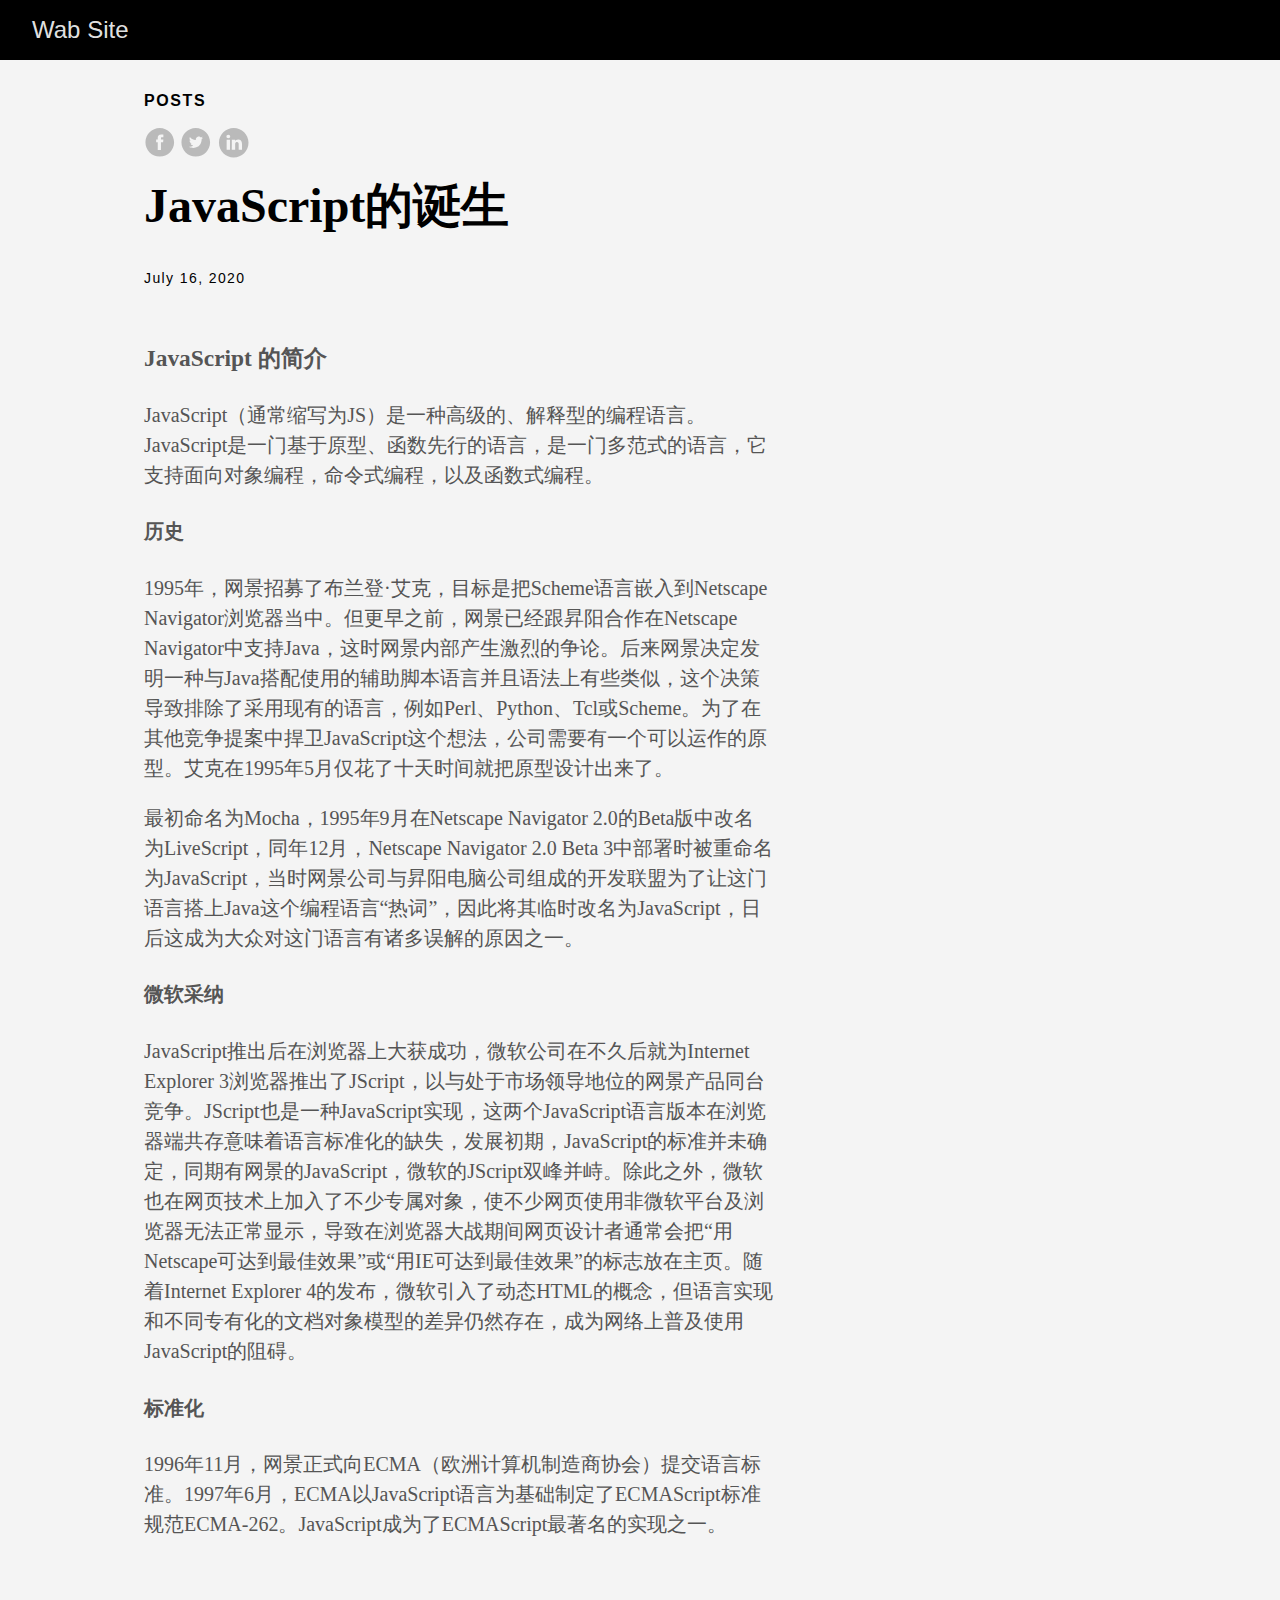
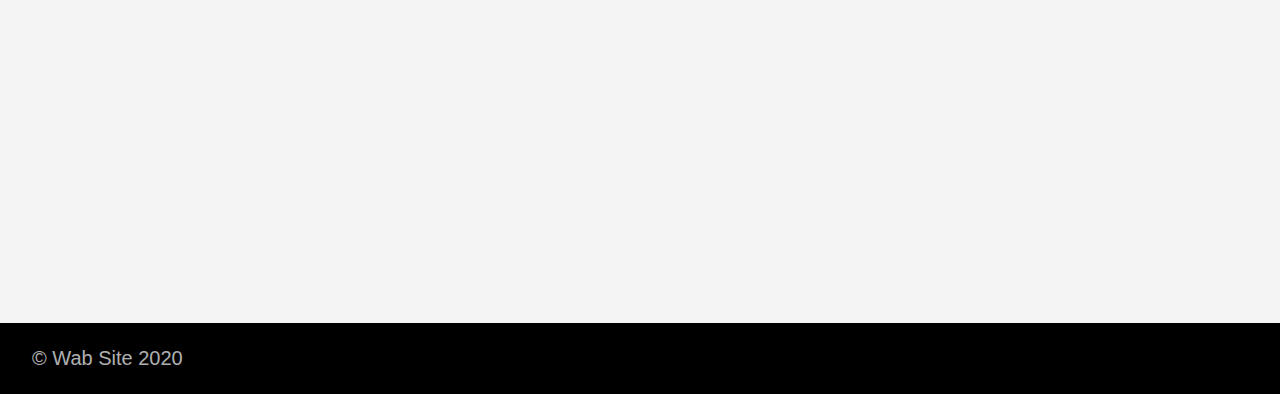
<file: posts/javascript的诞生/index.html>
<!DOCTYPE html>
<html lang="en-us">
  <head>
    <meta charset="utf-8">
    <meta http-equiv="X-UA-Compatible" content="IE=edge,chrome=1">
    
    <title>Wab Site  | JavaScript的诞生</title>
    <meta name="viewport" content="width=device-width,minimum-scale=1">
    <meta name="generator" content="Hugo 0.69.0" />
    
    
      <META NAME="ROBOTS" CONTENT="NOINDEX, NOFOLLOW">
    

    
    
      <link href="/dist/css/app.1cb140d8ba31d5b2f1114537dd04802a.css" rel="stylesheet">
    

    

    
      
    

    
    
    <meta property="og:title" content="JavaScript的诞生" />
<meta property="og:description" content="JavaScript 的简介 JavaScript（通常缩写为JS）是一种高级的、解释型的编程语言。JavaScript是一门基于原型、函数先行的语言，是一门多范式的语言，它支持面向对象编程，命令式编程，以及函数式编程。
历史 1995年，网景招募了布兰登·艾克，目标是把Scheme语言嵌入到Netscape Navigator浏览器当中。但更早之前，网景已经跟昇阳合作在Netscape Navigator中支持Java，这时网景内部产生激烈的争论。后来网景决定发明一种与Java搭配使用的辅助脚本语言并且语法上有些类似，这个决策导致排除了采用现有的语言，例如Perl、Python、Tcl或Scheme。为了在其他竞争提案中捍卫JavaScript这个想法，公司需要有一个可以运作的原型。艾克在1995年5月仅花了十天时间就把原型设计出来了。
最初命名为Mocha，1995年9月在Netscape Navigator 2.0的Beta版中改名为LiveScript，同年12月，Netscape Navigator 2.0 Beta 3中部署时被重命名为JavaScript，当时网景公司与昇阳电脑公司组成的开发联盟为了让这门语言搭上Java这个编程语言“热词”，因此将其临时改名为JavaScript，日后这成为大众对这门语言有诸多误解的原因之一。
微软采纳 JavaScript推出后在浏览器上大获成功，微软公司在不久后就为Internet Explorer 3浏览器推出了JScript，以与处于市场领导地位的网景产品同台竞争。JScript也是一种JavaScript实现，这两个JavaScript语言版本在浏览器端共存意味着语言标准化的缺失，发展初期，JavaScript的标准并未确定，同期有网景的JavaScript，微软的JScript双峰并峙。除此之外，微软也在网页技术上加入了不少专属对象，使不少网页使用非微软平台及浏览器无法正常显示，导致在浏览器大战期间网页设计者通常会把“用Netscape可达到最佳效果”或“用IE可达到最佳效果”的标志放在主页。随着Internet Explorer 4的发布，微软引入了动态HTML的概念，但语言实现和不同专有化的文档对象模型的差异仍然存在，成为网络上普及使用JavaScript的阻碍。
标准化 1996年11月，网景正式向ECMA（欧洲计算机制造商协会）提交语言标准。1997年6月，ECMA以JavaScript语言为基础制定了ECMAScript标准规范ECMA-262。JavaScript成为了ECMAScript最著名的实现之一。" />
<meta property="og:type" content="article" />
<meta property="og:url" content="https://xuwab.github.io/posts/javascript%E7%9A%84%E8%AF%9E%E7%94%9F/" />
<meta property="article:published_time" content="2020-07-16T22:10:51+08:00" />
<meta property="article:modified_time" content="2020-07-16T22:10:51+08:00" />
<meta itemprop="name" content="JavaScript的诞生">
<meta itemprop="description" content="JavaScript 的简介 JavaScript（通常缩写为JS）是一种高级的、解释型的编程语言。JavaScript是一门基于原型、函数先行的语言，是一门多范式的语言，它支持面向对象编程，命令式编程，以及函数式编程。
历史 1995年，网景招募了布兰登·艾克，目标是把Scheme语言嵌入到Netscape Navigator浏览器当中。但更早之前，网景已经跟昇阳合作在Netscape Navigator中支持Java，这时网景内部产生激烈的争论。后来网景决定发明一种与Java搭配使用的辅助脚本语言并且语法上有些类似，这个决策导致排除了采用现有的语言，例如Perl、Python、Tcl或Scheme。为了在其他竞争提案中捍卫JavaScript这个想法，公司需要有一个可以运作的原型。艾克在1995年5月仅花了十天时间就把原型设计出来了。
最初命名为Mocha，1995年9月在Netscape Navigator 2.0的Beta版中改名为LiveScript，同年12月，Netscape Navigator 2.0 Beta 3中部署时被重命名为JavaScript，当时网景公司与昇阳电脑公司组成的开发联盟为了让这门语言搭上Java这个编程语言“热词”，因此将其临时改名为JavaScript，日后这成为大众对这门语言有诸多误解的原因之一。
微软采纳 JavaScript推出后在浏览器上大获成功，微软公司在不久后就为Internet Explorer 3浏览器推出了JScript，以与处于市场领导地位的网景产品同台竞争。JScript也是一种JavaScript实现，这两个JavaScript语言版本在浏览器端共存意味着语言标准化的缺失，发展初期，JavaScript的标准并未确定，同期有网景的JavaScript，微软的JScript双峰并峙。除此之外，微软也在网页技术上加入了不少专属对象，使不少网页使用非微软平台及浏览器无法正常显示，导致在浏览器大战期间网页设计者通常会把“用Netscape可达到最佳效果”或“用IE可达到最佳效果”的标志放在主页。随着Internet Explorer 4的发布，微软引入了动态HTML的概念，但语言实现和不同专有化的文档对象模型的差异仍然存在，成为网络上普及使用JavaScript的阻碍。
标准化 1996年11月，网景正式向ECMA（欧洲计算机制造商协会）提交语言标准。1997年6月，ECMA以JavaScript语言为基础制定了ECMAScript标准规范ECMA-262。JavaScript成为了ECMAScript最著名的实现之一。">
<meta itemprop="datePublished" content="2020-07-16T22:10:51&#43;08:00" />
<meta itemprop="dateModified" content="2020-07-16T22:10:51&#43;08:00" />
<meta itemprop="wordCount" content="22">



<meta itemprop="keywords" content="" /><meta name="twitter:card" content="summary"/>
<meta name="twitter:title" content="JavaScript的诞生"/>
<meta name="twitter:description" content="JavaScript 的简介 JavaScript（通常缩写为JS）是一种高级的、解释型的编程语言。JavaScript是一门基于原型、函数先行的语言，是一门多范式的语言，它支持面向对象编程，命令式编程，以及函数式编程。
历史 1995年，网景招募了布兰登·艾克，目标是把Scheme语言嵌入到Netscape Navigator浏览器当中。但更早之前，网景已经跟昇阳合作在Netscape Navigator中支持Java，这时网景内部产生激烈的争论。后来网景决定发明一种与Java搭配使用的辅助脚本语言并且语法上有些类似，这个决策导致排除了采用现有的语言，例如Perl、Python、Tcl或Scheme。为了在其他竞争提案中捍卫JavaScript这个想法，公司需要有一个可以运作的原型。艾克在1995年5月仅花了十天时间就把原型设计出来了。
最初命名为Mocha，1995年9月在Netscape Navigator 2.0的Beta版中改名为LiveScript，同年12月，Netscape Navigator 2.0 Beta 3中部署时被重命名为JavaScript，当时网景公司与昇阳电脑公司组成的开发联盟为了让这门语言搭上Java这个编程语言“热词”，因此将其临时改名为JavaScript，日后这成为大众对这门语言有诸多误解的原因之一。
微软采纳 JavaScript推出后在浏览器上大获成功，微软公司在不久后就为Internet Explorer 3浏览器推出了JScript，以与处于市场领导地位的网景产品同台竞争。JScript也是一种JavaScript实现，这两个JavaScript语言版本在浏览器端共存意味着语言标准化的缺失，发展初期，JavaScript的标准并未确定，同期有网景的JavaScript，微软的JScript双峰并峙。除此之外，微软也在网页技术上加入了不少专属对象，使不少网页使用非微软平台及浏览器无法正常显示，导致在浏览器大战期间网页设计者通常会把“用Netscape可达到最佳效果”或“用IE可达到最佳效果”的标志放在主页。随着Internet Explorer 4的发布，微软引入了动态HTML的概念，但语言实现和不同专有化的文档对象模型的差异仍然存在，成为网络上普及使用JavaScript的阻碍。
标准化 1996年11月，网景正式向ECMA（欧洲计算机制造商协会）提交语言标准。1997年6月，ECMA以JavaScript语言为基础制定了ECMAScript标准规范ECMA-262。JavaScript成为了ECMAScript最著名的实现之一。"/>

  </head>

  <body class="ma0 avenir bg-near-white">

    
   
  

  <header>
    <div class="bg-black">
      <nav class="pv3 ph3 ph4-ns" role="navigation">
  <div class="flex-l justify-between items-center center">
    <a href="https://xuwab.github.io/" class="f3 fw2 hover-white no-underline white-90 dib">
      Wab Site
    </a>
    <div class="flex-l items-center">
      

      
      














    </div>
  </div>
</nav>

    </div>
  </header>



    <main class="pb7" role="main">
      
  
  <article class="flex-l flex-wrap justify-between mw8 center ph3">
    <header class="mt4 w-100">
      <aside class="instapaper_ignoref b helvetica tracked">
          
        POSTS
      </aside>
      




  <div id="sharing" class="mt3">

    
    <a href="https://www.facebook.com/sharer.php?u=https://xuwab.github.io/posts/javascript%E7%9A%84%E8%AF%9E%E7%94%9F/" class="facebook no-underline" aria-label="share on Facebook">
      <svg height="32px"  style="enable-background:new 0 0 67 67;" version="1.1" viewBox="0 0 67 67" width="32px" xml:space="preserve" xmlns="http://www.w3.org/2000/svg" xmlns:xlink="http://www.w3.org/1999/xlink"><path d="M28.765,50.32h6.744V33.998h4.499l0.596-5.624h-5.095  l0.007-2.816c0-1.466,0.14-2.253,2.244-2.253h2.812V17.68h-4.5c-5.405,0-7.307,2.729-7.307,7.317v3.377h-3.369v5.625h3.369V50.32z   M33,64C16.432,64,3,50.569,3,34S16.432,4,33,4s30,13.431,30,30S49.568,64,33,64z" style="fill-rule:evenodd;clip-rule:evenodd;"/></svg>

    </a>

    
    
    <a href="https://twitter.com/share?url=https://xuwab.github.io/posts/javascript%E7%9A%84%E8%AF%9E%E7%94%9F/&amp;text=JavaScript%e7%9a%84%e8%af%9e%e7%94%9f" class="twitter no-underline" aria-label="share on Twitter">
      <svg height="32px"  style="enable-background:new 0 0 67 67;" version="1.1" viewBox="0 0 67 67" width="32px" xml:space="preserve" xmlns="http://www.w3.org/2000/svg" xmlns:xlink="http://www.w3.org/1999/xlink"><path d="M37.167,22.283c-2.619,0.953-4.274,3.411-4.086,6.101  l0.063,1.038l-1.048-0.127c-3.813-0.487-7.145-2.139-9.974-4.915l-1.383-1.377l-0.356,1.017c-0.754,2.267-0.272,4.661,1.299,6.271  c0.838,0.89,0.649,1.017-0.796,0.487c-0.503-0.169-0.943-0.296-0.985-0.233c-0.146,0.149,0.356,2.076,0.754,2.839  c0.545,1.06,1.655,2.097,2.871,2.712l1.027,0.487l-1.215,0.021c-1.173,0-1.215,0.021-1.089,0.467  c0.419,1.377,2.074,2.839,3.918,3.475l1.299,0.444l-1.131,0.678c-1.676,0.976-3.646,1.526-5.616,1.568  C19.775,43.256,19,43.341,19,43.405c0,0.211,2.557,1.397,4.044,1.864c4.463,1.377,9.765,0.783,13.746-1.568  c2.829-1.673,5.657-5,6.978-8.221c0.713-1.716,1.425-4.851,1.425-6.354c0-0.975,0.063-1.102,1.236-2.267  c0.692-0.678,1.341-1.419,1.467-1.631c0.21-0.403,0.188-0.403-0.88-0.043c-1.781,0.636-2.033,0.551-1.152-0.402  c0.649-0.678,1.425-1.907,1.425-2.267c0-0.063-0.314,0.042-0.671,0.233c-0.377,0.212-1.215,0.53-1.844,0.72l-1.131,0.361l-1.027-0.7  c-0.566-0.381-1.361-0.805-1.781-0.932C39.766,21.902,38.131,21.944,37.167,22.283z M33,64C16.432,64,3,50.569,3,34S16.432,4,33,4  s30,13.431,30,30S49.568,64,33,64z" style="fill-rule:evenodd;clip-rule:evenodd;fill:;"/></svg>

    </a>

    
    <a href="https://www.linkedin.com/shareArticle?mini=true&amp;url=https://xuwab.github.io/posts/javascript%E7%9A%84%E8%AF%9E%E7%94%9F/&amp;title=JavaScript%e7%9a%84%e8%af%9e%e7%94%9f" class="linkedin no-underline" aria-label="share on LinkedIn">
      <svg  height="32px"  style="enable-background:new 0 0 65 65;" version="1.1" viewBox="0 0 65 65" width="32px" xml:space="preserve" xmlns="http://www.w3.org/2000/svg" xmlns:xlink="http://www.w3.org/1999/xlink">
  <path d="M50.837,48.137V36.425c0-6.275-3.35-9.195-7.816-9.195  c-3.604,0-5.219,1.983-6.119,3.374V27.71h-6.79c0.09,1.917,0,20.427,0,20.427h6.79V36.729c0-0.609,0.044-1.219,0.224-1.655  c0.49-1.22,1.607-2.483,3.482-2.483c2.458,0,3.44,1.873,3.44,4.618v10.929H50.837z M22.959,24.922c2.367,0,3.842-1.57,3.842-3.531  c-0.044-2.003-1.475-3.528-3.797-3.528s-3.841,1.524-3.841,3.528c0,1.961,1.474,3.531,3.753,3.531H22.959z M34,64  C17.432,64,4,50.568,4,34C4,17.431,17.432,4,34,4s30,13.431,30,30C64,50.568,50.568,64,34,64z M26.354,48.137V27.71h-6.789v20.427  H26.354z" style="fill-rule:evenodd;clip-rule:evenodd;fill:;"/>
</svg>

    </a>
  </div>

      <h1 class="f1 athelas mt3 mb1">JavaScript的诞生</h1>
      
      
      <time class="f6 mv4 dib tracked" datetime="2020-07-16T22:10:51&#43;08:00">July 16, 2020</time>

      
      
    </header>
    <div class="nested-copy-line-height lh-copy serif f4 nested-links nested-img mid-gray pr4-l w-two-thirds-l"><h3 id="javascript-的简介">JavaScript 的简介</h3>
<p>JavaScript（通常缩写为JS）是一种高级的、解释型的编程语言。JavaScript是一门基于原型、函数先行的语言，是一门多范式的语言，它支持面向对象编程，命令式编程，以及函数式编程。</p>
<h4 id="历史">历史</h4>
<p>1995年，网景招募了布兰登·艾克，目标是把Scheme语言嵌入到Netscape Navigator浏览器当中。但更早之前，网景已经跟昇阳合作在Netscape Navigator中支持Java，这时网景内部产生激烈的争论。后来网景决定发明一种与Java搭配使用的辅助脚本语言并且语法上有些类似，这个决策导致排除了采用现有的语言，例如Perl、Python、Tcl或Scheme。为了在其他竞争提案中捍卫JavaScript这个想法，公司需要有一个可以运作的原型。艾克在1995年5月仅花了十天时间就把原型设计出来了。</p>
<p>最初命名为Mocha，1995年9月在Netscape Navigator 2.0的Beta版中改名为LiveScript，同年12月，Netscape Navigator 2.0 Beta 3中部署时被重命名为JavaScript，当时网景公司与昇阳电脑公司组成的开发联盟为了让这门语言搭上Java这个编程语言“热词”，因此将其临时改名为JavaScript，日后这成为大众对这门语言有诸多误解的原因之一。</p>
<h4 id="微软采纳">微软采纳</h4>
<p>JavaScript推出后在浏览器上大获成功，微软公司在不久后就为Internet Explorer 3浏览器推出了JScript，以与处于市场领导地位的网景产品同台竞争。JScript也是一种JavaScript实现，这两个JavaScript语言版本在浏览器端共存意味着语言标准化的缺失，发展初期，JavaScript的标准并未确定，同期有网景的JavaScript，微软的JScript双峰并峙。除此之外，微软也在网页技术上加入了不少专属对象，使不少网页使用非微软平台及浏览器无法正常显示，导致在浏览器大战期间网页设计者通常会把“用Netscape可达到最佳效果”或“用IE可达到最佳效果”的标志放在主页。随着Internet Explorer 4的发布，微软引入了动态HTML的概念，但语言实现和不同专有化的文档对象模型的差异仍然存在，成为网络上普及使用JavaScript的阻碍。</p>
<h4 id="标准化">标准化</h4>
<p>1996年11月，网景正式向ECMA（欧洲计算机制造商协会）提交语言标准。1997年6月，ECMA以JavaScript语言为基础制定了ECMAScript标准规范ECMA-262。JavaScript成为了ECMAScript最著名的实现之一。</p>
<ul class="pa0">
  
</ul>
<div class="mt6 instapaper_ignoref">
      
      
      </div>
    </div>

    <aside class="w-30-l mt6-l">




</aside>

  </article>

    </main>
    <footer class="bg-black bottom-0 w-100 pa3" role="contentinfo">
  <div class="flex justify-between">
  <a class="f4 fw4 hover-white no-underline white-70 dn dib-ns pv2 ph3" href="https://xuwab.github.io/" >
    &copy;  Wab Site 2020 
  </a>
    <div>













</div>
  </div>
</footer>

    

  <script src="/dist/js/app.3fc0f988d21662902933.js"></script>


  </body>
</html>
</file>
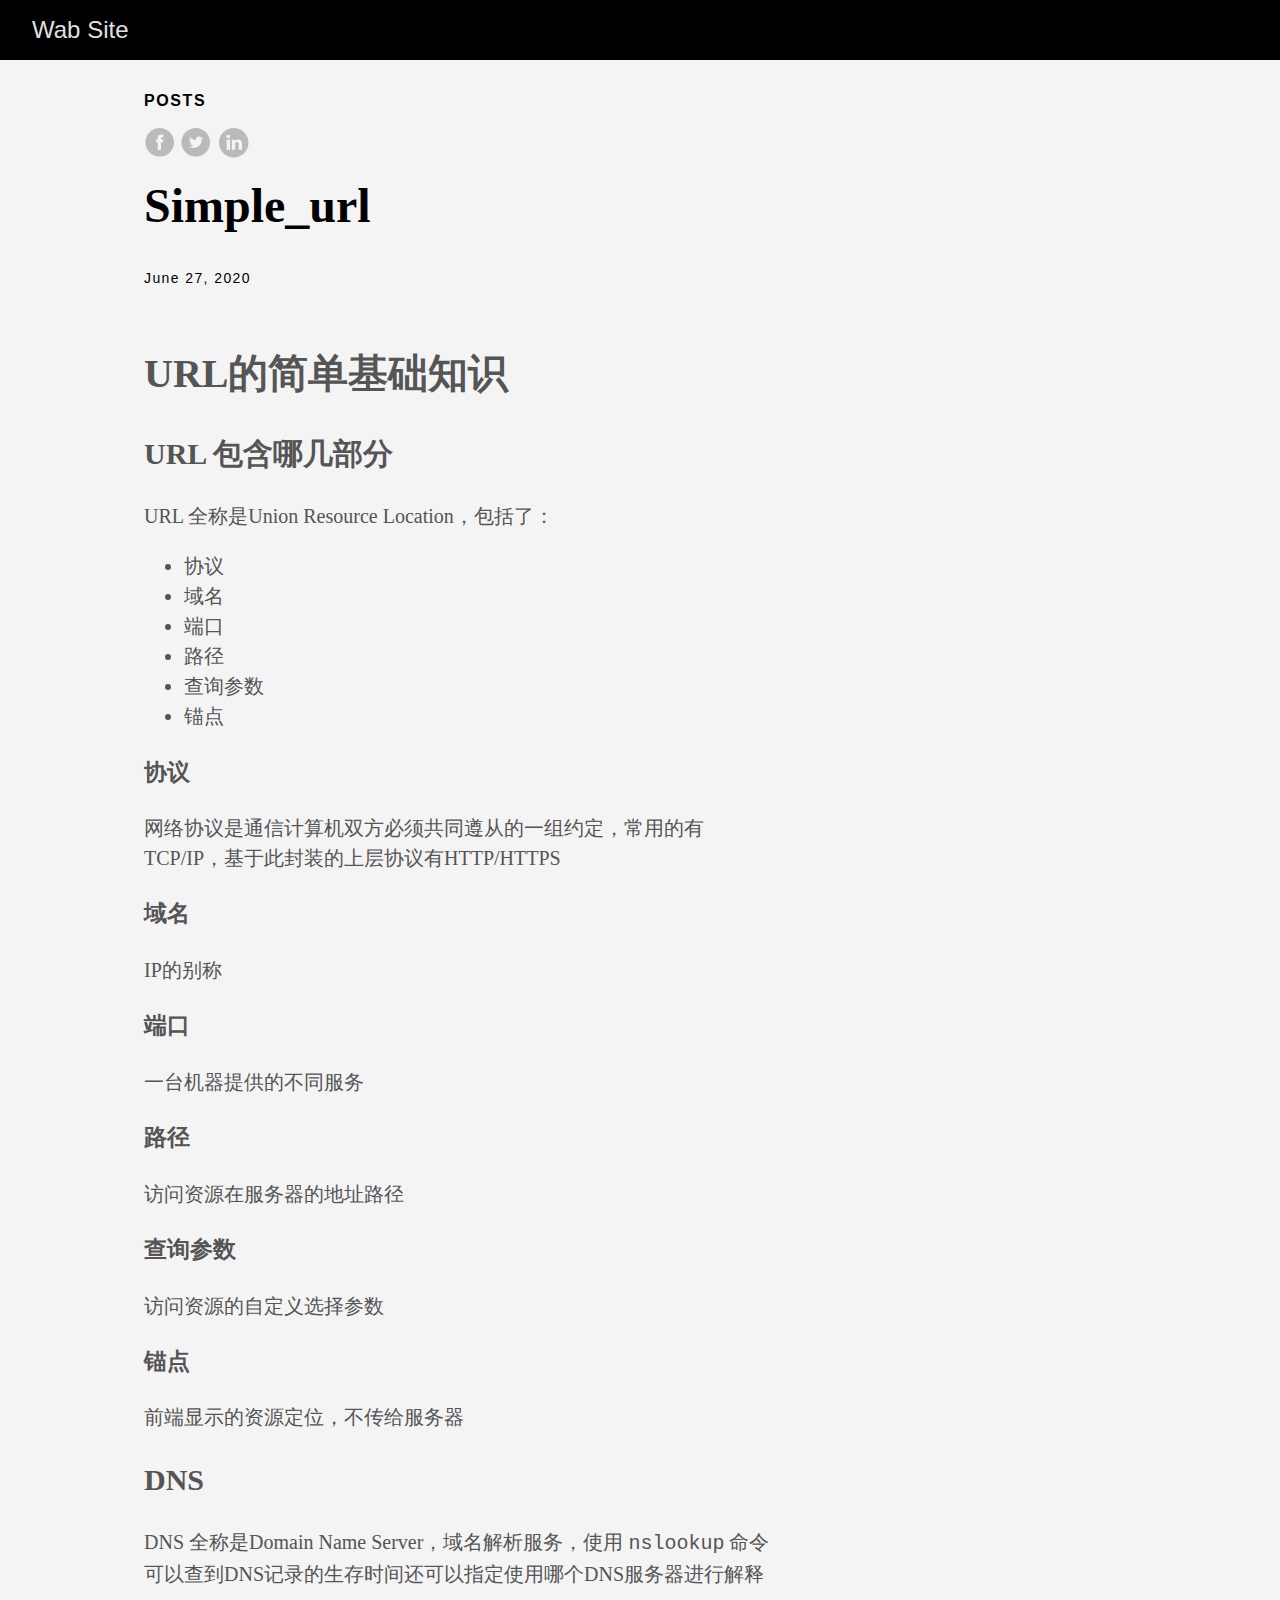
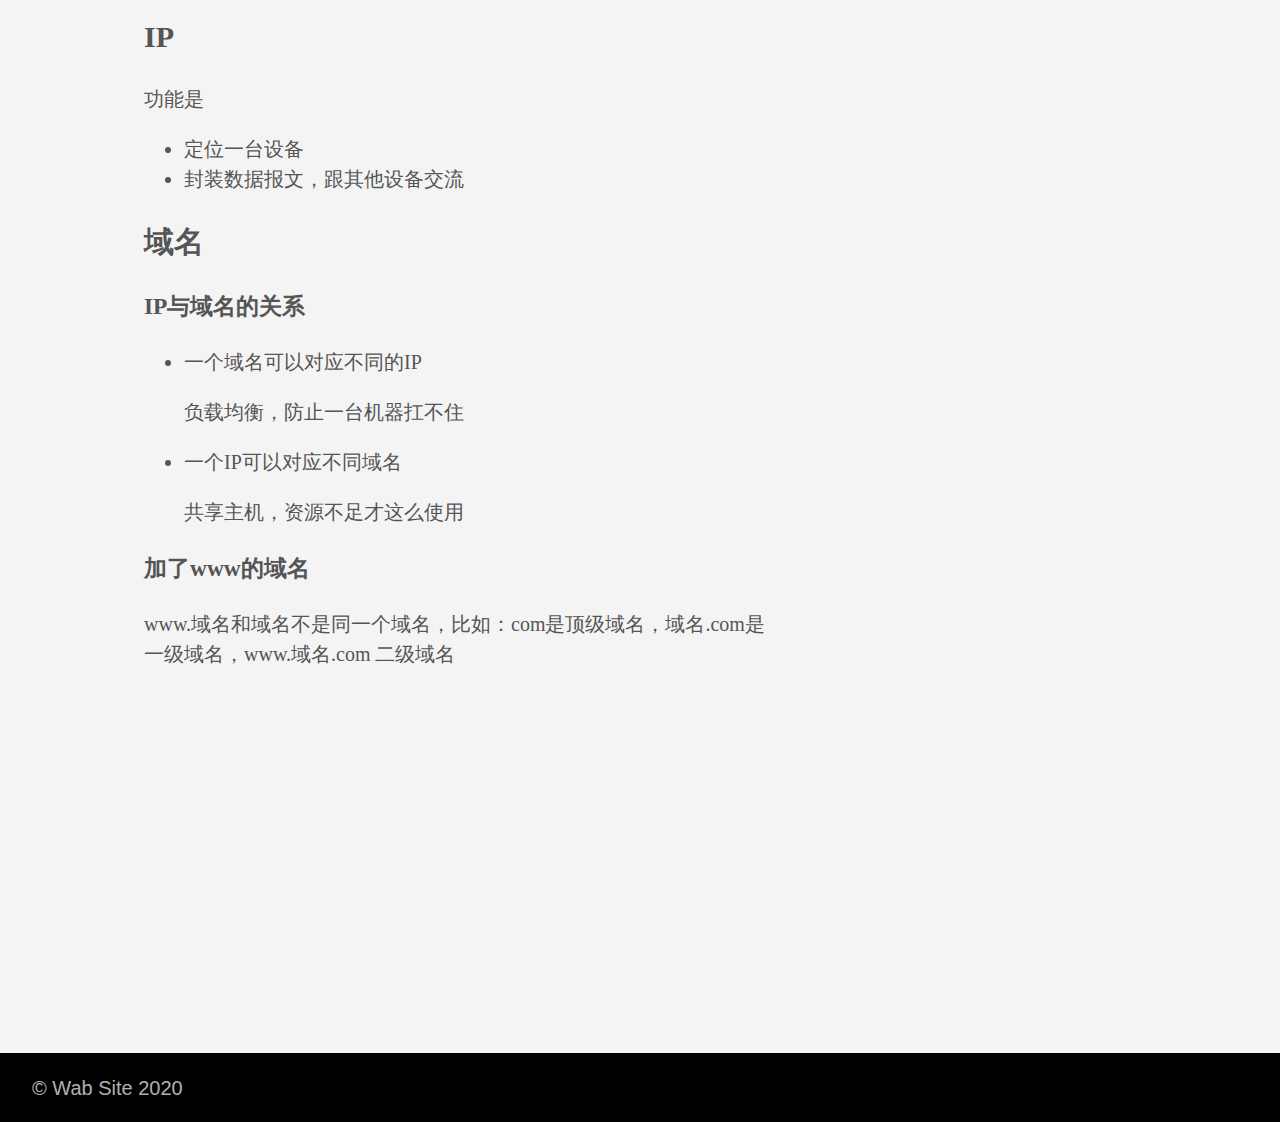
<file: posts/simple_url/index.html>
<!DOCTYPE html>
<html lang="en-us">
  <head>
    <meta charset="utf-8">
    <meta http-equiv="X-UA-Compatible" content="IE=edge,chrome=1">
    
    <title>Wab Site  | Simple_url</title>
    <meta name="viewport" content="width=device-width,minimum-scale=1">
    <meta name="generator" content="Hugo 0.69.0" />
    
    
      <META NAME="ROBOTS" CONTENT="NOINDEX, NOFOLLOW">
    

    
    
      <link href="/dist/css/app.1cb140d8ba31d5b2f1114537dd04802a.css" rel="stylesheet">
    

    

    
      
    

    
    
    <meta property="og:title" content="Simple_url" />
<meta property="og:description" content="URL的简单基础知识 URL 包含哪几部分 URL 全称是Union Resource Location，包括了：
 协议 域名 端口 路径 查询参数 锚点  协议 网络协议是通信计算机双方必须共同遵从的一组约定，常用的有TCP/IP，基于此封装的上层协议有HTTP/HTTPS
域名 IP的别称
端口 一台机器提供的不同服务
路径 访问资源在服务器的地址路径
查询参数 访问资源的自定义选择参数
锚点 前端显示的资源定位，不传给服务器
DNS DNS 全称是Domain Name Server，域名解析服务，使用 nslookup 命令可以查到DNS记录的生存时间还可以指定使用哪个DNS服务器进行解释
IP 功能是
 定位一台设备 封装数据报文，跟其他设备交流  域名 IP与域名的关系   一个域名可以对应不同的IP
负载均衡，防止一台机器扛不住
  一个IP可以对应不同域名
共享主机，资源不足才这么使用
  加了www的域名 www.域名和域名不是同一个域名，比如：com是顶级域名，域名.com是一级域名，www.域名.com 二级域名" />
<meta property="og:type" content="article" />
<meta property="og:url" content="https://xuwab.github.io/posts/simple_url/" />
<meta property="article:published_time" content="2020-06-27T01:11:43+08:00" />
<meta property="article:modified_time" content="2020-06-27T01:11:43+08:00" />
<meta itemprop="name" content="Simple_url">
<meta itemprop="description" content="URL的简单基础知识 URL 包含哪几部分 URL 全称是Union Resource Location，包括了：
 协议 域名 端口 路径 查询参数 锚点  协议 网络协议是通信计算机双方必须共同遵从的一组约定，常用的有TCP/IP，基于此封装的上层协议有HTTP/HTTPS
域名 IP的别称
端口 一台机器提供的不同服务
路径 访问资源在服务器的地址路径
查询参数 访问资源的自定义选择参数
锚点 前端显示的资源定位，不传给服务器
DNS DNS 全称是Domain Name Server，域名解析服务，使用 nslookup 命令可以查到DNS记录的生存时间还可以指定使用哪个DNS服务器进行解释
IP 功能是
 定位一台设备 封装数据报文，跟其他设备交流  域名 IP与域名的关系   一个域名可以对应不同的IP
负载均衡，防止一台机器扛不住
  一个IP可以对应不同域名
共享主机，资源不足才这么使用
  加了www的域名 www.域名和域名不是同一个域名，比如：com是顶级域名，域名.com是一级域名，www.域名.com 二级域名">
<meta itemprop="datePublished" content="2020-06-27T01:11:43&#43;08:00" />
<meta itemprop="dateModified" content="2020-06-27T01:11:43&#43;08:00" />
<meta itemprop="wordCount" content="45">



<meta itemprop="keywords" content="" /><meta name="twitter:card" content="summary"/>
<meta name="twitter:title" content="Simple_url"/>
<meta name="twitter:description" content="URL的简单基础知识 URL 包含哪几部分 URL 全称是Union Resource Location，包括了：
 协议 域名 端口 路径 查询参数 锚点  协议 网络协议是通信计算机双方必须共同遵从的一组约定，常用的有TCP/IP，基于此封装的上层协议有HTTP/HTTPS
域名 IP的别称
端口 一台机器提供的不同服务
路径 访问资源在服务器的地址路径
查询参数 访问资源的自定义选择参数
锚点 前端显示的资源定位，不传给服务器
DNS DNS 全称是Domain Name Server，域名解析服务，使用 nslookup 命令可以查到DNS记录的生存时间还可以指定使用哪个DNS服务器进行解释
IP 功能是
 定位一台设备 封装数据报文，跟其他设备交流  域名 IP与域名的关系   一个域名可以对应不同的IP
负载均衡，防止一台机器扛不住
  一个IP可以对应不同域名
共享主机，资源不足才这么使用
  加了www的域名 www.域名和域名不是同一个域名，比如：com是顶级域名，域名.com是一级域名，www.域名.com 二级域名"/>

  </head>

  <body class="ma0 avenir bg-near-white">

    
   
  

  <header>
    <div class="bg-black">
      <nav class="pv3 ph3 ph4-ns" role="navigation">
  <div class="flex-l justify-between items-center center">
    <a href="https://xuwab.github.io/" class="f3 fw2 hover-white no-underline white-90 dib">
      Wab Site
    </a>
    <div class="flex-l items-center">
      

      
      














    </div>
  </div>
</nav>

    </div>
  </header>



    <main class="pb7" role="main">
      
  
  <article class="flex-l flex-wrap justify-between mw8 center ph3">
    <header class="mt4 w-100">
      <aside class="instapaper_ignoref b helvetica tracked">
          
        POSTS
      </aside>
      




  <div id="sharing" class="mt3">

    
    <a href="https://www.facebook.com/sharer.php?u=https://xuwab.github.io/posts/simple_url/" class="facebook no-underline" aria-label="share on Facebook">
      <svg height="32px"  style="enable-background:new 0 0 67 67;" version="1.1" viewBox="0 0 67 67" width="32px" xml:space="preserve" xmlns="http://www.w3.org/2000/svg" xmlns:xlink="http://www.w3.org/1999/xlink"><path d="M28.765,50.32h6.744V33.998h4.499l0.596-5.624h-5.095  l0.007-2.816c0-1.466,0.14-2.253,2.244-2.253h2.812V17.68h-4.5c-5.405,0-7.307,2.729-7.307,7.317v3.377h-3.369v5.625h3.369V50.32z   M33,64C16.432,64,3,50.569,3,34S16.432,4,33,4s30,13.431,30,30S49.568,64,33,64z" style="fill-rule:evenodd;clip-rule:evenodd;"/></svg>

    </a>

    
    
    <a href="https://twitter.com/share?url=https://xuwab.github.io/posts/simple_url/&amp;text=Simple_url" class="twitter no-underline" aria-label="share on Twitter">
      <svg height="32px"  style="enable-background:new 0 0 67 67;" version="1.1" viewBox="0 0 67 67" width="32px" xml:space="preserve" xmlns="http://www.w3.org/2000/svg" xmlns:xlink="http://www.w3.org/1999/xlink"><path d="M37.167,22.283c-2.619,0.953-4.274,3.411-4.086,6.101  l0.063,1.038l-1.048-0.127c-3.813-0.487-7.145-2.139-9.974-4.915l-1.383-1.377l-0.356,1.017c-0.754,2.267-0.272,4.661,1.299,6.271  c0.838,0.89,0.649,1.017-0.796,0.487c-0.503-0.169-0.943-0.296-0.985-0.233c-0.146,0.149,0.356,2.076,0.754,2.839  c0.545,1.06,1.655,2.097,2.871,2.712l1.027,0.487l-1.215,0.021c-1.173,0-1.215,0.021-1.089,0.467  c0.419,1.377,2.074,2.839,3.918,3.475l1.299,0.444l-1.131,0.678c-1.676,0.976-3.646,1.526-5.616,1.568  C19.775,43.256,19,43.341,19,43.405c0,0.211,2.557,1.397,4.044,1.864c4.463,1.377,9.765,0.783,13.746-1.568  c2.829-1.673,5.657-5,6.978-8.221c0.713-1.716,1.425-4.851,1.425-6.354c0-0.975,0.063-1.102,1.236-2.267  c0.692-0.678,1.341-1.419,1.467-1.631c0.21-0.403,0.188-0.403-0.88-0.043c-1.781,0.636-2.033,0.551-1.152-0.402  c0.649-0.678,1.425-1.907,1.425-2.267c0-0.063-0.314,0.042-0.671,0.233c-0.377,0.212-1.215,0.53-1.844,0.72l-1.131,0.361l-1.027-0.7  c-0.566-0.381-1.361-0.805-1.781-0.932C39.766,21.902,38.131,21.944,37.167,22.283z M33,64C16.432,64,3,50.569,3,34S16.432,4,33,4  s30,13.431,30,30S49.568,64,33,64z" style="fill-rule:evenodd;clip-rule:evenodd;fill:;"/></svg>

    </a>

    
    <a href="https://www.linkedin.com/shareArticle?mini=true&amp;url=https://xuwab.github.io/posts/simple_url/&amp;title=Simple_url" class="linkedin no-underline" aria-label="share on LinkedIn">
      <svg  height="32px"  style="enable-background:new 0 0 65 65;" version="1.1" viewBox="0 0 65 65" width="32px" xml:space="preserve" xmlns="http://www.w3.org/2000/svg" xmlns:xlink="http://www.w3.org/1999/xlink">
  <path d="M50.837,48.137V36.425c0-6.275-3.35-9.195-7.816-9.195  c-3.604,0-5.219,1.983-6.119,3.374V27.71h-6.79c0.09,1.917,0,20.427,0,20.427h6.79V36.729c0-0.609,0.044-1.219,0.224-1.655  c0.49-1.22,1.607-2.483,3.482-2.483c2.458,0,3.44,1.873,3.44,4.618v10.929H50.837z M22.959,24.922c2.367,0,3.842-1.57,3.842-3.531  c-0.044-2.003-1.475-3.528-3.797-3.528s-3.841,1.524-3.841,3.528c0,1.961,1.474,3.531,3.753,3.531H22.959z M34,64  C17.432,64,4,50.568,4,34C4,17.431,17.432,4,34,4s30,13.431,30,30C64,50.568,50.568,64,34,64z M26.354,48.137V27.71h-6.789v20.427  H26.354z" style="fill-rule:evenodd;clip-rule:evenodd;fill:;"/>
</svg>

    </a>
  </div>

      <h1 class="f1 athelas mt3 mb1">Simple_url</h1>
      
      
      <time class="f6 mv4 dib tracked" datetime="2020-06-27T01:11:43&#43;08:00">June 27, 2020</time>

      
      
    </header>
    <div class="nested-copy-line-height lh-copy serif f4 nested-links nested-img mid-gray pr4-l w-two-thirds-l"><h1 id="url的简单基础知识">URL的简单基础知识</h1>
<h2 id="url-包含哪几部分">URL 包含哪几部分</h2>
<p>URL 全称是Union Resource Location，包括了：</p>
<ul>
<li>协议</li>
<li>域名</li>
<li>端口</li>
<li>路径</li>
<li>查询参数</li>
<li>锚点</li>
</ul>
<h3 id="协议">协议</h3>
<p>网络协议是通信计算机双方必须共同遵从的一组约定，常用的有TCP/IP，基于此封装的上层协议有HTTP/HTTPS</p>
<h3 id="域名">域名</h3>
<p>IP的别称</p>
<h3 id="端口">端口</h3>
<p>一台机器提供的不同服务</p>
<h3 id="路径">路径</h3>
<p>访问资源在服务器的地址路径</p>
<h3 id="查询参数">查询参数</h3>
<p>访问资源的自定义选择参数</p>
<h3 id="锚点">锚点</h3>
<p>前端显示的资源定位，不传给服务器</p>
<h2 id="dns">DNS</h2>
<p>DNS 全称是Domain Name Server，域名解析服务，使用 <code>nslookup</code> 命令可以查到DNS记录的生存时间还可以指定使用哪个DNS服务器进行解释</p>
<h2 id="ip">IP</h2>
<p>功能是</p>
<ul>
<li>定位一台设备</li>
<li>封装数据报文，跟其他设备交流</li>
</ul>
<h2 id="域名-1">域名</h2>
<h3 id="ip与域名的关系">IP与域名的关系</h3>
<ul>
<li>
<p>一个域名可以对应不同的IP</p>
<p>负载均衡，防止一台机器扛不住</p>
</li>
<li>
<p>一个IP可以对应不同域名</p>
<p>共享主机，资源不足才这么使用</p>
</li>
</ul>
<h3 id="加了www的域名">加了www的域名</h3>
<p>www.域名和域名不是同一个域名，比如：com是顶级域名，域名.com是一级域名，www.域名.com 二级域名</p>
<ul class="pa0">
  
</ul>
<div class="mt6 instapaper_ignoref">
      
      
      </div>
    </div>

    <aside class="w-30-l mt6-l">




</aside>

  </article>

    </main>
    <footer class="bg-black bottom-0 w-100 pa3" role="contentinfo">
  <div class="flex justify-between">
  <a class="f4 fw4 hover-white no-underline white-70 dn dib-ns pv2 ph3" href="https://xuwab.github.io/" >
    &copy;  Wab Site 2020 
  </a>
    <div>













</div>
  </div>
</footer>

    

  <script src="/dist/js/app.3fc0f988d21662902933.js"></script>


  </body>
</html>
</file>
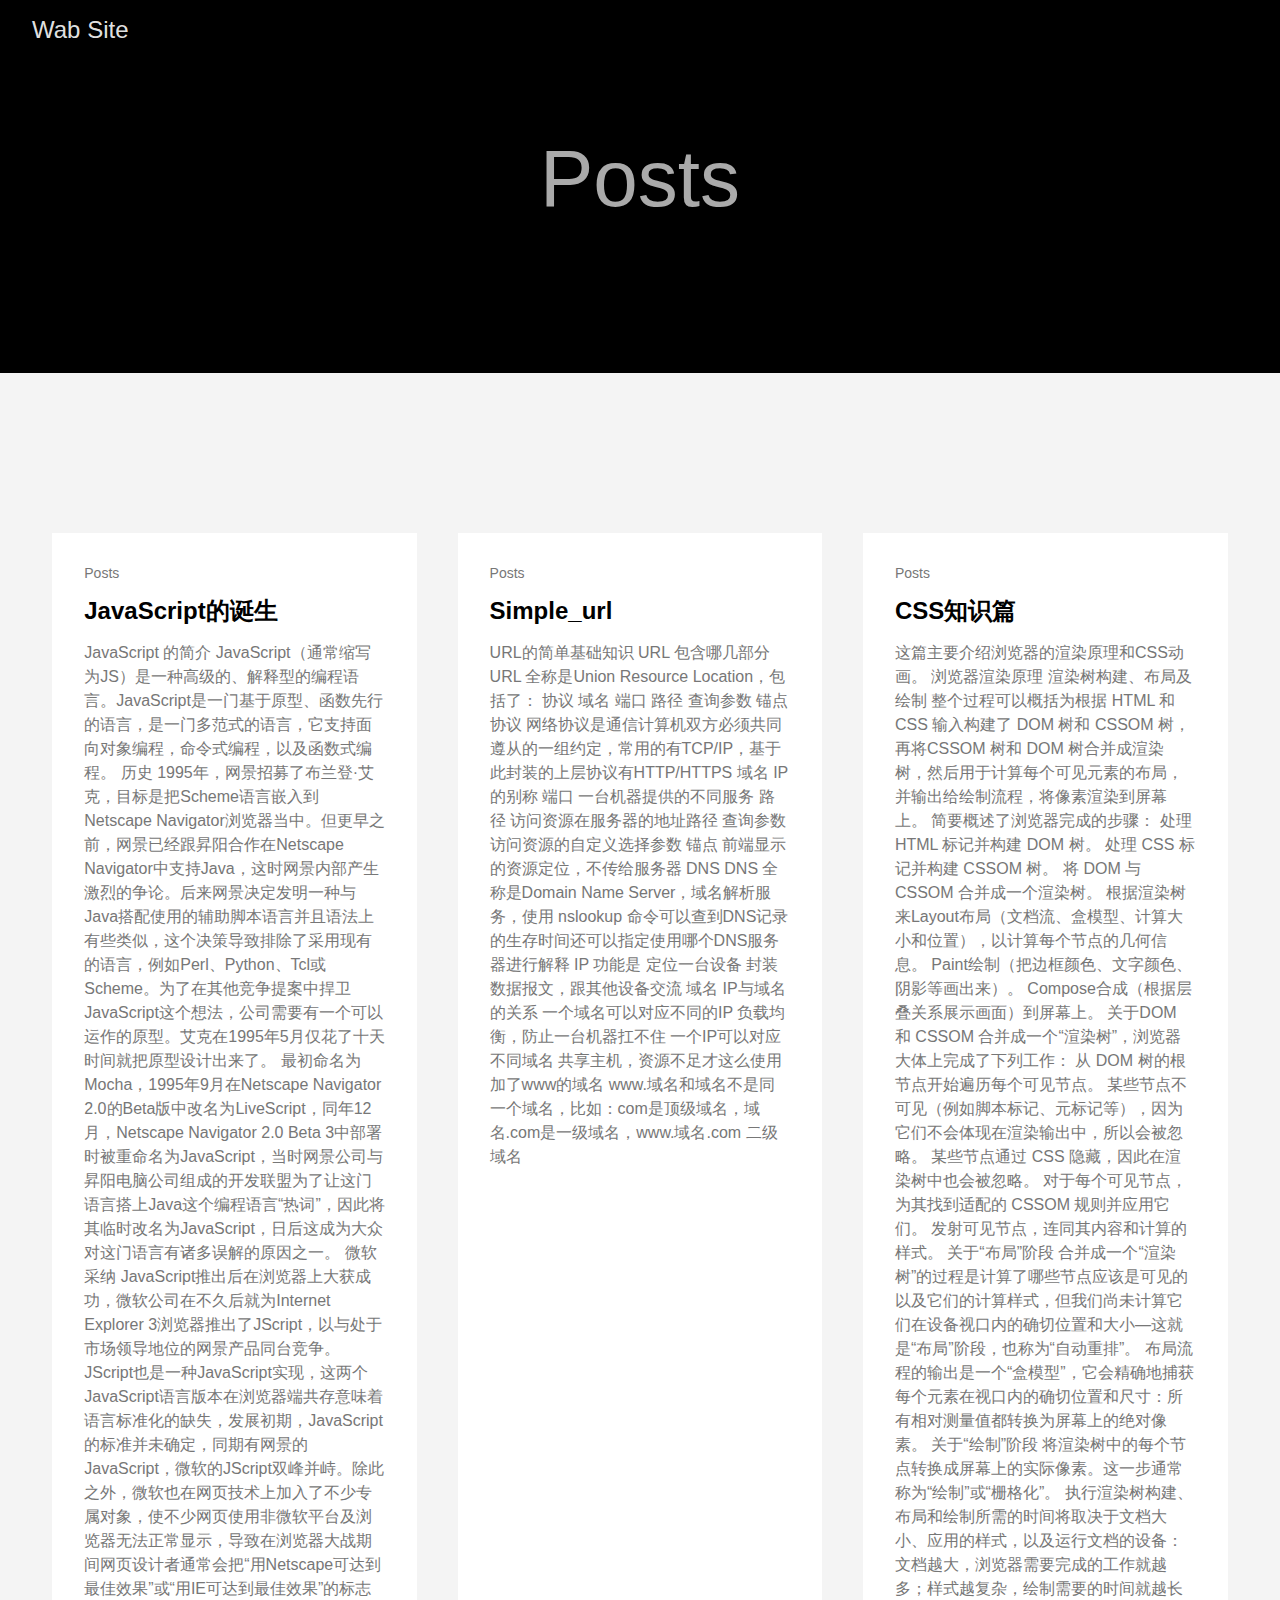
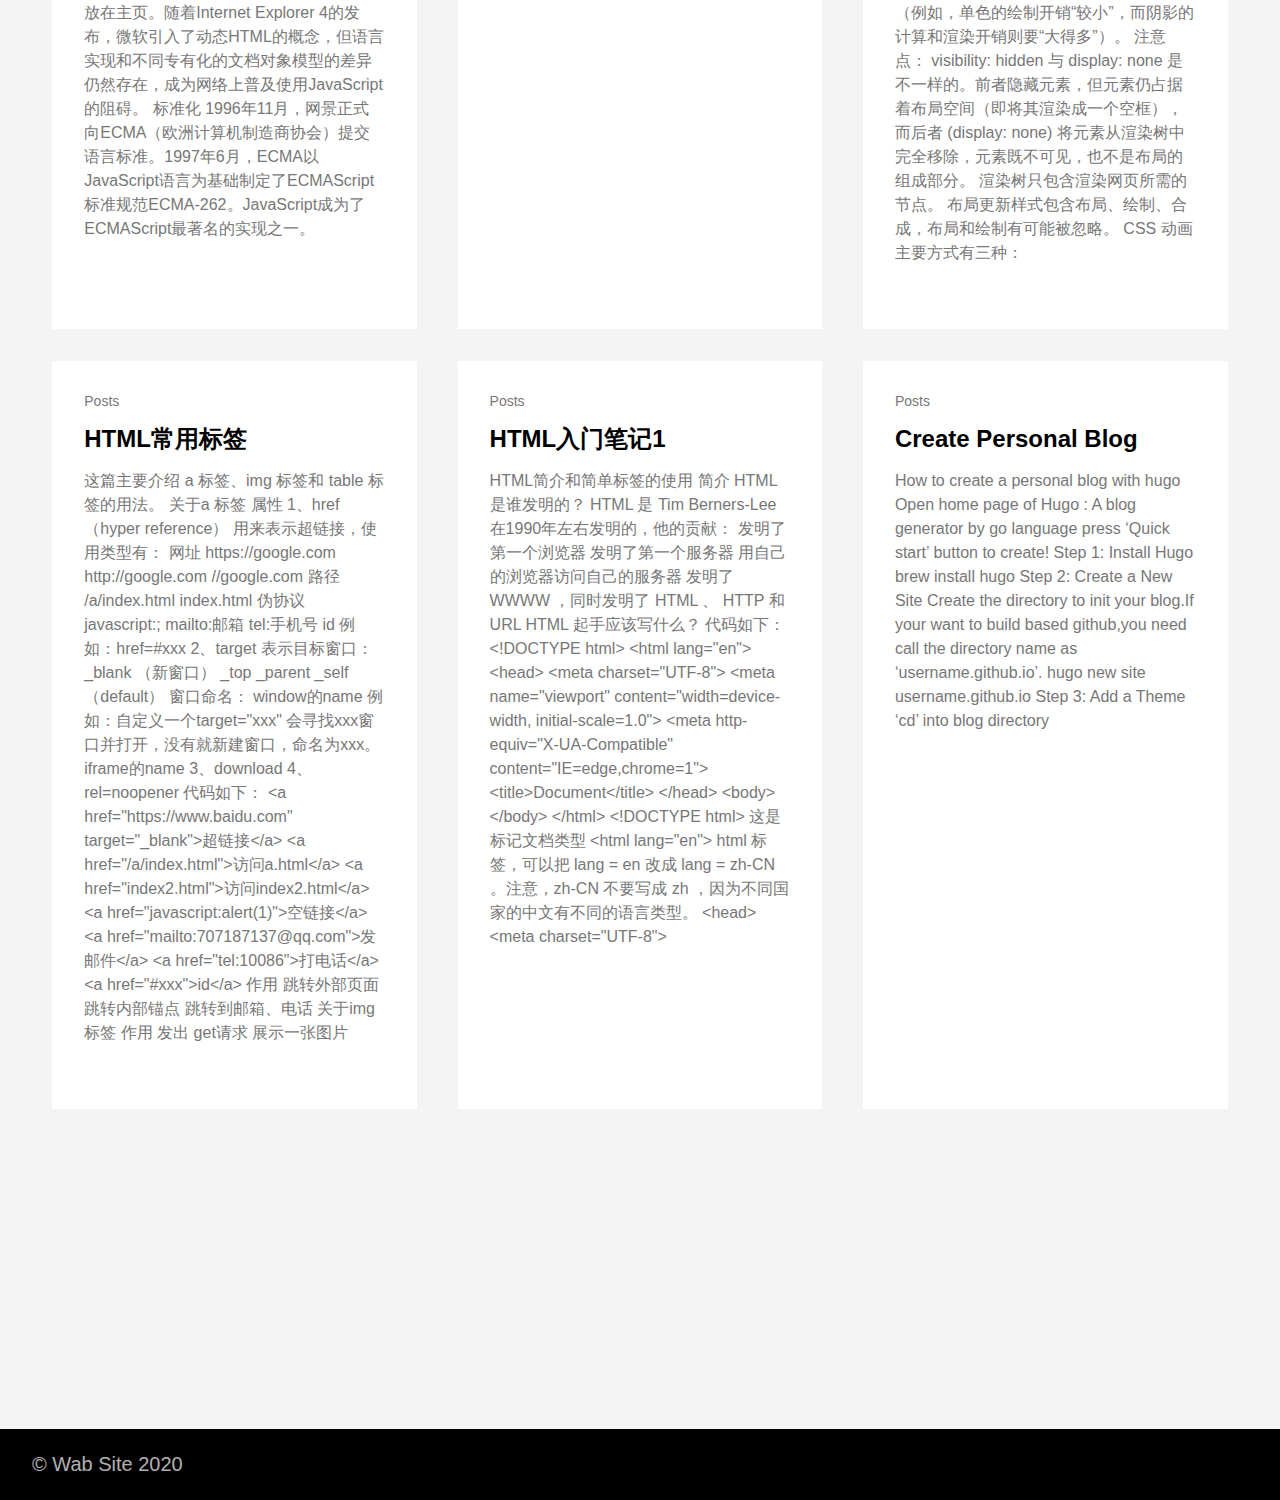
<file: posts/page/1/index.html>
<!DOCTYPE html><html><head><title>https://xuwab.github.io/posts/</title><link rel="canonical" href="https://xuwab.github.io/posts/"/><meta name="robots" content="noindex"><meta charset="utf-8" /><meta http-equiv="refresh" content="0; url=https://xuwab.github.io/posts/" /></head></html>
</file>
